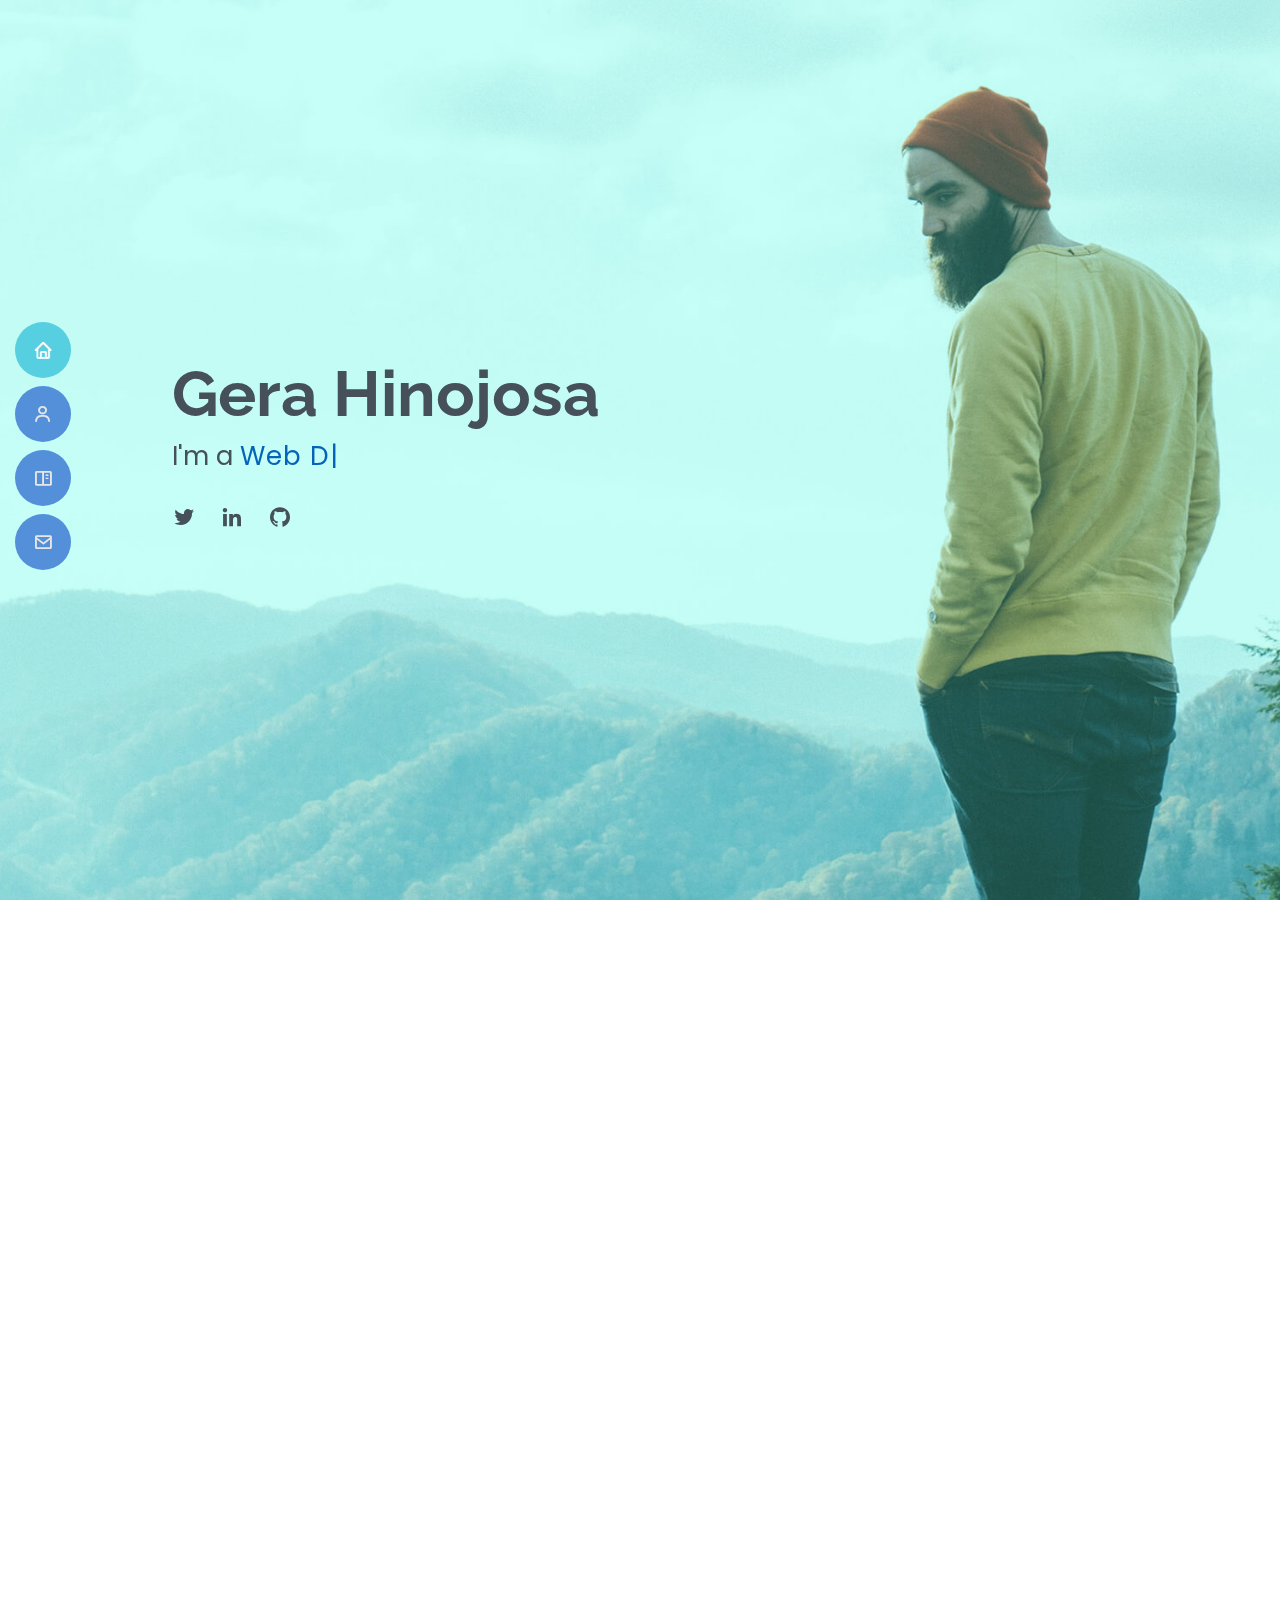
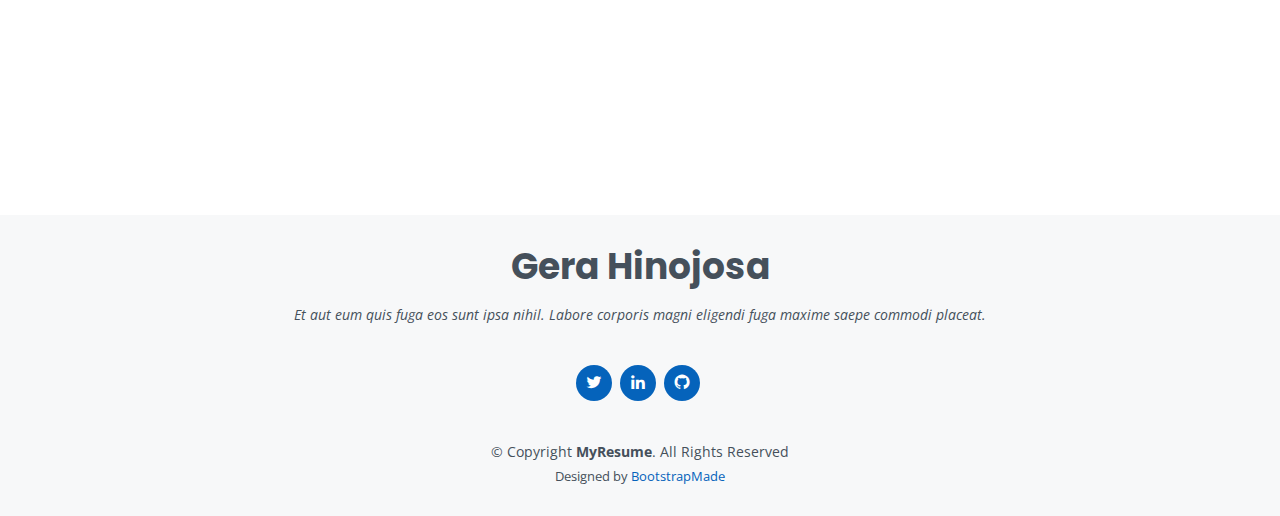
<file: gera-dev-v2/index.html>
<!DOCTYPE html>
<html lang="en">
	<head>
		<meta charset="utf-8" />
		<meta content="width=device-width, initial-scale=1.0" name="viewport" />

		<title>Gera Hinojosa - Web Devolper</title>
		<meta content="" name="description" />
		<meta content="" name="keywords" />

		<!-- Favicons -->
		<link href="assets/img/favicon.png" rel="icon" />
		<link href="assets/img/apple-touch-icon.png" rel="apple-touch-icon" />

		<!-- Google Fonts -->
		<link
			href="https://fonts.googleapis.com/css?family=Open+Sans:300,300i,400,400i,600,600i,700,700i|Raleway:300,300i,400,400i,500,500i,600,600i,700,700i|Poppins:300,300i,400,400i,500,500i,600,600i,700,700i"
			rel="stylesheet"
		/>

		<!-- Vendor CSS Files -->
		<link href="assets/vendor/aos/aos.css" rel="stylesheet" />
		<link
			href="assets/vendor/bootstrap/css/bootstrap.min.css"
			rel="stylesheet"
		/>
		<link
			href="assets/vendor/bootstrap-icons/bootstrap-icons.css"
			rel="stylesheet"
		/>
		<link href="assets/vendor/boxicons/css/boxicons.min.css" rel="stylesheet" />
		<link
			href="assets/vendor/glightbox/css/glightbox.min.css"
			rel="stylesheet"
		/>
		<link href="assets/vendor/swiper/swiper-bundle.min.css" rel="stylesheet" />

		<!-- Template Main CSS File -->
		<link href="assets/css/style.css" rel="stylesheet" />

		<!-- =======================================================
  * Template Name: MyResume - v4.7.0
  * Template URL: https://bootstrapmade.com/free-html-bootstrap-template-my-resume/
  * Author: BootstrapMade.com
  * License: https://bootstrapmade.com/license/
  ======================================================== -->
	</head>

	<body>
		<!-- ======= Mobile nav toggle button ======= -->
		<!-- <button type="button" class="mobile-nav-toggle d-xl-none"><i class="bi bi-list mobile-nav-toggle"></i></button> -->
		<i class="bi bi-list mobile-nav-toggle d-xl-none"></i>
		<!-- ======= Header ======= -->
		<header id="header" class="d-flex flex-column justify-content-center">
			<nav id="navbar" class="navbar nav-menu">
				<ul>
					<li>
						<a href="#hero" class="nav-link scrollto active"
							><i class="bx bx-home"></i> <span>Home</span></a
						>
					</li>
					<li>
						<a href="#about" class="nav-link scrollto"
							><i class="bx bx-user"></i> <span>About</span></a
						>
					</li>
					<!-- <li><a href="#resume" class="nav-link scrollto"><i class="bx bx-file-blank"></i> <span>Resume</span></a></li> -->
					<li>
						<a href="#portfolio" class="nav-link scrollto"
							><i class="bx bx-book-content"></i> <span>Portfolio</span></a
						>
					</li>
					<!-- <li><a href="#services" class="nav-link scrollto"><i class="bx bx-server"></i> <span>Services</span></a></li> -->
					<li>
						<a href="#contact" class="nav-link scrollto"
							><i class="bx bx-envelope"></i> <span>Contact</span></a
						>
					</li>
				</ul>
			</nav>
			<!-- .nav-menu -->
		</header>
		<!-- End Header -->

		<!-- ======= Hero Section ======= -->
		<section id="hero" class="d-flex flex-column justify-content-center">
			<div class="container" data-aos="zoom-in" data-aos-delay="100">
				<h1>Gera Hinojosa</h1>
				<p>
					I'm a
					<span
						class="typed"
						data-typed-items="Web Developer, Designer, Freelancer, Software Engineer"
					></span>
				</p>
				<div class="social-links">
					<a href="#" class="twitter"><i class="bx bxl-twitter"></i></a>
					<a href="#" class="linkedin"><i class="bx bxl-linkedin"></i></a>
					<a href="#" class="facebook"><i class="bx bxl-github"></i></a>
					<!-- <a href="#" class="facebook"><i class="bx bxl-facebook"></i></a> -->
					<!-- <a href="#" class="instagram"><i class="bx bxl-instagram"></i></a> -->
					<!-- <a href="#" class="google-plus"><i class="bx bxl-skype"></i></a> -->
				</div>
			</div>
		</section>
		<!-- End Hero -->

		<main id="main">
			<!-- ======= About Section ======= -->
			<!-- <section id="about" class="about">
      <div class="container" data-aos="fade-up">

        <div class="section-title">
          <h2>About</h2>
          <p>Magnam dolores commodi suscipit. Necessitatibus eius consequatur ex aliquid fuga eum quidem. Sit sint consectetur velit. Quisquam quos quisquam cupiditate. Et nemo qui impedit suscipit alias ea. Quia fugiat sit in iste officiis commodi quidem hic quas.</p>
        </div>

        <div class="row">
          <div class="col-lg-4">
            <img src="assets/img/profile-img.jpg" class="img-fluid" alt="">
          </div>
          <div class="col-lg-8 pt-4 pt-lg-0 content">
            <h3>Full Stack Web Developer.</h3>
            <p class="fst-italic">
              Lorem ipsum dolor sit amet, consectetur adipiscing elit, sed do eiusmod tempor incididunt ut labore et dolore
              magna aliqua.
            </p>
            <div class="row">
              <div class="col-lg-6">
                <ul>
                  <li><i class="bi bi-chevron-right"></i> <strong>Birthday:</strong> <span>1 May 1995</span></li>
                  <li><i class="bi bi-chevron-right"></i> <strong>Website:</strong> <span>www.example.com</span></li>
                  <li><i class="bi bi-chevron-right"></i> <strong>Phone:</strong> <span>+123 456 7890</span></li>
                  <li><i class="bi bi-chevron-right"></i> <strong>City:</strong> <span>New York, USA</span></li>
                </ul>
              </div>
              <div class="col-lg-6">
                <ul>
                  <li><i class="bi bi-chevron-right"></i> <strong>Age:</strong> <span>30</span></li>
                  <li><i class="bi bi-chevron-right"></i> <strong>Degree:</strong> <span>Master</span></li>
                  <li><i class="bi bi-chevron-right"></i> <strong>Email:</strong> <span>email@example.com</span></li>
                  <li><i class="bi bi-chevron-right"></i> <strong>Freelance:</strong> <span>Available</span></li>
                </ul>
              </div>
            </div>
            <p>
              Officiis eligendi itaque labore et dolorum mollitia officiis optio vero. Quisquam sunt adipisci omnis et ut. Nulla accusantium dolor incidunt officia tempore. Et eius omnis.
              Cupiditate ut dicta maxime officiis quidem quia. Sed et consectetur qui quia repellendus itaque neque. Aliquid amet quidem ut quaerat cupiditate. Ab et eum qui repellendus omnis culpa magni laudantium dolores.
            </p>
          </div>
        </div>

      </div>
    </section> -->
			<!-- End About Section -->

			<!-- ======= Facts Section ======= -->
			<!-- <section id="facts" class="facts">
				<div class="container" data-aos="fade-up">
					<div class="section-title">
						<h2>Facts</h2>
						<p>
							Magnam dolores commodi suscipit. Necessitatibus eius consequatur
							ex aliquid fuga eum quidem. Sit sint consectetur velit. Quisquam
							quos quisquam cupiditate. Et nemo qui impedit suscipit alias ea.
							Quia fugiat sit in iste officiis commodi quidem hic quas.
						</p>
					</div>

					<div class="row">
						<div class="col-lg-3 col-md-6">
							<div class="count-box">
								<i class="bi bi-emoji-smile"></i>
								<span
									data-purecounter-start="0"
									data-purecounter-end="232"
									data-purecounter-duration="1"
									class="purecounter"
								></span>
								<p>Happy Clients</p>
							</div>
						</div>

						<div class="col-lg-3 col-md-6 mt-5 mt-md-0">
							<div class="count-box">
								<i class="bi bi-journal-richtext"></i>
								<span
									data-purecounter-start="0"
									data-purecounter-end="521"
									data-purecounter-duration="1"
									class="purecounter"
								></span>
								<p>Projects</p>
							</div>
						</div>

						<div class="col-lg-3 col-md-6 mt-5 mt-lg-0">
							<div class="count-box">
								<i class="bi bi-headset"></i>
								<span
									data-purecounter-start="0"
									data-purecounter-end="1463"
									data-purecounter-duration="1"
									class="purecounter"
								></span>
								<p>Hours Of Support</p>
							</div>
						</div>

						<div class="col-lg-3 col-md-6 mt-5 mt-lg-0">
							<div class="count-box">
								<i class="bi bi-award"></i>
								<span
									data-purecounter-start="0"
									data-purecounter-end="25"
									data-purecounter-duration="1"
									class="purecounter"
								></span>
								<p>Awards</p>
							</div>
						</div>
					</div>
				</div>
			</section> -->
			<!-- End Facts Section -->

			<!-- ======= Skills Section ======= -->
			<!-- <section id="skills" class="skills section-bg">
				<div class="container" data-aos="fade-up">
					<div class="section-title">
						<h2>Skills</h2>
						<p>
							Magnam dolores commodi suscipit. Necessitatibus eius consequatur
							ex aliquid fuga eum quidem. Sit sint consectetur velit. Quisquam
							quos quisquam cupiditate. Et nemo qui impedit suscipit alias ea.
							Quia fugiat sit in iste officiis commodi quidem hic quas.
						</p>
					</div>

					<div class="row skills-content">
						<div class="col-lg-6">
							<div class="progress">
								<span class="skill">HTML <i class="val">100%</i></span>
								<div class="progress-bar-wrap">
									<div
										class="progress-bar"
										role="progressbar"
										aria-valuenow="100"
										aria-valuemin="0"
										aria-valuemax="100"
									></div>
								</div>
							</div>

							<div class="progress">
								<span class="skill">CSS <i class="val">90%</i></span>
								<div class="progress-bar-wrap">
									<div
										class="progress-bar"
										role="progressbar"
										aria-valuenow="90"
										aria-valuemin="0"
										aria-valuemax="100"
									></div>
								</div>
							</div>

							<div class="progress">
								<span class="skill">JavaScript <i class="val">75%</i></span>
								<div class="progress-bar-wrap">
									<div
										class="progress-bar"
										role="progressbar"
										aria-valuenow="75"
										aria-valuemin="0"
										aria-valuemax="100"
									></div>
								</div>
							</div>
						</div>

						<div class="col-lg-6">
							<div class="progress">
								<span class="skill">PHP <i class="val">80%</i></span>
								<div class="progress-bar-wrap">
									<div
										class="progress-bar"
										role="progressbar"
										aria-valuenow="80"
										aria-valuemin="0"
										aria-valuemax="100"
									></div>
								</div>
							</div>

							<div class="progress">
								<span class="skill">WordPress/CMS <i class="val">90%</i></span>
								<div class="progress-bar-wrap">
									<div
										class="progress-bar"
										role="progressbar"
										aria-valuenow="90"
										aria-valuemin="0"
										aria-valuemax="100"
									></div>
								</div>
							</div>

							<div class="progress">
								<span class="skill">Photoshop <i class="val">55%</i></span>
								<div class="progress-bar-wrap">
									<div
										class="progress-bar"
										role="progressbar"
										aria-valuenow="55"
										aria-valuemin="0"
										aria-valuemax="100"
									></div>
								</div>
							</div>
						</div>
					</div>
				</div>
			</section> -->
			<!-- End Skills Section -->

			<!-- ======= Resume Section ======= -->
			<!-- <section id="resume" class="resume">
				<div class="container" data-aos="fade-up">
					<div class="section-title">
						<h2>Resume</h2>
						<p>
							Magnam dolores commodi suscipit. Necessitatibus eius consequatur
							ex aliquid fuga eum quidem. Sit sint consectetur velit. Quisquam
							quos quisquam cupiditate. Et nemo qui impedit suscipit alias ea.
							Quia fugiat sit in iste officiis commodi quidem hic quas.
						</p>
					</div>

					<div class="row">
						<div class="col-lg-6">
							<h3 class="resume-title">Sumary</h3>
							<div class="resume-item pb-0">
								<h4>Brandon Johnson</h4>
								<p>
									<em
										>Innovative and deadline-driven Graphic Designer with 3+
										years of experience designing and developing user-centered
										digital/print marketing material from initial concept to
										final, polished deliverable.</em
									>
								</p>
								<ul>
									<li>Portland par 127,Orlando, FL</li>
									<li>(123) 456-7891</li>
									<li>alice.barkley@example.com</li>
								</ul>
							</div>

							<h3 class="resume-title">Education</h3>
							<div class="resume-item">
								<h4>Master of Fine Arts &amp; Graphic Design</h4>
								<h5>2015 - 2016</h5>
								<p><em>Rochester Institute of Technology, Rochester, NY</em></p>
								<p>
									Qui deserunt veniam. Et sed aliquam labore tempore sed
									quisquam iusto autem sit. Ea vero voluptatum qui ut
									dignissimos deleniti nerada porti sand markend
								</p>
							</div>
							<div class="resume-item">
								<h4>Bachelor of Fine Arts &amp; Graphic Design</h4>
								<h5>2010 - 2014</h5>
								<p><em>Rochester Institute of Technology, Rochester, NY</em></p>
								<p>
									Quia nobis sequi est occaecati aut. Repudiandae et iusto quae
									reiciendis et quis Eius vel ratione eius unde vitae rerum
									voluptates asperiores voluptatem Earum molestiae consequatur
									neque etlon sader mart dila
								</p>
							</div>
						</div>
						<div class="col-lg-6">
							<h3 class="resume-title">Professional Experience</h3>
							<div class="resume-item">
								<h4>Senior graphic design specialist</h4>
								<h5>2019 - Present</h5>
								<p><em>Experion, New York, NY </em></p>
								<ul>
									<li>
										Lead in the design, development, and implementation of the
										graphic, layout, and production communication materials
									</li>
									<li>
										Delegate tasks to the 7 members of the design team and
										provide counsel on all aspects of the project.
									</li>
									<li>
										Supervise the assessment of all graphic materials in order
										to ensure quality and accuracy of the design
									</li>
									<li>
										Oversee the efficient use of production project budgets
										ranging from $2,000 - $25,000
									</li>
								</ul>
							</div>
							<div class="resume-item">
								<h4>Graphic design specialist</h4>
								<h5>2017 - 2018</h5>
								<p><em>Stepping Stone Advertising, New York, NY</em></p>
								<ul>
									<li>
										Developed numerous marketing programs (logos,
										brochures,infographics, presentations, and advertisements).
									</li>
									<li>
										Managed up to 5 projects or tasks at a given time while
										under pressure
									</li>
									<li>
										Recommended and consulted with clients on the most
										appropriate graphic design
									</li>
									<li>
										Created 4+ design presentations and proposals a month for
										clients and account managers
									</li>
								</ul>
							</div>
						</div>
					</div>
				</div>
			</section> -->
			<!-- End Resume Section -->

			<!-- ======= Portfolio Section ======= -->
			<section id="portfolio" class="portfolio section-bg">
				<div class="container" data-aos="fade-up">
					<div class="section-title">
						<h2>Portfolio</h2>
						<p>
							Magnam dolores commodi suscipit. Necessitatibus eius consequatur
							ex aliquid fuga eum quidem. Sit sint consectetur velit. Quisquam
							quos quisquam cupiditate. Et nemo qui impedit suscipit alias ea.
							Quia fugiat sit in iste officiis commodi quidem hic quas.
						</p>
					</div>

					<div class="row">
						<div
							class="col-lg-12 d-flex justify-content-center"
							data-aos="fade-up"
							data-aos-delay="100"
						>
							<ul id="portfolio-flters">
								<!-- <li data-filter="*" class="filter-active">All</li> -->
								<!-- <li data-filter=".filter-app">App</li> -->
								<!-- <li data-filter=".filter-card">Card</li> -->
								<li data-filter=".filter-web">Web</li>
							</ul>
						</div>
					</div>

					<div
						class="row portfolio-container"
						data-aos="fade-up"
						data-aos-delay="200"
					>
						<div class="col-lg-4 col-md-6 portfolio-item filter-web">
							<div class="portfolio-wrap">
								<img
									src="assets/img/portfolio/portfolio-1_preview.png"
									class="img-fluid"
									alt=""
								/>
								<div class="portfolio-info">
									<h4>Salon Website</h4>
									<p>Web Development</p>
									<div class="portfolio-links">
										<a
											href="assets/img/portfolio/portfolio-1.png"
											data-gallery="portfolioGallery"
											class="portfolio-lightbox"
											title="Salon Website"
											><i class="bx bx-plus"></i
										></a>
										<a
											href="portfolio-details.html"
											class="portfolio-details-lightbox"
											data-glightbox="type: external"
											title="Portfolio Details"
											><i class="bx bx-link"></i
										></a>
									</div>
								</div>
							</div>
						</div>

						<div class="col-lg-4 col-md-6 portfolio-item filter-web">
							<div class="portfolio-wrap">
								<img
									src="assets/img/portfolio/portfolio-2_preview.png"
									class="img-fluid"
									alt=""
								/>
								<div class="portfolio-info">
									<h4>Restaurant Website</h4>
									<p>Web Development</p>
									<div class="portfolio-links">
										<a
											href="assets/img/portfolio/portfolio-2.png"
											data-gallery="portfolioGallery"
											class="portfolio-lightbox"
											title="Restaurant Website"
											><i class="bx bx-plus"></i
										></a>
										<a
											href="portfolio-details.html"
											class="portfolio-details-lightbox"
											data-glightbox="type: external"
											title="Portfolio Details"
											><i class="bx bx-link"></i
										></a>
									</div>
								</div>
							</div>
						</div>

						<div class="col-lg-4 col-md-6 portfolio-item filter-web">
							<div class="portfolio-wrap">
								<img
									src="assets/img/portfolio/portfolio-5.jpg"
									class="img-fluid"
									alt=""
								/>
								<div class="portfolio-info">
									<h4>Web 2</h4>
									<p>Web</p>
									<div class="portfolio-links">
										<a
											href="assets/img/portfolio/portfolio-5.jpg"
											data-gallery="portfolioGallery"
											class="portfolio-lightbox"
											title="Web 2"
											><i class="bx bx-plus"></i
										></a>
										<a
											href="portfolio-details.html"
											class="portfolio-details-lightbox"
											data-glightbox="type: external"
											title="Portfolio Details"
											><i class="bx bx-link"></i
										></a>
									</div>
								</div>
							</div>
						</div>
						<!-- <div class="col-lg-4 col-md-6 portfolio-item filter-app">
            <div class="portfolio-wrap">
              <img
              src="assets/img/portfolio/portfolio-1.jpg"
									class="img-fluid"
									alt=""
								/>
								<div class="portfolio-info">
									<h4>App 1</h4>
									<p>App</p>
									<div class="portfolio-links">
										<a
											href="assets/img/portfolio/portfolio-1.jpg"
											data-gallery="portfolioGallery"
											class="portfolio-lightbox"
											title="App 1"
											><i class="bx bx-plus"></i
										></a>
										<a
											href="portfolio-details.html"
											class="portfolio-details-lightbox"
											data-glightbox="type: external"
											title="Portfolio Details"
											><i class="bx bx-link"></i
										></a>
									</div>
								</div>
							</div>
						</div> -->

						<!-- <div class="col-lg-4 col-md-6 portfolio-item filter-web">
							<div class="portfolio-wrap">
								<img
									src="assets/img/portfolio/portfolio-2.jpg"
									class="img-fluid"
									alt=""
								/>
								<div class="portfolio-info">
									<h4>Web 3</h4>
									<p>Web</p>
									<div class="portfolio-links">
										<a
											href="assets/img/portfolio/portfolio-2.jpg"
											data-gallery="portfolioGallery"
											class="portfolio-lightbox"
											title="Web 3"
											><i class="bx bx-plus"></i
										></a>
										<a
											href="portfolio-details.html"
											class="portfolio-details-lightbox"
											data-glightbox="type: external"
											title="Portfolio Details"
											><i class="bx bx-link"></i
										></a>
									</div>
								</div>
							</div>
						</div> -->

						<!-- <div class="col-lg-4 col-md-6 portfolio-item filter-app">
							<div class="portfolio-wrap">
								<img
									src="assets/img/portfolio/portfolio-3.jpg"
									class="img-fluid"
									alt=""
								/>
								<div class="portfolio-info">
									<h4>App 2</h4>
									<p>App</p>
									<div class="portfolio-links">
										<a
											href="assets/img/portfolio/portfolio-3.jpg"
											data-gallery="portfolioGallery"
											class="portfolio-lightbox"
											title="App 2"
											><i class="bx bx-plus"></i
										></a>
										<a
											href="portfolio-details.html"
											class="portfolio-details-lightbox"
											data-glightbox="type: external"
											title="Portfolio Details"
											><i class="bx bx-link"></i
										></a>
									</div>
								</div>
							</div>
						</div> -->

						<!-- <div class="col-lg-4 col-md-6 portfolio-item filter-card">
							<div class="portfolio-wrap">
								<img
									src="assets/img/portfolio/portfolio-4.jpg"
									class="img-fluid"
									alt=""
								/>
								<div class="portfolio-info">
									<h4>Card 2</h4>
									<p>Card</p>
									<div class="portfolio-links">
										<a
											href="assets/img/portfolio/portfolio-4.jpg"
											data-gallery="portfolioGallery"
											class="portfolio-lightbox"
											title="Card 2"
											><i class="bx bx-plus"></i
										></a>
										<a
											href="portfolio-details.html"
											class="portfolio-details-lightbox"
											data-glightbox="type: external"
											title="Portfolio Details"
											><i class="bx bx-link"></i
										></a>
									</div>
								</div>
							</div>
						</div> -->

						<!-- <div class="col-lg-4 col-md-6 portfolio-item filter-app">
							<div class="portfolio-wrap">
								<img
									src="assets/img/portfolio/portfolio-6.jpg"
									class="img-fluid"
									alt=""
								/>
								<div class="portfolio-info">
									<h4>App 3</h4>
									<p>App</p>
									<div class="portfolio-links">
										<a
											href="assets/img/portfolio/portfolio-6.jpg"
											data-gallery="portfolioGallery"
											class="portfolio-lightbox"
											title="App 3"
											><i class="bx bx-plus"></i
										></a>
										<a
											href="portfolio-details.html"
											class="portfolio-details-lightbox"
											data-glightbox="type: external"
											title="Portfolio Details"
											><i class="bx bx-link"></i
										></a>
									</div>
								</div>
							</div>
						</div> -->

						<!-- <div class="col-lg-4 col-md-6 portfolio-item filter-card">
							<div class="portfolio-wrap">
								<img
									src="assets/img/portfolio/portfolio-7.jpg"
									class="img-fluid"
									alt=""
								/>
								<div class="portfolio-info">
									<h4>Card 1</h4>
									<p>Card</p>
									<div class="portfolio-links">
										<a
											href="assets/img/portfolio/portfolio-7.jpg"
											data-gallery="portfolioGallery"
											class="portfolio-lightbox"
											title="Card 1"
											><i class="bx bx-plus"></i
										></a>
										<a
											href="portfolio-details.html"
											class="portfolio-details-lightbox"
											data-glightbox="type: external"
											title="Portfolio Details"
											><i class="bx bx-link"></i
										></a>
									</div>
								</div>
							</div>
						</div> -->

						<!-- <div class="col-lg-4 col-md-6 portfolio-item filter-card">
							<div class="portfolio-wrap">
								<img
									src="assets/img/portfolio/portfolio-8.jpg"
									class="img-fluid"
									alt=""
								/>
								<div class="portfolio-info">
									<h4>Card 3</h4>
									<p>Card</p>
									<div class="portfolio-links">
										<a
											href="assets/img/portfolio/portfolio-8.jpg"
											data-gallery="portfolioGallery"
											class="portfolio-lightbox"
											title="Card 3"
											><i class="bx bx-plus"></i
										></a>
										<a
											href="portfolio-details.html"
											class="portfolio-details-lightbox"
											data-glightbox="type: external"
											title="Portfolio Details"
											><i class="bx bx-link"></i
										></a>
									</div>
								</div>
							</div>
						</div> -->

						<!-- <div class="col-lg-4 col-md-6 portfolio-item filter-web">
							<div class="portfolio-wrap">
								<img
									src="assets/img/portfolio/portfolio-9.jpg"
									class="img-fluid"
									alt=""
								/>
								<div class="portfolio-info">
									<h4>Web 3</h4>
									<p>Web</p>
									<div class="portfolio-links">
										<a
											href="assets/img/portfolio/portfolio-9.jpg"
											data-gallery="portfolioGallery"
											class="portfolio-lightbox"
											title="Web 3"
											><i class="bx bx-plus"></i
										></a>
										<a
											href="portfolio-details.html"
											class="portfolio-details-lightbox"
											data-glightbox="type: external"
											title="Portfolio Details"
											><i class="bx bx-link"></i
										></a>
									</div>
								</div>
							</div>
						</div> -->
					</div>
				</div>
			</section>
			<!-- End Portfolio Section -->

			<!-- ======= Services Section ======= -->
			<section id="services" class="services">
				<div class="container" data-aos="fade-up">
					<div class="section-title">
						<h2>Services</h2>
						<p>
							Magnam dolores commodi suscipit. Necessitatibus eius consequatur
							ex aliquid fuga eum quidem. Sit sint consectetur velit. Quisquam
							quos quisquam cupiditate. Et nemo qui impedit suscipit alias ea.
							Quia fugiat sit in iste officiis commodi quidem hic quas.
						</p>
					</div>

					<div class="row">
						<div
							class="col-lg-4 col-md-6 d-flex align-items-stretch"
							data-aos="zoom-in"
							data-aos-delay="100"
						>
							<div class="icon-box iconbox-blue">
								<div class="icon">
									<svg
										width="100"
										height="100"
										viewBox="0 0 600 600"
										xmlns="http://www.w3.org/2000/svg"
									>
										<path
											stroke="none"
											stroke-width="0"
											fill="#f5f5f5"
											d="M300,521.0016835830174C376.1290562159157,517.8887921683347,466.0731472004068,529.7835943286574,510.70327084640275,468.03025145048787C554.3714126377745,407.6079735673963,508.03601936045806,328.9844924480964,491.2728898941984,256.3432110539036C474.5976632858925,184.082847569629,479.9380746630129,96.60480741107993,416.23090153303,58.64404602377083C348.86323505073057,18.502131276798302,261.93793281208167,40.57373210992963,193.5410806939664,78.93577620505333C130.42746243093433,114.334589627462,98.30271207620316,179.96522072025542,76.75703585869454,249.04625023123273C51.97151888228291,328.5150500222984,13.704378332031375,421.85034740162234,66.52175969318436,486.19268352777647C119.04800174914682,550.1803526380478,217.28368757567262,524.383925680826,300,521.0016835830174"
										></path>
									</svg>
									<i class="bx bxl-dribbble"></i>
								</div>
								<h4><a href="">Lorem Ipsum</a></h4>
								<p>
									Voluptatum deleniti atque corrupti quos dolores et quas
									molestias excepturi
								</p>
							</div>
						</div>

						<div
							class="col-lg-4 col-md-6 d-flex align-items-stretch mt-4 mt-md-0"
							data-aos="zoom-in"
							data-aos-delay="200"
						>
							<div class="icon-box iconbox-orange">
								<div class="icon">
									<svg
										width="100"
										height="100"
										viewBox="0 0 600 600"
										xmlns="http://www.w3.org/2000/svg"
									>
										<path
											stroke="none"
											stroke-width="0"
											fill="#f5f5f5"
											d="M300,582.0697525312426C382.5290701553225,586.8405444964366,449.9789794690241,525.3245884688669,502.5850820975895,461.55621195738473C556.606425686781,396.0723002908107,615.8543463187945,314.28637112970534,586.6730223649479,234.56875336149918C558.9533121215079,158.8439757836574,454.9685369536778,164.00468322053177,381.49747125262974,130.76875717737553C312.15926192815925,99.40240125094834,248.97055460311594,18.661163978235184,179.8680185752513,50.54337015887873C110.5421016452524,82.52863877960104,119.82277516462835,180.83849132639028,109.12597500060166,256.43424936330496C100.08760227029461,320.3096726198365,92.17705696193138,384.0621239912766,124.79988738764834,439.7174275375508C164.83382741302287,508.01625554203684,220.96474134820875,577.5009287672846,300,582.0697525312426"
										></path>
									</svg>
									<i class="bx bx-file"></i>
								</div>
								<h4><a href="">Sed Perspiciatis</a></h4>
								<p>
									Duis aute irure dolor in reprehenderit in voluptate velit esse
									cillum dolore
								</p>
							</div>
						</div>

						<div
							class="col-lg-4 col-md-6 d-flex align-items-stretch mt-4 mt-lg-0"
							data-aos="zoom-in"
							data-aos-delay="300"
						>
							<div class="icon-box iconbox-pink">
								<div class="icon">
									<svg
										width="100"
										height="100"
										viewBox="0 0 600 600"
										xmlns="http://www.w3.org/2000/svg"
									>
										<path
											stroke="none"
											stroke-width="0"
											fill="#f5f5f5"
											d="M300,541.5067337569781C382.14930387511276,545.0595476570109,479.8736841581634,548.3450877840088,526.4010558755058,480.5488172755941C571.5218469581645,414.80211281144784,517.5187510058486,332.0715597781072,496.52539010469104,255.14436215662573C477.37192572678356,184.95920475031193,473.57363656557914,105.61284051026155,413.0603344069578,65.22779650032875C343.27470386102294,18.654635553484475,251.2091493199835,5.337323636656869,175.0934190732945,40.62881213300186C97.87086631185822,76.43348514350839,51.98124368387456,156.15599469081315,36.44837278890362,239.84606092416172C21.716077023791087,319.22268207091537,43.775223500013084,401.1760424656574,96.891909868211,461.97329694683043C147.22146801428983,519.5804099606455,223.5754009179313,538.201503339737,300,541.5067337569781"
										></path>
									</svg>
									<i class="bx bx-tachometer"></i>
								</div>
								<h4><a href="">Magni Dolores</a></h4>
								<p>
									Excepteur sint occaecat cupidatat non proident, sunt in culpa
									qui officia
								</p>
							</div>
						</div>

						<div
							class="col-lg-4 col-md-6 d-flex align-items-stretch mt-4"
							data-aos="zoom-in"
							data-aos-delay="100"
						>
							<div class="icon-box iconbox-yellow">
								<div class="icon">
									<svg
										width="100"
										height="100"
										viewBox="0 0 600 600"
										xmlns="http://www.w3.org/2000/svg"
									>
										<path
											stroke="none"
											stroke-width="0"
											fill="#f5f5f5"
											d="M300,503.46388370962813C374.79870501325706,506.71871716319447,464.8034551963731,527.1746412648533,510.4981551193396,467.86667711651364C555.9287308511215,408.9015244558933,512.6030010748507,327.5744911775523,490.211057578863,256.5855673507754C471.097692560561,195.9906835881958,447.69079081568157,138.11976852964426,395.19560036434837,102.3242989838813C329.3053358748298,57.3949838291264,248.02791733380457,8.279543830951368,175.87071277845988,42.242879143198664C103.41431057327972,76.34704239035025,93.79494320519305,170.9812938413882,81.28167332365135,250.07896920659033C70.17666984294237,320.27484674793965,64.84698225790005,396.69656628748305,111.28512138212992,450.4950937839243C156.20124167950087,502.5303643271138,231.32542653798444,500.4755392045468,300,503.46388370962813"
										></path>
									</svg>
									<i class="bx bx-layer"></i>
								</div>
								<h4><a href="">Nemo Enim</a></h4>
								<p>
									At vero eos et accusamus et iusto odio dignissimos ducimus qui
									blanditiis
								</p>
							</div>
						</div>

						<div
							class="col-lg-4 col-md-6 d-flex align-items-stretch mt-4"
							data-aos="zoom-in"
							data-aos-delay="200"
						>
							<div class="icon-box iconbox-red">
								<div class="icon">
									<svg
										width="100"
										height="100"
										viewBox="0 0 600 600"
										xmlns="http://www.w3.org/2000/svg"
									>
										<path
											stroke="none"
											stroke-width="0"
											fill="#f5f5f5"
											d="M300,532.3542879108572C369.38199826031484,532.3153073249985,429.10787420159085,491.63046689027357,474.5244479745417,439.17860296908856C522.8885846962883,383.3225815378663,569.1668002868075,314.3205725914397,550.7432151929288,242.7694973846089C532.6665558377875,172.5657663291529,456.2379748765914,142.6223662098291,390.3689995646985,112.34683881706744C326.66090330228417,83.06452184765237,258.84405631176094,53.51806209861945,193.32584062364296,78.48882559362697C121.61183558270385,105.82097193414197,62.805066853699245,167.19869350419734,48.57481801355237,242.6138429142374C34.843463184063346,315.3850353017275,76.69343916112496,383.4422959591041,125.22947124332185,439.3748458443577C170.7312796277747,491.8107796887764,230.57421082200815,532.3932930995766,300,532.3542879108572"
										></path>
									</svg>
									<i class="bx bx-slideshow"></i>
								</div>
								<h4><a href="">Dele Cardo</a></h4>
								<p>
									Quis consequatur saepe eligendi voluptatem consequatur dolor
									consequuntur
								</p>
							</div>
						</div>

						<div
							class="col-lg-4 col-md-6 d-flex align-items-stretch mt-4"
							data-aos="zoom-in"
							data-aos-delay="300"
						>
							<div class="icon-box iconbox-teal">
								<div class="icon">
									<svg
										width="100"
										height="100"
										viewBox="0 0 600 600"
										xmlns="http://www.w3.org/2000/svg"
									>
										<path
											stroke="none"
											stroke-width="0"
											fill="#f5f5f5"
											d="M300,566.797414625762C385.7384707136149,576.1784315230908,478.7894351017131,552.8928747891023,531.9192734346935,484.94944893311C584.6109503024035,417.5663521118492,582.489472248146,322.67544863468447,553.9536738515405,242.03673114598146C529.1557734026468,171.96086150256528,465.24506316201064,127.66468636344209,395.9583748389544,100.7403814666027C334.2173773831606,76.7482773500951,269.4350130405921,84.62216499799875,207.1952322260088,107.2889140133804C132.92018162631612,134.33871894543012,41.79353780512637,160.00259165414826,22.644507872594943,236.69541883565114C3.319112789854554,314.0945973066697,72.72355303640163,379.243833228382,124.04198916343866,440.3218312028393C172.9286146004772,498.5055451809895,224.45579914871206,558.5317968840102,300,566.797414625762"
										></path>
									</svg>
									<i class="bx bx-arch"></i>
								</div>
								<h4><a href="">Divera Don</a></h4>
								<p>
									Modi nostrum vel laborum. Porro fugit error sit minus sapiente
									sit aspernatur
								</p>
							</div>
						</div>
					</div>
				</div>
			</section>
			<!-- End Services Section -->

			<!-- ======= Testimonials Section ======= -->
			<!-- <section id="testimonials" class="testimonials section-bg">
				<div class="container" data-aos="fade-up">
					<div class="section-title">
						<h2>Testimonials</h2>
					</div>

					<div
						class="testimonials-slider swiper"
						data-aos="fade-up"
						data-aos-delay="100"
					>
						<div class="swiper-wrapper"> -->
			<!-- <div class="swiper-slide">
								<div class="testimonial-item">
									<img
										src="assets/img/testimonials/testimonials-1.jpg"
										class="testimonial-img"
										alt=""
									/>
									<h3>Saul Goodman</h3>
									<h4>Ceo &amp; Founder</h4>
									<p>
										<i class="bx bxs-quote-alt-left quote-icon-left"></i>
										Proin iaculis purus consequat sem cure digni ssim donec
										porttitora entum suscipit rhoncus. Accusantium quam,
										ultricies eget id, aliquam eget nibh et. Maecen aliquam,
										risus at semper.
										<i class="bx bxs-quote-alt-right quote-icon-right"></i>
									</p>
								</div>
							</div> -->
			<!-- End testimonial item -->

			<!-- <div class="swiper-slide">
								<div class="testimonial-item">
									<img
										src="assets/img/testimonials/testimonials-2.jpg"
										class="testimonial-img"
										alt=""
									/>
									<h3>Sara Wilsson</h3>
									<h4>Designer</h4>
									<p>
										<i class="bx bxs-quote-alt-left quote-icon-left"></i>
										Export tempor illum tamen malis malis eram quae irure esse
										labore quem cillum quid cillum eram malis quorum velit fore
										eram velit sunt aliqua noster fugiat irure amet legam anim
										culpa.
										<i class="bx bxs-quote-alt-right quote-icon-right"></i>
									</p>
								</div>
							</div> -->
			<!-- End testimonial item -->

			<!-- <div class="swiper-slide">
								<div class="testimonial-item">
									<img
										src="assets/img/testimonials/testimonials-3.jpg"
										class="testimonial-img"
										alt=""
									/>
									<h3>Jena Karlis</h3>
									<h4>Store Owner</h4>
									<p>
										<i class="bx bxs-quote-alt-left quote-icon-left"></i>
										Enim nisi quem export duis labore cillum quae magna enim
										sint quorum nulla quem veniam duis minim tempor labore quem
										eram duis noster aute amet eram fore quis sint minim.
										<i class="bx bxs-quote-alt-right quote-icon-right"></i>
									</p>
								</div>
							</div> -->
			<!-- End testimonial item -->

			<!-- <div class="swiper-slide">
								<div class="testimonial-item">
									<img
										src="assets/img/testimonials/testimonials-4.jpg"
										class="testimonial-img"
										alt=""
									/>
									<h3>Matt Brandon</h3>
									<h4>Freelancer</h4>
									<p>
										<i class="bx bxs-quote-alt-left quote-icon-left"></i>
										Fugiat enim eram quae cillum dolore dolor amet nulla culpa
										multos export minim fugiat minim velit minim dolor enim duis
										veniam ipsum anim magna sunt elit fore quem dolore labore
										illum veniam.
										<i class="bx bxs-quote-alt-right quote-icon-right"></i>
									</p>
								</div>
							</div> -->
			<!-- End testimonial item -->

			<!-- <div class="swiper-slide">
								<div class="testimonial-item">
									<img
										src="assets/img/testimonials/testimonials-5.jpg"
										class="testimonial-img"
										alt=""
									/>
									<h3>John Larson</h3>
									<h4>Entrepreneur</h4>
									<p>
										<i class="bx bxs-quote-alt-left quote-icon-left"></i>
										Quis quorum aliqua sint quem legam fore sunt eram irure
										aliqua veniam tempor noster veniam enim culpa labore duis
										sunt culpa nulla illum cillum fugiat legam esse veniam culpa
										fore nisi cillum quid.
										<i class="bx bxs-quote-alt-right quote-icon-right"></i>
									</p>
								</div>
							</div> -->
			<!-- End testimonial item -->
			<!-- </div>
						<div class="swiper-pagination"></div>
					</div>
				</div>
			</section> -->
			<!-- End Testimonials Section -->

			<!-- ======= Contact Section ======= -->
			<section id="contact" class="contact">
				<div class="container" data-aos="fade-up">
					<div class="section-title">
						<h2>Contact</h2>
					</div>

					<div class="row mt-1">
						<div class="col-lg-4">
							<div class="info">
								<div class="address">
									<i class="bi bi-geo-alt"></i>
									<h4>Location:</h4>
									<p>A108 Adam Street, New York, NY 535022</p>
								</div>

								<div class="email">
									<i class="bi bi-envelope"></i>
									<h4>Email:</h4>
									<p>info@example.com</p>
								</div>

								<div class="phone">
									<i class="bi bi-phone"></i>
									<h4>Call:</h4>
									<p>+1 5589 55488 55s</p>
								</div>
							</div>
						</div>

						<div class="col-lg-8 mt-5 mt-lg-0">
							<form
								action="forms/contact.php"
								method="post"
								role="form"
								class="php-email-form"
							>
								<div class="row">
									<div class="col-md-6 form-group">
										<input
											type="text"
											name="name"
											class="form-control"
											id="name"
											placeholder="Your Name"
											required
										/>
									</div>
									<div class="col-md-6 form-group mt-3 mt-md-0">
										<input
											type="email"
											class="form-control"
											name="email"
											id="email"
											placeholder="Your Email"
											required
										/>
									</div>
								</div>
								<div class="form-group mt-3">
									<input
										type="text"
										class="form-control"
										name="subject"
										id="subject"
										placeholder="Subject"
										required
									/>
								</div>
								<div class="form-group mt-3">
									<textarea
										class="form-control"
										name="message"
										rows="5"
										placeholder="Message"
										required
									></textarea>
								</div>
								<div class="my-3">
									<div class="loading">Loading</div>
									<div class="error-message"></div>
									<div class="sent-message">
										Your message has been sent. Thank you!
									</div>
								</div>
								<div class="text-center">
									<button type="submit">Send Message</button>
								</div>
							</form>
						</div>
					</div>
				</div>
			</section>
			<!-- End Contact Section -->
		</main>
		<!-- End #main -->

		<!-- ======= Footer ======= -->
		<footer id="footer">
			<div class="container">
				<h3>Gera Hinojosa</h3>
				<p>
					Et aut eum quis fuga eos sunt ipsa nihil. Labore corporis magni
					eligendi fuga maxime saepe commodi placeat.
				</p>
				<div class="social-links">
					<a href="#" class="twitter"><i class="bx bxl-twitter"></i></a>
					<a href="#" class="linkedin"><i class="bx bxl-linkedin"></i></a>
					<a href="#" class="facebook"><i class="bx bxl-github"></i></a>
					<!-- <a href="#" class="facebook"><i class="bx bxl-facebook"></i></a> -->
					<!-- <a href="#" class="instagram"><i class="bx bxl-instagram"></i></a> -->
					<!-- <a href="#" class="google-plus"><i class="bx bxl-skype"></i></a> -->
				</div>
				<div class="copyright">
					&copy; Copyright <strong><span>MyResume</span></strong
					>. All Rights Reserved
				</div>
				<div class="credits">
					<!-- All the links in the footer should remain intact. -->
					<!-- You can delete the links only if you purchased the pro version. -->
					<!-- Licensing information: [license-url] -->
					<!-- Purchase the pro version with working PHP/AJAX contact form: https://bootstrapmade.com/free-html-bootstrap-template-my-resume/ -->
					Designed by <a href="https://bootstrapmade.com/">BootstrapMade</a>
				</div>
			</div>
		</footer>
		<!-- End Footer -->

		<div id="preloader"></div>
		<a
			href="#"
			class="back-to-top d-flex align-items-center justify-content-center"
			><i class="bi bi-arrow-up-short"></i
		></a>

		<!-- Vendor JS Files -->
		<script src="assets/vendor/purecounter/purecounter.js"></script>
		<script src="assets/vendor/aos/aos.js"></script>
		<script src="assets/vendor/bootstrap/js/bootstrap.bundle.min.js"></script>
		<script src="assets/vendor/glightbox/js/glightbox.min.js"></script>
		<script src="assets/vendor/isotope-layout/isotope.pkgd.min.js"></script>
		<script src="assets/vendor/swiper/swiper-bundle.min.js"></script>
		<script src="assets/vendor/typed.js/typed.min.js"></script>
		<script src="assets/vendor/waypoints/noframework.waypoints.js"></script>
		<script src="assets/vendor/php-email-form/validate.js"></script>

		<!-- Template Main JS File -->
		<script src="assets/js/main.js"></script>
	</body>
</html>
</file>
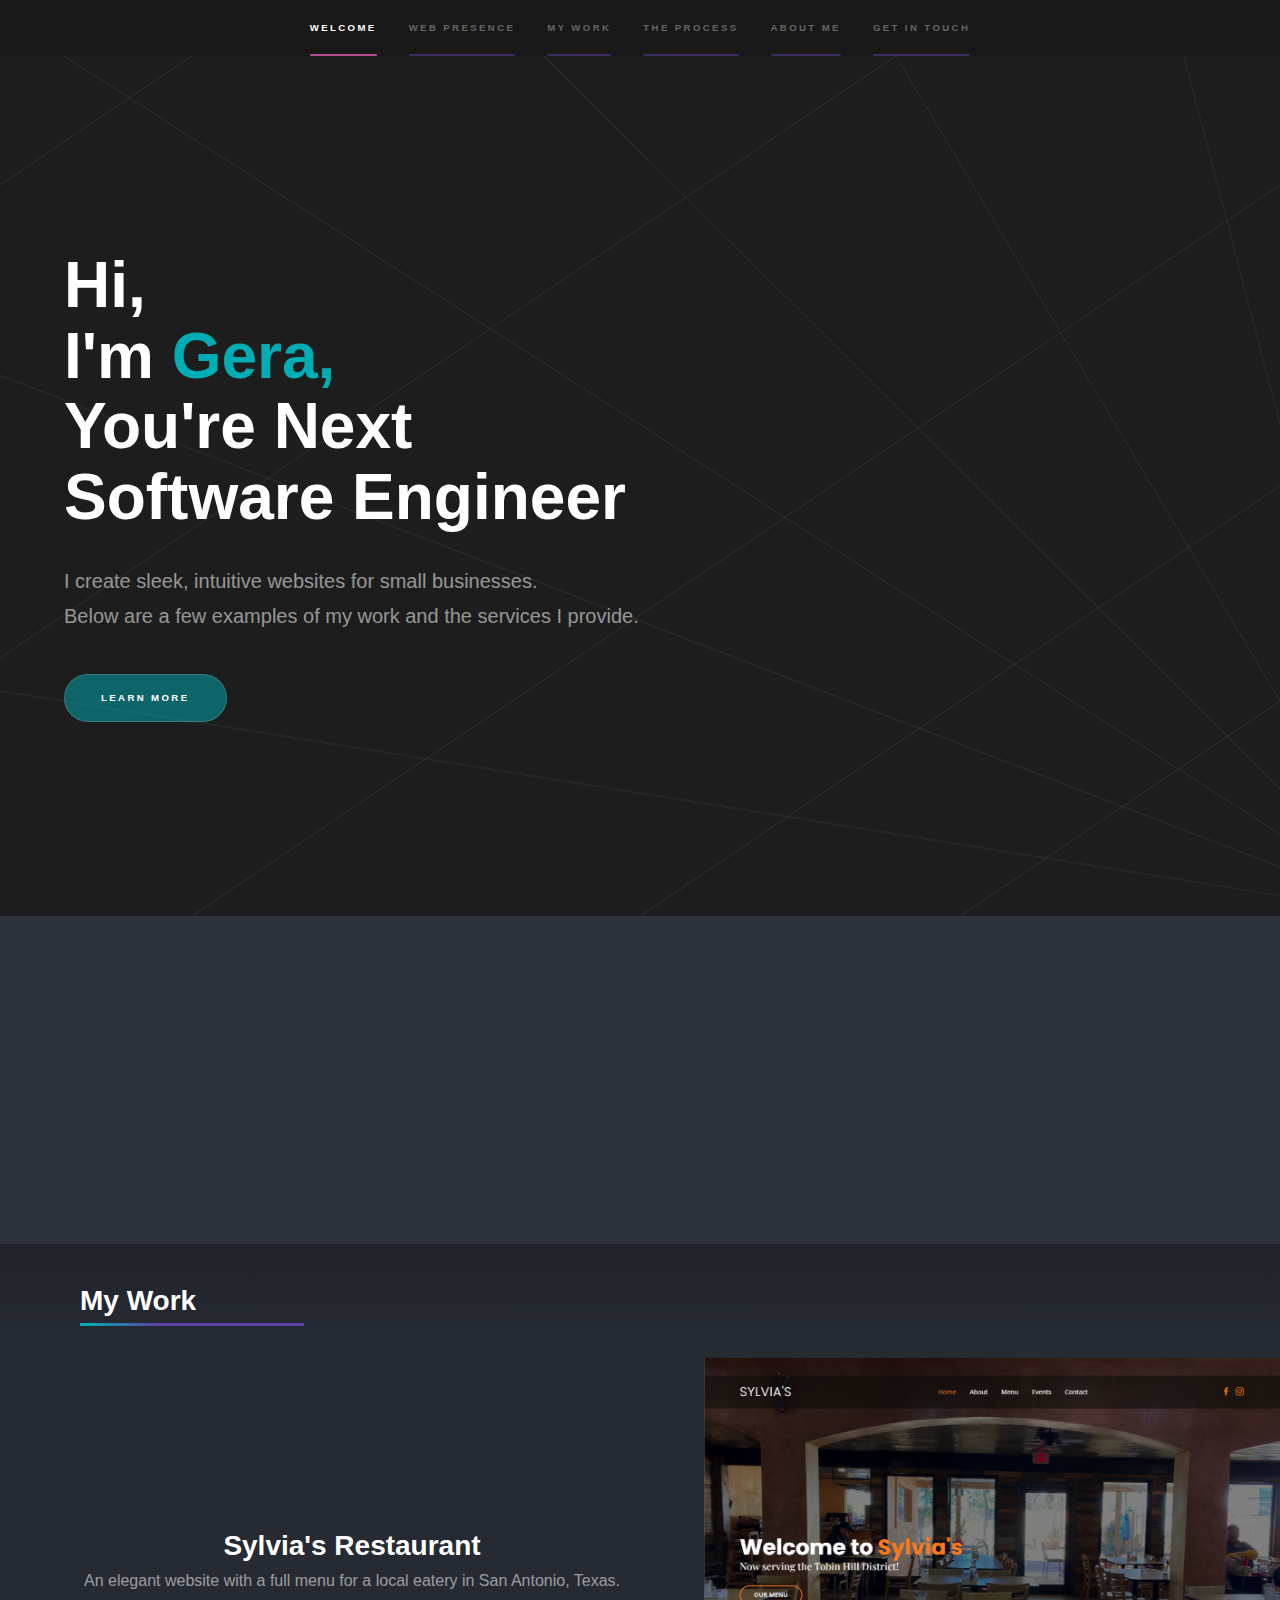
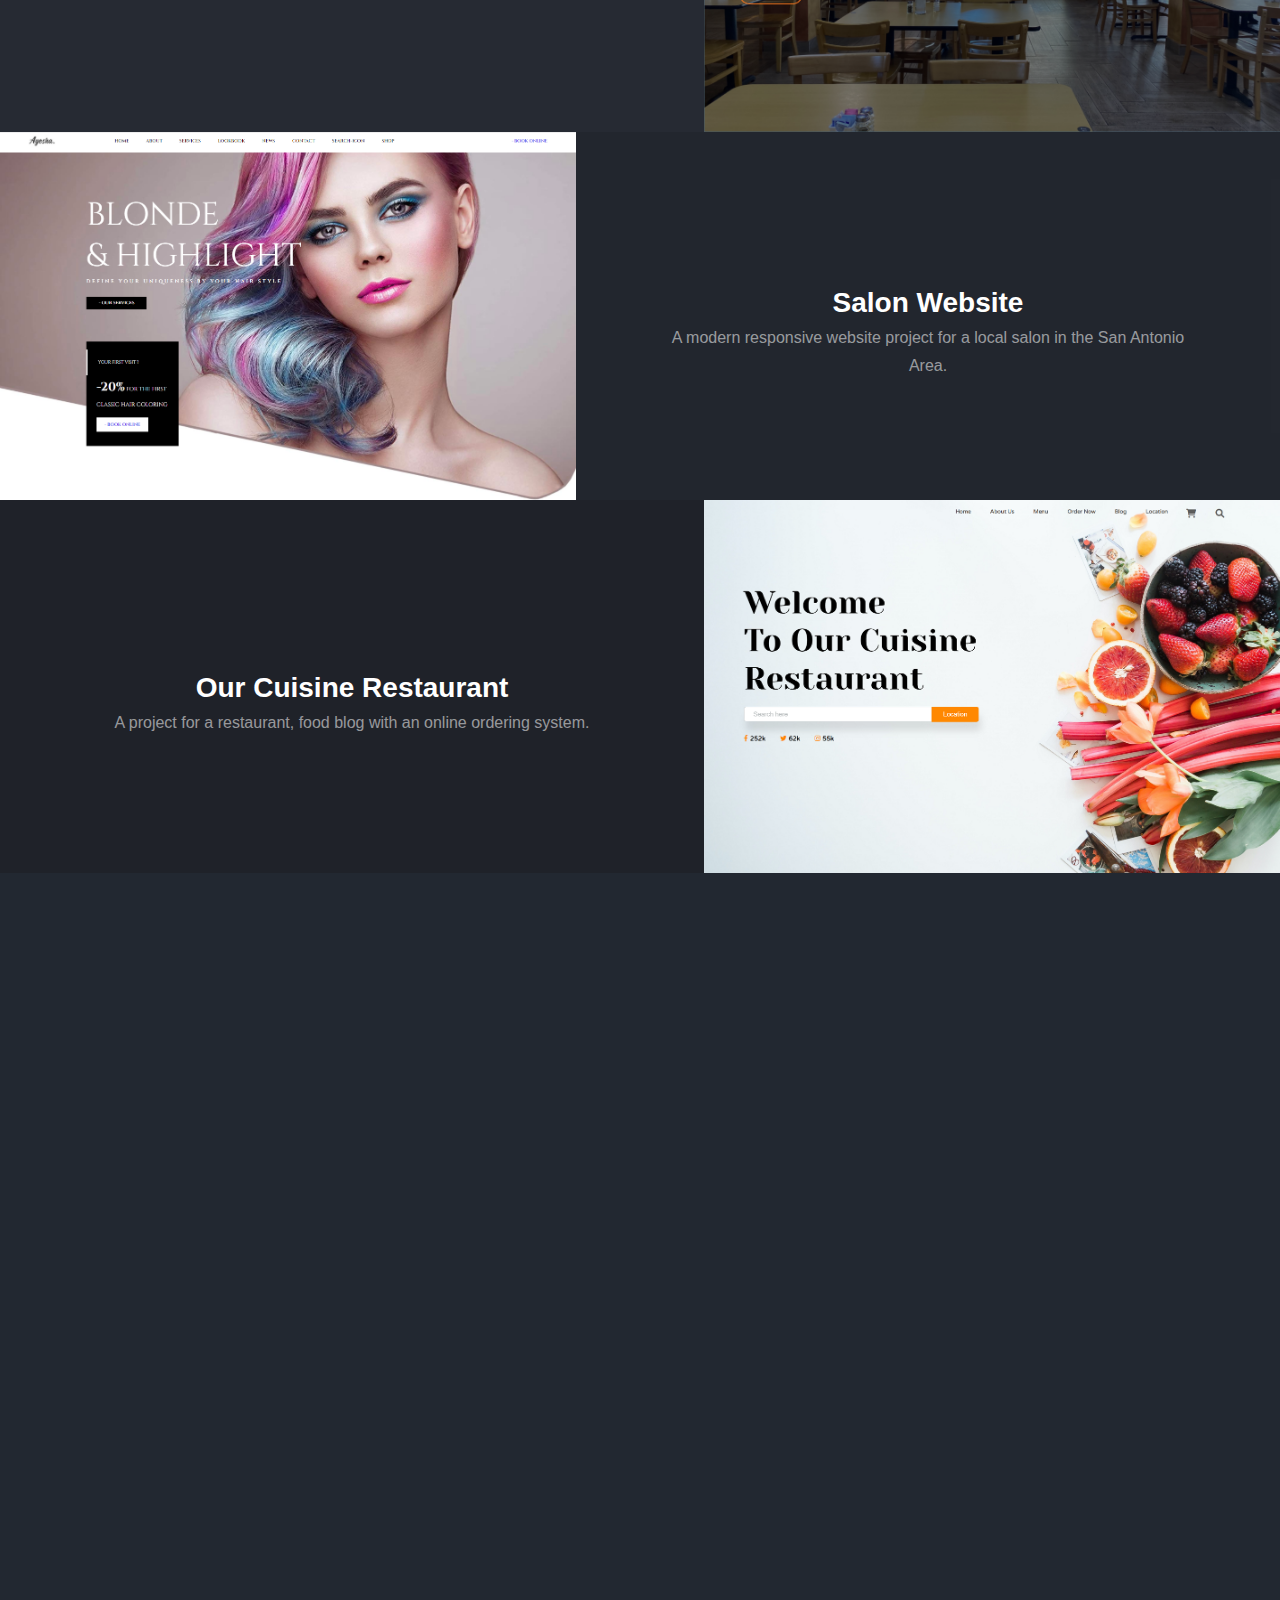
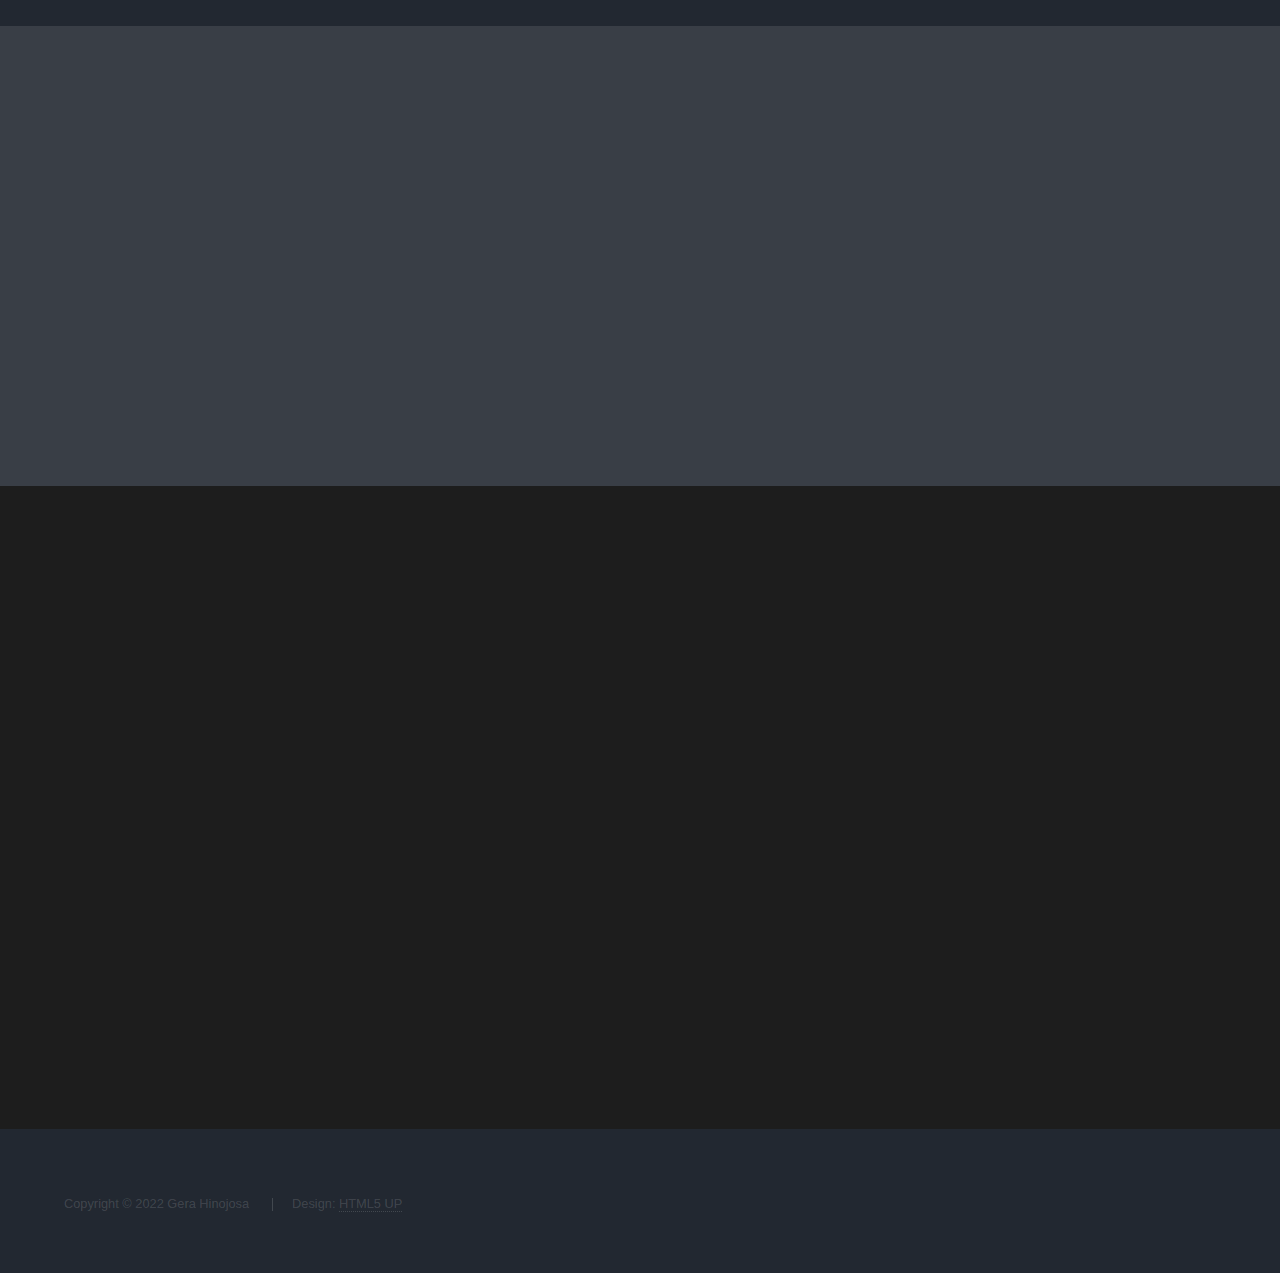
<file: gera-dev/index.html>
<!DOCTYPE html>
<!--
	Hyperspace by HTML5 UP
	html5up.net | @ajlkn
	Free for personal and commercial use under the CCA 3.0 license (html5up.net/license)
-->
<html>
	<head>
		<title>Gera Hinojosa | Software Engineer</title>
		<meta charset="utf-8" />
		<meta
			name="viewport"
			content="width=device-width, initial-scale=1, user-scalable=no"
		/>
		<link rel="stylesheet" href="assets/css/main.css" />
		<noscript
			><link rel="stylesheet" href="assets/css/noscript.css"
		/></noscript>
	</head>
	<body class="is-preload">
		<!-- Sidebar -->
		<section id="sidebar">
			<div class="inner">
				<nav>
					<ul>
						<li><a href="#intro">Welcome</a></li>
						<li><a href="#one">Web Presence</a></li>
						<li><a href="#two">My Work</a></li>
						<li><a href="#three">The Process</a></li>
						<li><a href="#four">About Me</a></li>
						<li><a href="#five">Get in touch</a></li>
					</ul>
				</nav>
			</div>
		</section>

		<!-- Wrapper -->
		<div id="wrapper">
			<!-- Intro -->
			<section id="intro" class="wrapper style1 fullscreen fade-up">
				<div class="inner">
					<h1>
						Hi, <br />
						I'm <span>Gera,</span><br />
						You're Next <br />
						Software Engineer
					</h1>
					<p>
						I create sleek, intuitive websites for small businesses.
						<br />Below are a few examples of my work and the services I
						provide.
					</p>
					<ul class="actions">
						<li><a href="#one" class="button scrolly">Learn more</a></li>
					</ul>
				</div>
			</section>

			<!-- One -->
			<section id="one" class="wrapper style2 fade-up">
				<div class="inner">
					<h2>What does your web presence say about you?</h2>
					<p>
						In today's digital age, consumers are searching online for the
						products and services they need before making any monetary
						decisions. If your business doesn't have a strong online presence,
						you could be missing out on reaching new customers every day.
					</p>
					<p>
						A modern, responsive website, allows your customers to reach your
						brand 24 hours a day no matter which device they use. Let's come
						together and find the best way to get your brand in the hands of
						your audience.
					</p>
				</div>
			</section>

			<!-- Two -->
			<section id="two" class="wrapper alt style2">
				<section class="heading">
					<h2>My Work</h2>
				</section>
				<section class="spotlight">
					<div class="image">
						<img src="images/sylvias-preview-desktop.png" alt="" />
					</div>
					<div class="content">
						<h2>Sylvia's Restaurant</h2>
						<p>
							An elegant website with a full menu for a local eatery in San
							Antonio, Texas.
						</p>
					</div>
				</section>
				<section class="spotlight">
					<div class="image">
						<img src="images/salon-preview-desktop.png" alt="" />
					</div>
					<div class="content">
						<h2>Salon Website</h2>
						<p>
							A modern responsive website project for a local salon in the San
							Antonio Area.
						</p>
					</div>
				</section>
				<section class="spotlight">
					<div class="image">
						<img src="images/restaurant-preview-desktop.png" alt="" />
					</div>
					<div class="content">
						<h2>Our Cuisine Restaurant</h2>
						<p>
							A project for a restaurant, food blog with an online ordering
							system.
						</p>
					</div>
				</section>
				<!-- <section class="spotlight">
					<div class="image">
						<img src="images/next-preview-desktop.png" alt="" />
					</div>
					<div class="content">
						<h2>Campground Project</h2>
						<p>
							An informative responsive layout for a campground site in the San
							Antonio Area.
						</p>
					</div>
				</section> -->
			</section>

			<!-- Three -->
			<section id="three" class="wrapper style3 fade-up">
				<div class="inner heading">
					<h2>The Process</h2>
					<p>
						I dedicate myself to presenting my clients with completed projects
						that not only meet, but exceed, their initial vision. Knowing what
						to expect when we work together is critical - here is how I deliver
						success:
					</p>
					<div class="features">
						<section>
							<span class="icon solid major fa-code"></span>
							<h3>1. Consultation</h3>
							<p>
								We start by having a conversation that outlines your goals and
								your needs.
							</p>
						</section>
						<section>
							<span class="icon solid major fa-lock"></span>
							<h3>2. Proposal</h3>
							<p>
								A proposal will be drafted to highlight your requirements and
								build a timeline.
							</p>
						</section>
						<section>
							<span class="icon solid major fa-cog"></span>
							<h3>3. Creation</h3>
							<p>
								Work will begin on your project and I will keep you updated with
								the progress regularly.
							</p>
						</section>
						<section>
							<span class="icon solid major fa-desktop"></span>
							<h3>4. Launch & Support</h3>
							<p>
								Your project will go live! Should you ever need maintenance, I
								will be available for support.
							</p>
						</section>
						<!--             <section>
              <span class="icon solid major fa-link"></span>
              <h3>Urna quis bibendum</h3>
              <p>
                Phasellus convallis elit id ullam corper amet et pulvinar. Duis
                aliquam turpis mauris, sed ultricies erat dapibus.
              </p>
            </section>
            <section>
              <span class="icon major fa-gem"></span>
              <h3>Aliquam urna dapibus</h3>
              <p>
                Phasellus convallis elit id ullam corper amet et pulvinar. Duis
                aliquam turpis mauris, sed ultricies erat dapibus.
              </p>
            </section> -->
					</div>
					<ul class="actions">
						<li><a href="#five" class="button">Let's get started</a></li>
					</ul>
				</div>
			</section>

			<!-- Four -->
			<section id="four" class="wrapper style4 fade-up">
				<div class="inner heading">
					<h2>About Me</h2>
					<div id="aboutContainer" class="aboutContentContainer">
						<div class="aboutDivLeft">
							<p>
								I am a software engineer with a background in architecture and
								engineering. After 10 years in the industry, where I excelled at
								streamlining processes that ensure accuracy and efficiency, I
								decided to transition into software development. I have a
								passion for learning about my clients’ daily operations, gaining
								a detailed understanding of their process, and curating
								solutions that fit their requirements.
							</p>
							<p>
								When I’m not infront of my computer, I enjoy camping in the
								Texas Hill Country, kayaking all the good river spots, and
								attending local art and music festivals.
							</p>
						</div>
						<div class="aboutDivRight">
							<img id="headshot" src="./images/headshot.png" alt="" />
						</div>
					</div>
				</div>
			</section>

			<!-- Five -->
			<section id="five" class="wrapper style1 fade-up">
				<div class="inner heading">
					<h2>Get in touch</h2>
					<p>Send me a message below to get your project started.</p>
					<div class="split style1">
						<section>
							<form
								action="https://formsubmit.co/cielo.oro.studios@gmail.com"
								method="POST"
							>
								<div class="fields">
									<div class="field half">
										<label for="name">Name</label>
										<input type="text" name="name" id="name" />
									</div>
									<div class="field half">
										<label for="email">Email</label>
										<input type="text" name="email" id="email" />
									</div>
									<div class="field">
										<label for="message">Message</label>
										<textarea name="message" id="message" rows="5"></textarea>
									</div>
								</div>
								<ul class="actions">
									<li>
										<a href="#five" class="button submit">Send Message</a>
									</li>
								</ul>
							</form>
						</section>
						<section>
							<ul class="contact">
								<li>
									<h3>Email</h3>
									<a href="#">cielo.oro.studios@gmail.com</a>
								</li>
								<h3>Social</h3>
								<ul class="icons">
									<li>
										<a
											href="https://twitter.com/studios_oro"
											class="icon brands fa-twitter"
											><span class="label">Twitter</span></a
										>
									</li>
									<li>
										<a
											href="https://github.com/g3r-b3ar"
											class="icon brands fa-github"
											><span class="label">GitHub</span></a
										>
									</li>
									<li>
										<a
											href="https://www.linkedin.com/in/gera-hinojosa/"
											class="icon brands fa-linkedin-in"
											><span class="label">LinkedIn</span>
										</a>
									</li>
								</ul>
							</ul>
						</section>
					</div>
				</div>
			</section>
		</div>

		<!-- Footer -->
		<footer id="footer" class="wrapper style1-alt">
			<div class="inner">
				<ul class="menu">
					<li>Copyright &copy; 2022 Gera Hinojosa</li>
					<li>Design: <a href="http://html5up.net">HTML5 UP</a></li>
				</ul>
			</div>
		</footer>

		<!-- Scripts -->
		<script src="assets/js/jquery.min.js"></script>
		<script src="assets/js/jquery.scrollex.min.js"></script>
		<script src="assets/js/jquery.scrolly.min.js"></script>
		<script src="assets/js/browser.min.js"></script>
		<script src="assets/js/breakpoints.min.js"></script>
		<script src="assets/js/util.js"></script>
		<script src="assets/js/main.js"></script>
	</body>
</html>
</file>
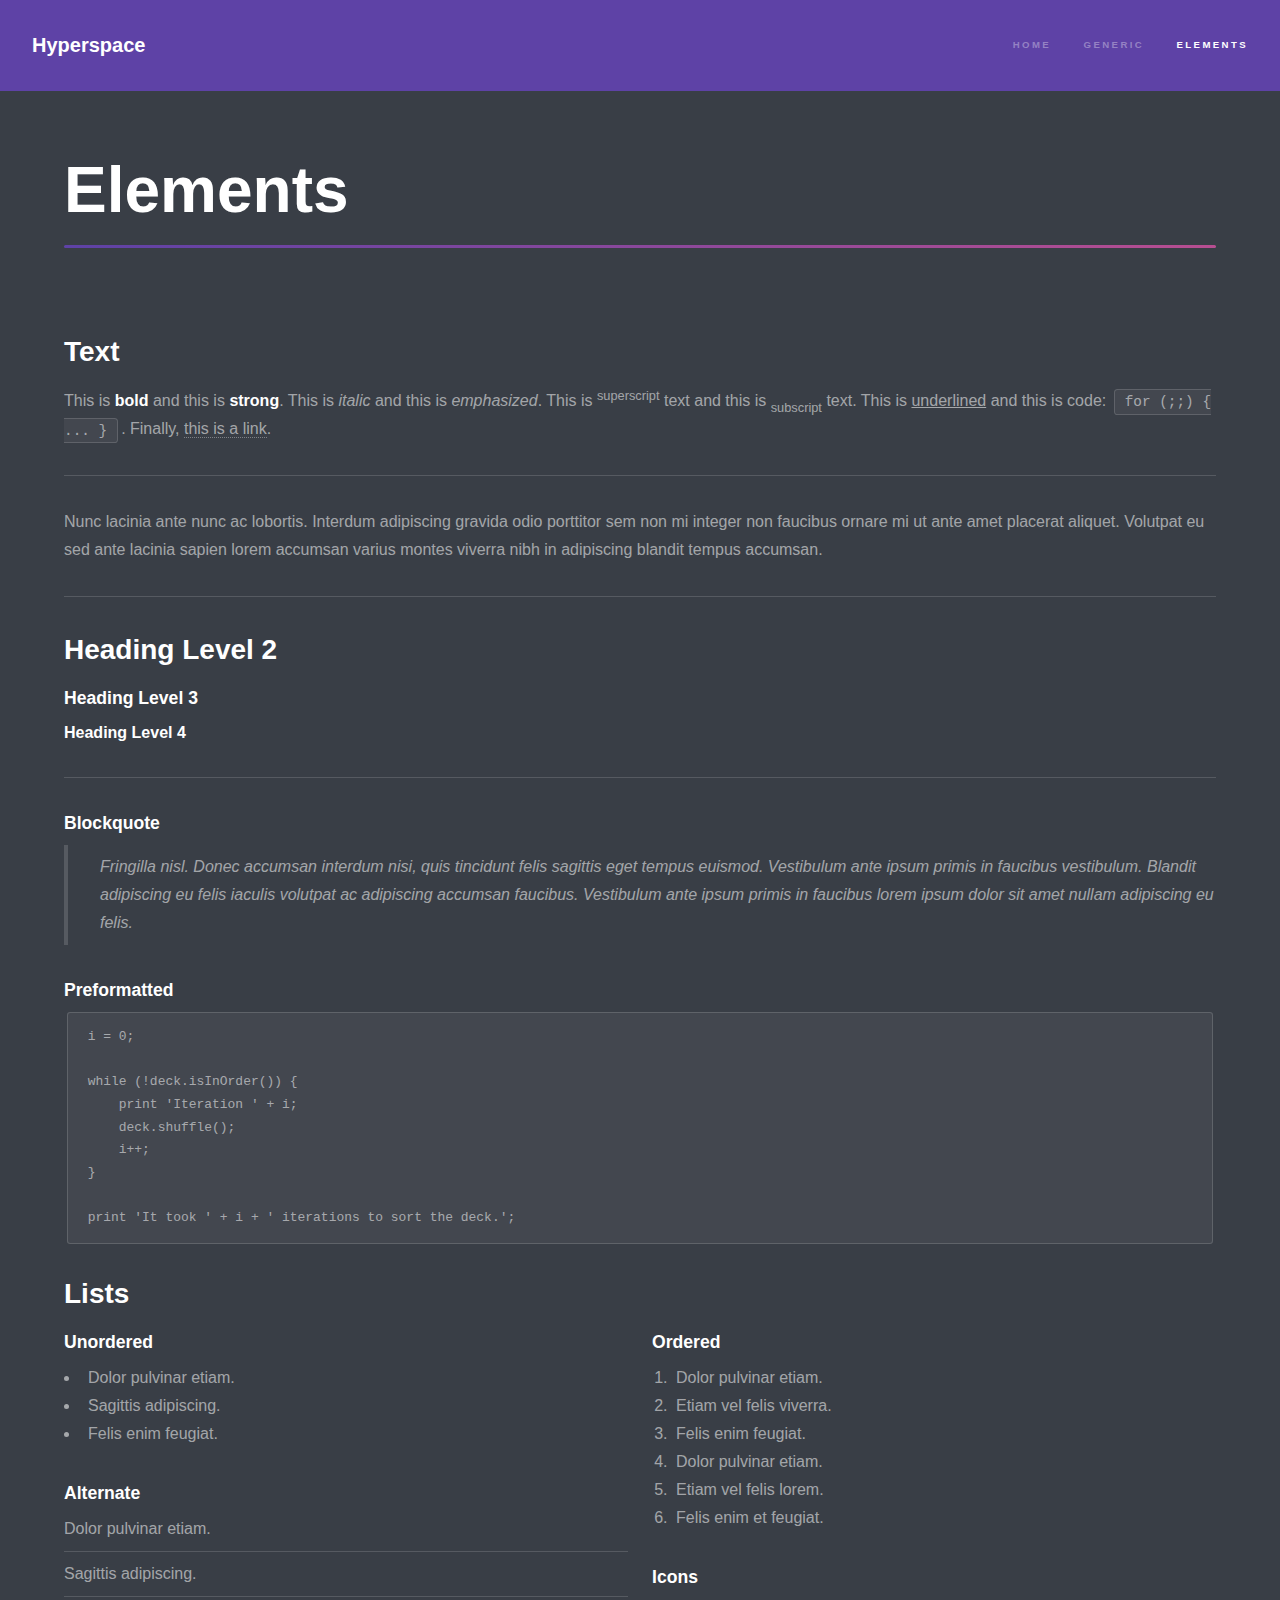
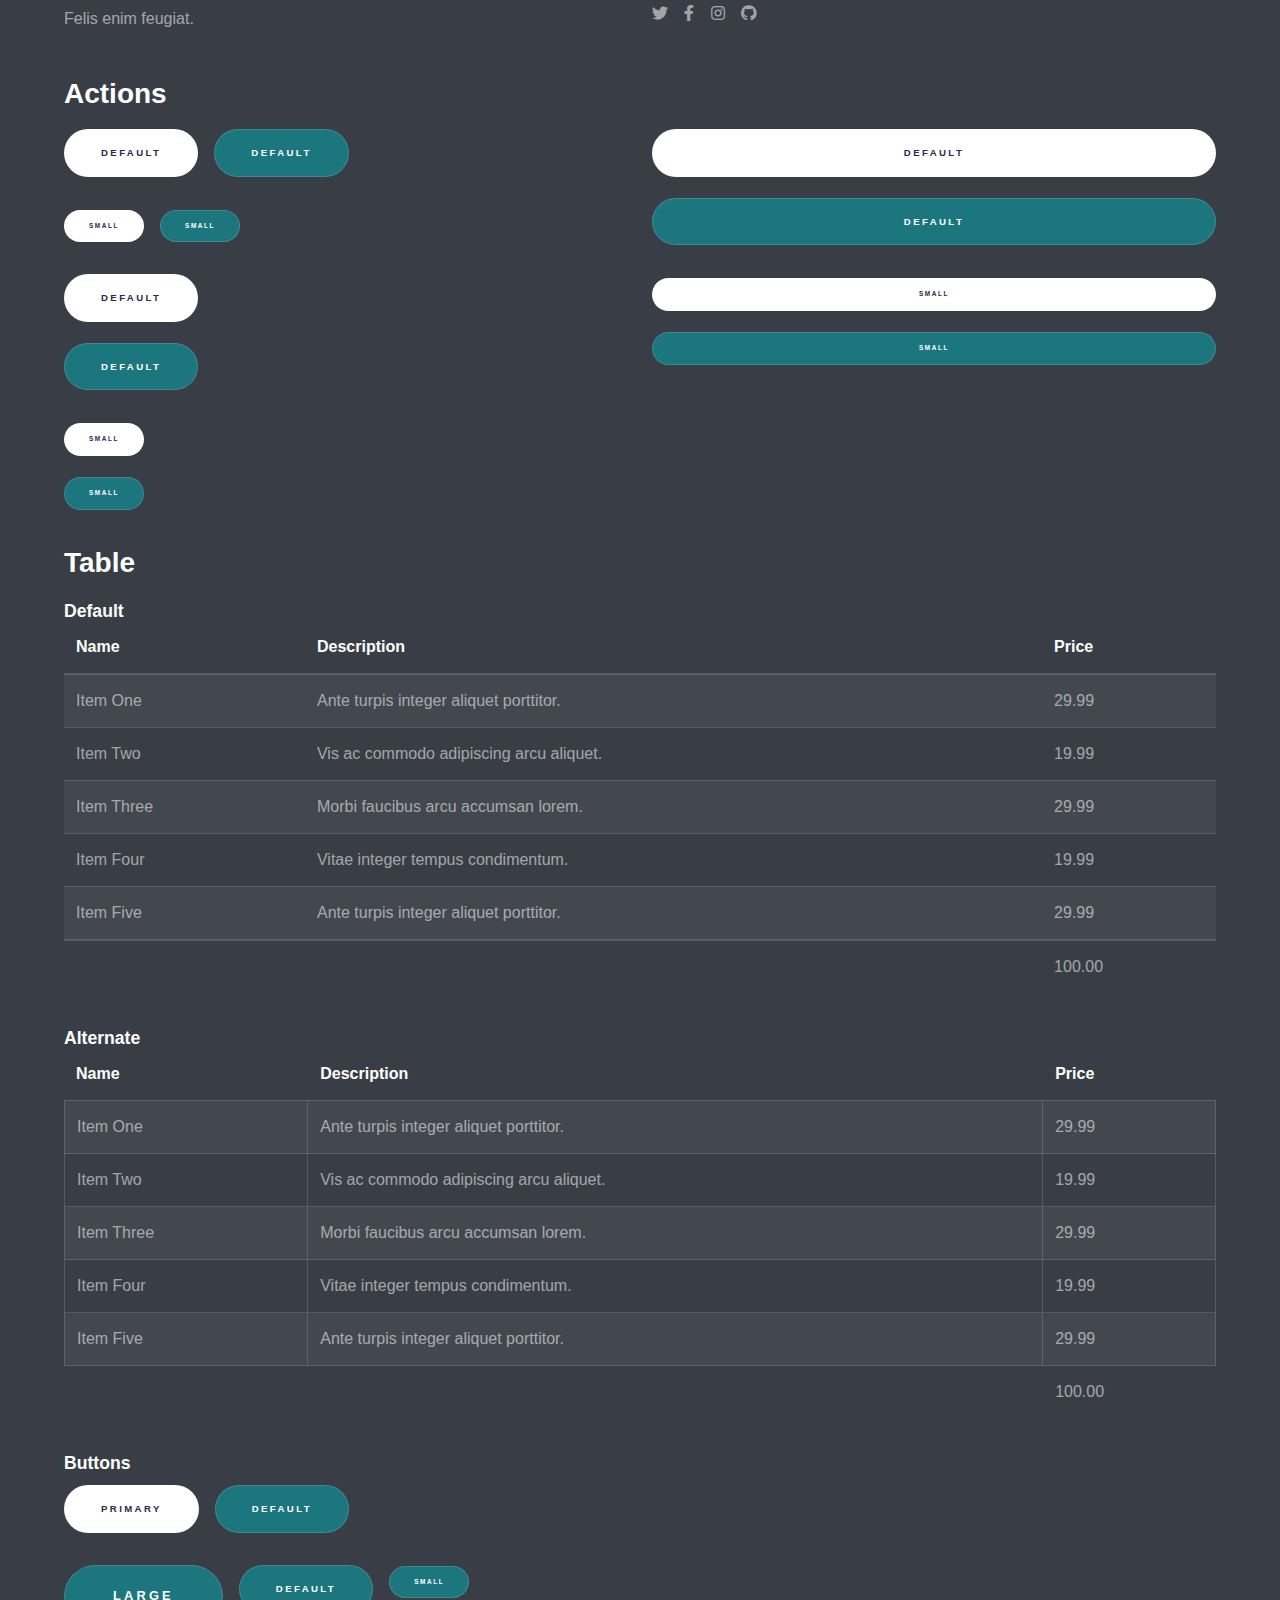
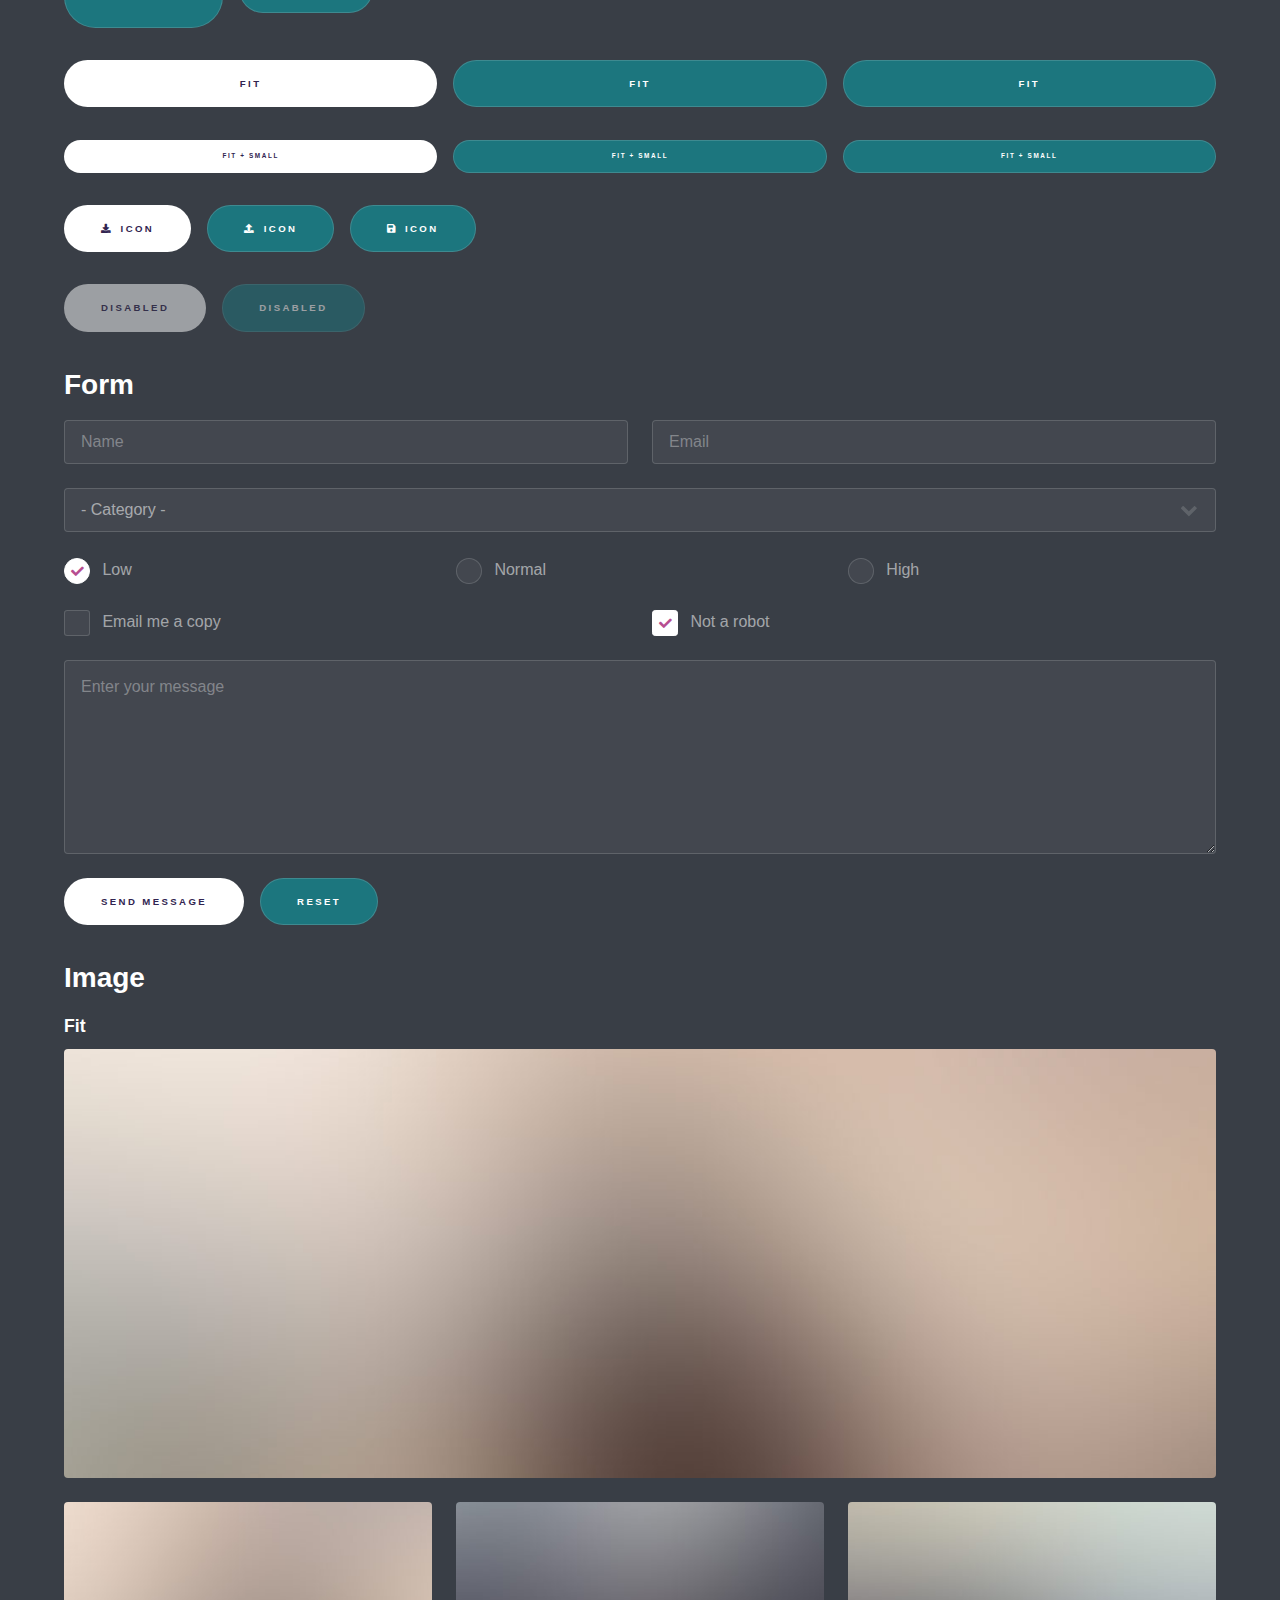
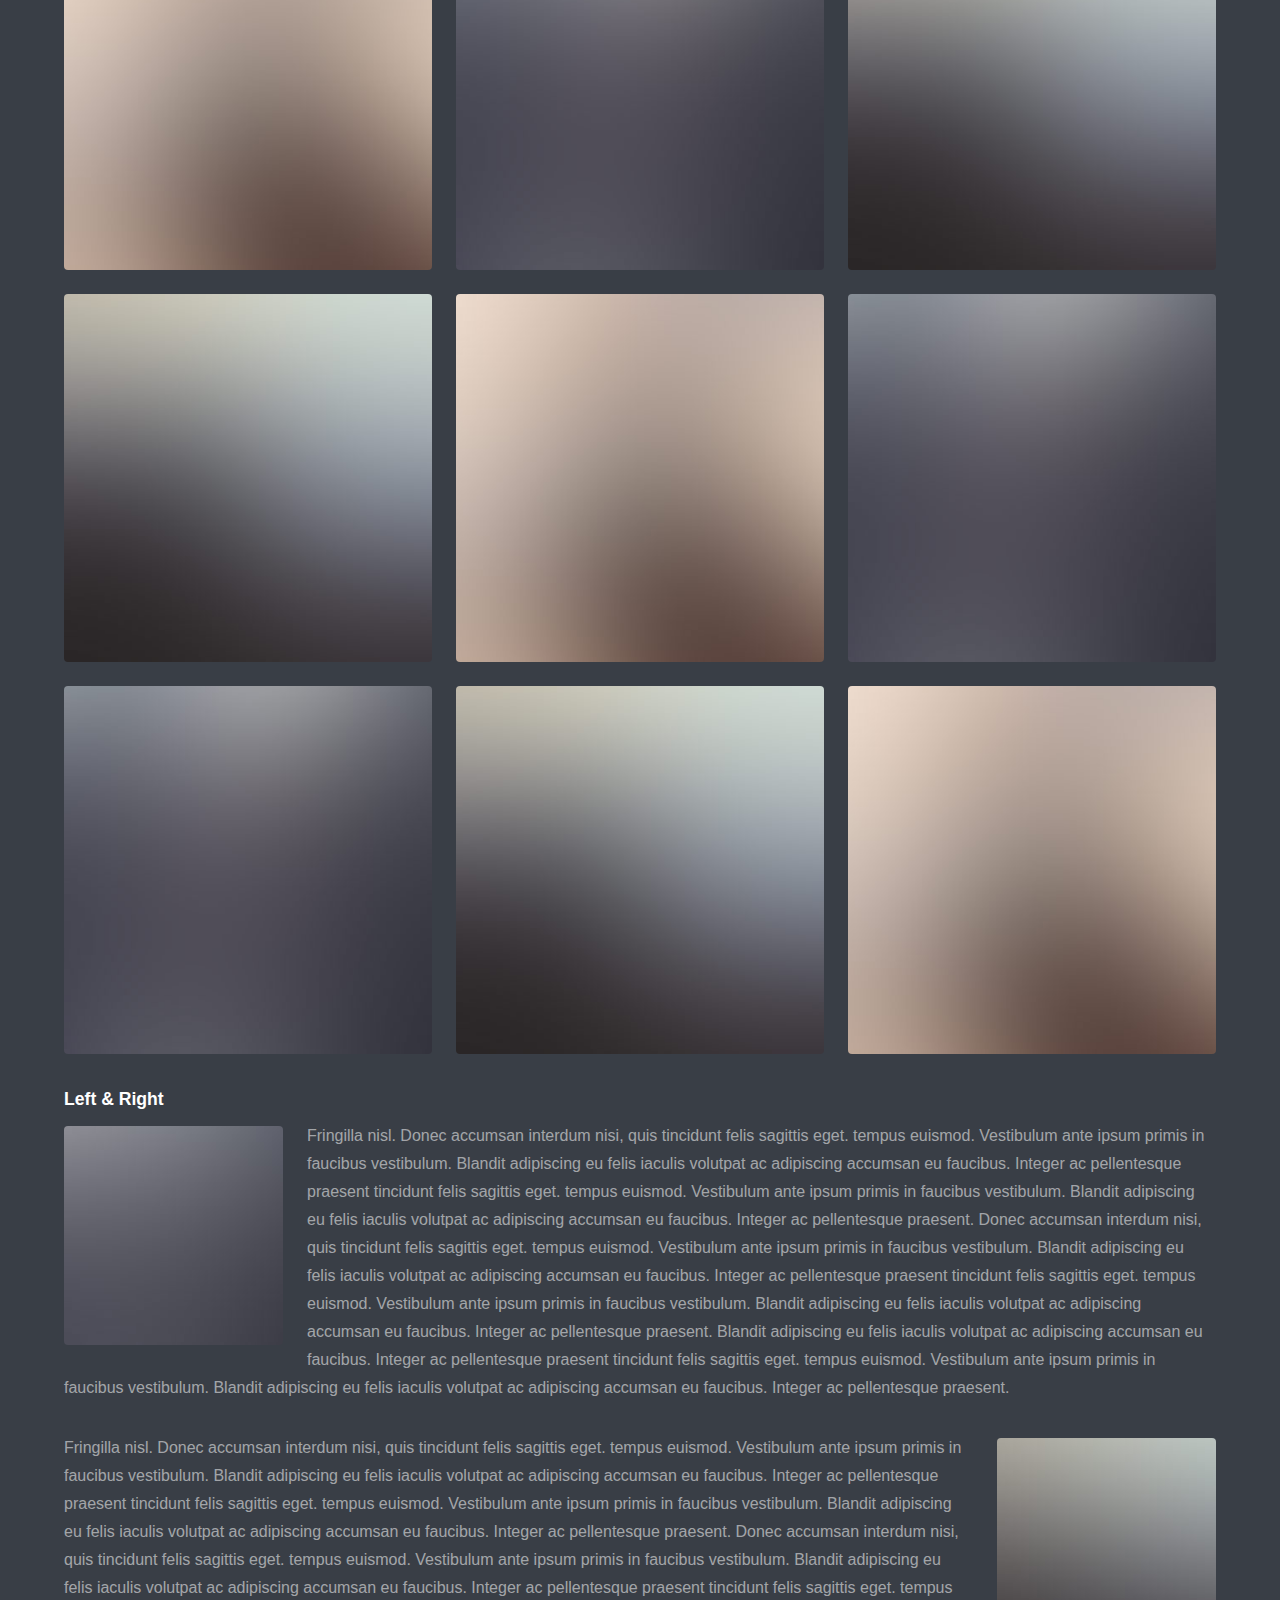
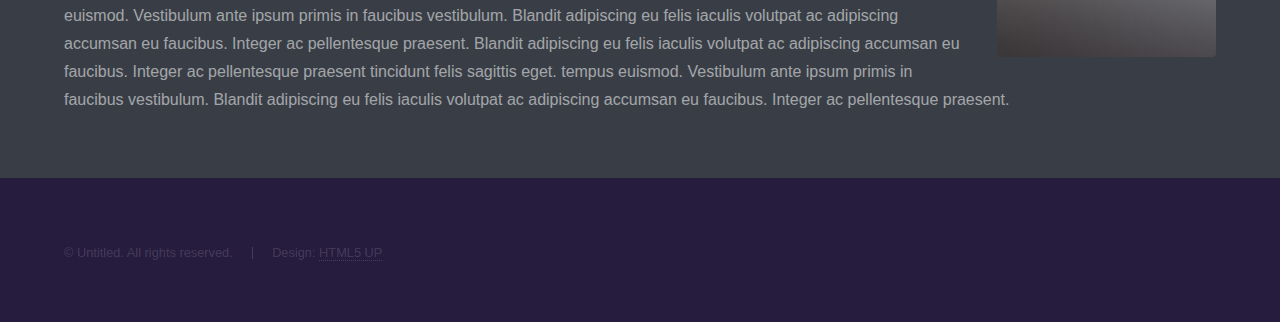
<file: gera-dev/elements.html>
<!DOCTYPE HTML>
<!--
	Hyperspace by HTML5 UP
	html5up.net | @ajlkn
	Free for personal and commercial use under the CCA 3.0 license (html5up.net/license)
-->
<html>
	<head>
		<title>Elements - Hyperspace by HTML5 UP</title>
		<meta charset="utf-8" />
		<meta name="viewport" content="width=device-width, initial-scale=1, user-scalable=no" />
		<link rel="stylesheet" href="assets/css/main.css" />
		<noscript><link rel="stylesheet" href="assets/css/noscript.css" /></noscript>
	</head>
	<body class="is-preload">

		<!-- Header -->
			<header id="header">
				<a href="index.html" class="title">Hyperspace</a>
				<nav>
					<ul>
						<li><a href="index.html">Home</a></li>
						<li><a href="generic.html">Generic</a></li>
						<li><a href="elements.html"  class="active">Elements</a></li>
					</ul>
				</nav>
			</header>

		<!-- Wrapper -->
			<div id="wrapper">

				<!-- Main -->
					<section id="main" class="wrapper">
						<div class="inner">
							<h1 class="major">Elements</h1>

							<!-- Text -->
								<section>
									<h2>Text</h2>
									<p>This is <b>bold</b> and this is <strong>strong</strong>. This is <i>italic</i> and this is <em>emphasized</em>.
									This is <sup>superscript</sup> text and this is <sub>subscript</sub> text.
									This is <u>underlined</u> and this is code: <code>for (;;) { ... }</code>. Finally, <a href="#">this is a link</a>.</p>
									<hr />
									<p>Nunc lacinia ante nunc ac lobortis. Interdum adipiscing gravida odio porttitor sem non mi integer non faucibus ornare mi ut ante amet placerat aliquet. Volutpat eu sed ante lacinia sapien lorem accumsan varius montes viverra nibh in adipiscing blandit tempus accumsan.</p>
									<hr />
									<h2>Heading Level 2</h2>
									<h3>Heading Level 3</h3>
									<h4>Heading Level 4</h4>
									<hr />
									<h3>Blockquote</h3>
									<blockquote>Fringilla nisl. Donec accumsan interdum nisi, quis tincidunt felis sagittis eget tempus euismod. Vestibulum ante ipsum primis in faucibus vestibulum. Blandit adipiscing eu felis iaculis volutpat ac adipiscing accumsan faucibus. Vestibulum ante ipsum primis in faucibus lorem ipsum dolor sit amet nullam adipiscing eu felis.</blockquote>
									<h3>Preformatted</h3>
									<pre><code>i = 0;

while (!deck.isInOrder()) {
    print 'Iteration ' + i;
    deck.shuffle();
    i++;
}

print 'It took ' + i + ' iterations to sort the deck.';</code></pre>
								</section>

							<!-- Lists -->
								<section>
									<h2>Lists</h2>
									<div class="row">
										<div class="col-6 col-12-medium">
											<h3>Unordered</h3>
											<ul>
												<li>Dolor pulvinar etiam.</li>
												<li>Sagittis adipiscing.</li>
												<li>Felis enim feugiat.</li>
											</ul>
											<h3>Alternate</h3>
											<ul class="alt">
												<li>Dolor pulvinar etiam.</li>
												<li>Sagittis adipiscing.</li>
												<li>Felis enim feugiat.</li>
											</ul>
										</div>
										<div class="col-6 col-12-medium">
											<h3>Ordered</h3>
											<ol>
												<li>Dolor pulvinar etiam.</li>
												<li>Etiam vel felis viverra.</li>
												<li>Felis enim feugiat.</li>
												<li>Dolor pulvinar etiam.</li>
												<li>Etiam vel felis lorem.</li>
												<li>Felis enim et feugiat.</li>
											</ol>
											<h3>Icons</h3>
											<ul class="icons">
												<li><a href="#" class="icon brands fa-twitter"><span class="label">Twitter</span></a></li>
												<li><a href="#" class="icon brands fa-facebook-f"><span class="label">Facebook</span></a></li>
												<li><a href="#" class="icon brands fa-instagram"><span class="label">Instagram</span></a></li>
												<li><a href="#" class="icon brands fa-github"><span class="label">Github</span></a></li>
											</ul>
										</div>
									</div>
									<h2>Actions</h2>
									<div class="row">
										<div class="col-6 col-12-medium">
											<ul class="actions">
												<li><a href="#" class="button primary">Default</a></li>
												<li><a href="#" class="button">Default</a></li>
											</ul>
											<ul class="actions small">
												<li><a href="#" class="button primary small">Small</a></li>
												<li><a href="#" class="button small">Small</a></li>
											</ul>
											<ul class="actions stacked">
												<li><a href="#" class="button primary">Default</a></li>
												<li><a href="#" class="button">Default</a></li>
											</ul>
											<ul class="actions stacked">
												<li><a href="#" class="button primary small">Small</a></li>
												<li><a href="#" class="button small">Small</a></li>
											</ul>
										</div>
										<div class="col-6 col-12-medium">
											<ul class="actions stacked">
												<li><a href="#" class="button primary fit">Default</a></li>
												<li><a href="#" class="button fit">Default</a></li>
											</ul>
											<ul class="actions stacked">
												<li><a href="#" class="button primary small fit">Small</a></li>
												<li><a href="#" class="button small fit">Small</a></li>
											</ul>
										</div>
									</div>
								</section>

							<!-- Table -->
								<section>
									<h2>Table</h2>
									<h3>Default</h3>
									<div class="table-wrapper">
										<table>
											<thead>
												<tr>
													<th>Name</th>
													<th>Description</th>
													<th>Price</th>
												</tr>
											</thead>
											<tbody>
												<tr>
													<td>Item One</td>
													<td>Ante turpis integer aliquet porttitor.</td>
													<td>29.99</td>
												</tr>
												<tr>
													<td>Item Two</td>
													<td>Vis ac commodo adipiscing arcu aliquet.</td>
													<td>19.99</td>
												</tr>
												<tr>
													<td>Item Three</td>
													<td> Morbi faucibus arcu accumsan lorem.</td>
													<td>29.99</td>
												</tr>
												<tr>
													<td>Item Four</td>
													<td>Vitae integer tempus condimentum.</td>
													<td>19.99</td>
												</tr>
												<tr>
													<td>Item Five</td>
													<td>Ante turpis integer aliquet porttitor.</td>
													<td>29.99</td>
												</tr>
											</tbody>
											<tfoot>
												<tr>
													<td colspan="2"></td>
													<td>100.00</td>
												</tr>
											</tfoot>
										</table>
									</div>

									<h3>Alternate</h3>
									<div class="table-wrapper">
										<table class="alt">
											<thead>
												<tr>
													<th>Name</th>
													<th>Description</th>
													<th>Price</th>
												</tr>
											</thead>
											<tbody>
												<tr>
													<td>Item One</td>
													<td>Ante turpis integer aliquet porttitor.</td>
													<td>29.99</td>
												</tr>
												<tr>
													<td>Item Two</td>
													<td>Vis ac commodo adipiscing arcu aliquet.</td>
													<td>19.99</td>
												</tr>
												<tr>
													<td>Item Three</td>
													<td> Morbi faucibus arcu accumsan lorem.</td>
													<td>29.99</td>
												</tr>
												<tr>
													<td>Item Four</td>
													<td>Vitae integer tempus condimentum.</td>
													<td>19.99</td>
												</tr>
												<tr>
													<td>Item Five</td>
													<td>Ante turpis integer aliquet porttitor.</td>
													<td>29.99</td>
												</tr>
											</tbody>
											<tfoot>
												<tr>
													<td colspan="2"></td>
													<td>100.00</td>
												</tr>
											</tfoot>
										</table>
									</div>
								</section>

							<!-- Buttons -->
								<section>
									<h3>Buttons</h3>
									<ul class="actions">
										<li><a href="#" class="button primary">Primary</a></li>
										<li><a href="#" class="button">Default</a></li>
									</ul>
									<ul class="actions">
										<li><a href="#" class="button large">Large</a></li>
										<li><a href="#" class="button">Default</a></li>
										<li><a href="#" class="button small">Small</a></li>
									</ul>
									<ul class="actions fit">
										<li><a href="#" class="button primary fit">Fit</a></li>
										<li><a href="#" class="button fit">Fit</a></li>
										<li><a href="#" class="button fit">Fit</a></li>
									</ul>
									<ul class="actions fit small">
										<li><a href="#" class="button primary fit small">Fit + Small</a></li>
										<li><a href="#" class="button fit small">Fit + Small</a></li>
										<li><a href="#" class="button fit small">Fit + Small</a></li>
									</ul>
									<ul class="actions">
										<li><a href="#" class="button primary icon solid fa-download">Icon</a></li>
										<li><a href="#" class="button icon solid fa-upload">Icon</a></li>
										<li><a href="#" class="button icon solid fa-save">Icon</a></li>
									</ul>
									<ul class="actions">
										<li><span class="button primary disabled">Disabled</span></li>
										<li><span class="button disabled">Disabled</span></li>
									</ul>
								</section>

							<!-- Form -->
								<section>
									<h2>Form</h2>
									<form method="post" action="#">
										<div class="row gtr-uniform">
											<div class="col-6 col-12-xsmall">
												<input type="text" name="demo-name" id="demo-name" value="" placeholder="Name" />
											</div>
											<div class="col-6 col-12-xsmall">
												<input type="email" name="demo-email" id="demo-email" value="" placeholder="Email" />
											</div>
											<div class="col-12">
												<select name="demo-category" id="demo-category">
													<option value="">- Category -</option>
													<option value="1">Manufacturing</option>
													<option value="1">Shipping</option>
													<option value="1">Administration</option>
													<option value="1">Human Resources</option>
												</select>
											</div>
											<div class="col-4 col-12-small">
												<input type="radio" id="demo-priority-low" name="demo-priority" checked>
												<label for="demo-priority-low">Low</label>
											</div>
											<div class="col-4 col-12-small">
												<input type="radio" id="demo-priority-normal" name="demo-priority">
												<label for="demo-priority-normal">Normal</label>
											</div>
											<div class="col-4 col-12-small">
												<input type="radio" id="demo-priority-high" name="demo-priority">
												<label for="demo-priority-high">High</label>
											</div>
											<div class="col-6 col-12-small">
												<input type="checkbox" id="demo-copy" name="demo-copy">
												<label for="demo-copy">Email me a copy</label>
											</div>
											<div class="col-6 col-12-small">
												<input type="checkbox" id="demo-human" name="demo-human" checked>
												<label for="demo-human">Not a robot</label>
											</div>
											<div class="col-12">
												<textarea name="demo-message" id="demo-message" placeholder="Enter your message" rows="6"></textarea>
											</div>
											<div class="col-12">
												<ul class="actions">
													<li><input type="submit" value="Send Message" class="primary" /></li>
													<li><input type="reset" value="Reset" /></li>
												</ul>
											</div>
										</div>
									</form>
								</section>

							<!-- Image -->
								<section>
									<h2>Image</h2>
									<h3>Fit</h3>
									<div class="box alt">
										<div class="row gtr-uniform">
											<div class="col-12"><span class="image fit"><img src="images/pic04.jpg" alt="" /></span></div>
											<div class="col-4"><span class="image fit"><img src="images/pic01.jpg" alt="" /></span></div>
											<div class="col-4"><span class="image fit"><img src="images/pic02.jpg" alt="" /></span></div>
											<div class="col-4"><span class="image fit"><img src="images/pic03.jpg" alt="" /></span></div>
											<div class="col-4"><span class="image fit"><img src="images/pic03.jpg" alt="" /></span></div>
											<div class="col-4"><span class="image fit"><img src="images/pic01.jpg" alt="" /></span></div>
											<div class="col-4"><span class="image fit"><img src="images/pic02.jpg" alt="" /></span></div>
											<div class="col-4"><span class="image fit"><img src="images/pic02.jpg" alt="" /></span></div>
											<div class="col-4"><span class="image fit"><img src="images/pic03.jpg" alt="" /></span></div>
											<div class="col-4"><span class="image fit"><img src="images/pic01.jpg" alt="" /></span></div>
										</div>
									</div>
									<h3>Left &amp; Right</h3>
									<p><span class="image left"><img src="images/pic05.jpg" alt="" /></span>Fringilla nisl. Donec accumsan interdum nisi, quis tincidunt felis sagittis eget. tempus euismod. Vestibulum ante ipsum primis in faucibus vestibulum. Blandit adipiscing eu felis iaculis volutpat ac adipiscing accumsan eu faucibus. Integer ac pellentesque praesent tincidunt felis sagittis eget. tempus euismod. Vestibulum ante ipsum primis in faucibus vestibulum. Blandit adipiscing eu felis iaculis volutpat ac adipiscing accumsan eu faucibus. Integer ac pellentesque praesent. Donec accumsan interdum nisi, quis tincidunt felis sagittis eget. tempus euismod. Vestibulum ante ipsum primis in faucibus vestibulum. Blandit adipiscing eu felis iaculis volutpat ac adipiscing accumsan eu faucibus. Integer ac pellentesque praesent tincidunt felis sagittis eget. tempus euismod. Vestibulum ante ipsum primis in faucibus vestibulum. Blandit adipiscing eu felis iaculis volutpat ac adipiscing accumsan eu faucibus. Integer ac pellentesque praesent. Blandit adipiscing eu felis iaculis volutpat ac adipiscing accumsan eu faucibus. Integer ac pellentesque praesent tincidunt felis sagittis eget. tempus euismod. Vestibulum ante ipsum primis in faucibus vestibulum. Blandit adipiscing eu felis iaculis volutpat ac adipiscing accumsan eu faucibus. Integer ac pellentesque praesent.</p>
									<p><span class="image right"><img src="images/pic06.jpg" alt="" /></span>Fringilla nisl. Donec accumsan interdum nisi, quis tincidunt felis sagittis eget. tempus euismod. Vestibulum ante ipsum primis in faucibus vestibulum. Blandit adipiscing eu felis iaculis volutpat ac adipiscing accumsan eu faucibus. Integer ac pellentesque praesent tincidunt felis sagittis eget. tempus euismod. Vestibulum ante ipsum primis in faucibus vestibulum. Blandit adipiscing eu felis iaculis volutpat ac adipiscing accumsan eu faucibus. Integer ac pellentesque praesent. Donec accumsan interdum nisi, quis tincidunt felis sagittis eget. tempus euismod. Vestibulum ante ipsum primis in faucibus vestibulum. Blandit adipiscing eu felis iaculis volutpat ac adipiscing accumsan eu faucibus. Integer ac pellentesque praesent tincidunt felis sagittis eget. tempus euismod. Vestibulum ante ipsum primis in faucibus vestibulum. Blandit adipiscing eu felis iaculis volutpat ac adipiscing accumsan eu faucibus. Integer ac pellentesque praesent. Blandit adipiscing eu felis iaculis volutpat ac adipiscing accumsan eu faucibus. Integer ac pellentesque praesent tincidunt felis sagittis eget. tempus euismod. Vestibulum ante ipsum primis in faucibus vestibulum. Blandit adipiscing eu felis iaculis volutpat ac adipiscing accumsan eu faucibus. Integer ac pellentesque praesent.</p>
								</section>

						</div>
					</section>

			</div>

		<!-- Footer -->
			<footer id="footer" class="wrapper alt">
				<div class="inner">
					<ul class="menu">
						<li>&copy; Untitled. All rights reserved.</li><li>Design: <a href="http://html5up.net">HTML5 UP</a></li>
					</ul>
				</div>
			</footer>

		<!-- Scripts -->
			<script src="assets/js/jquery.min.js"></script>
			<script src="assets/js/jquery.scrollex.min.js"></script>
			<script src="assets/js/jquery.scrolly.min.js"></script>
			<script src="assets/js/browser.min.js"></script>
			<script src="assets/js/breakpoints.min.js"></script>
			<script src="assets/js/util.js"></script>
			<script src="assets/js/main.js"></script>

	</body>
</html>
</file>
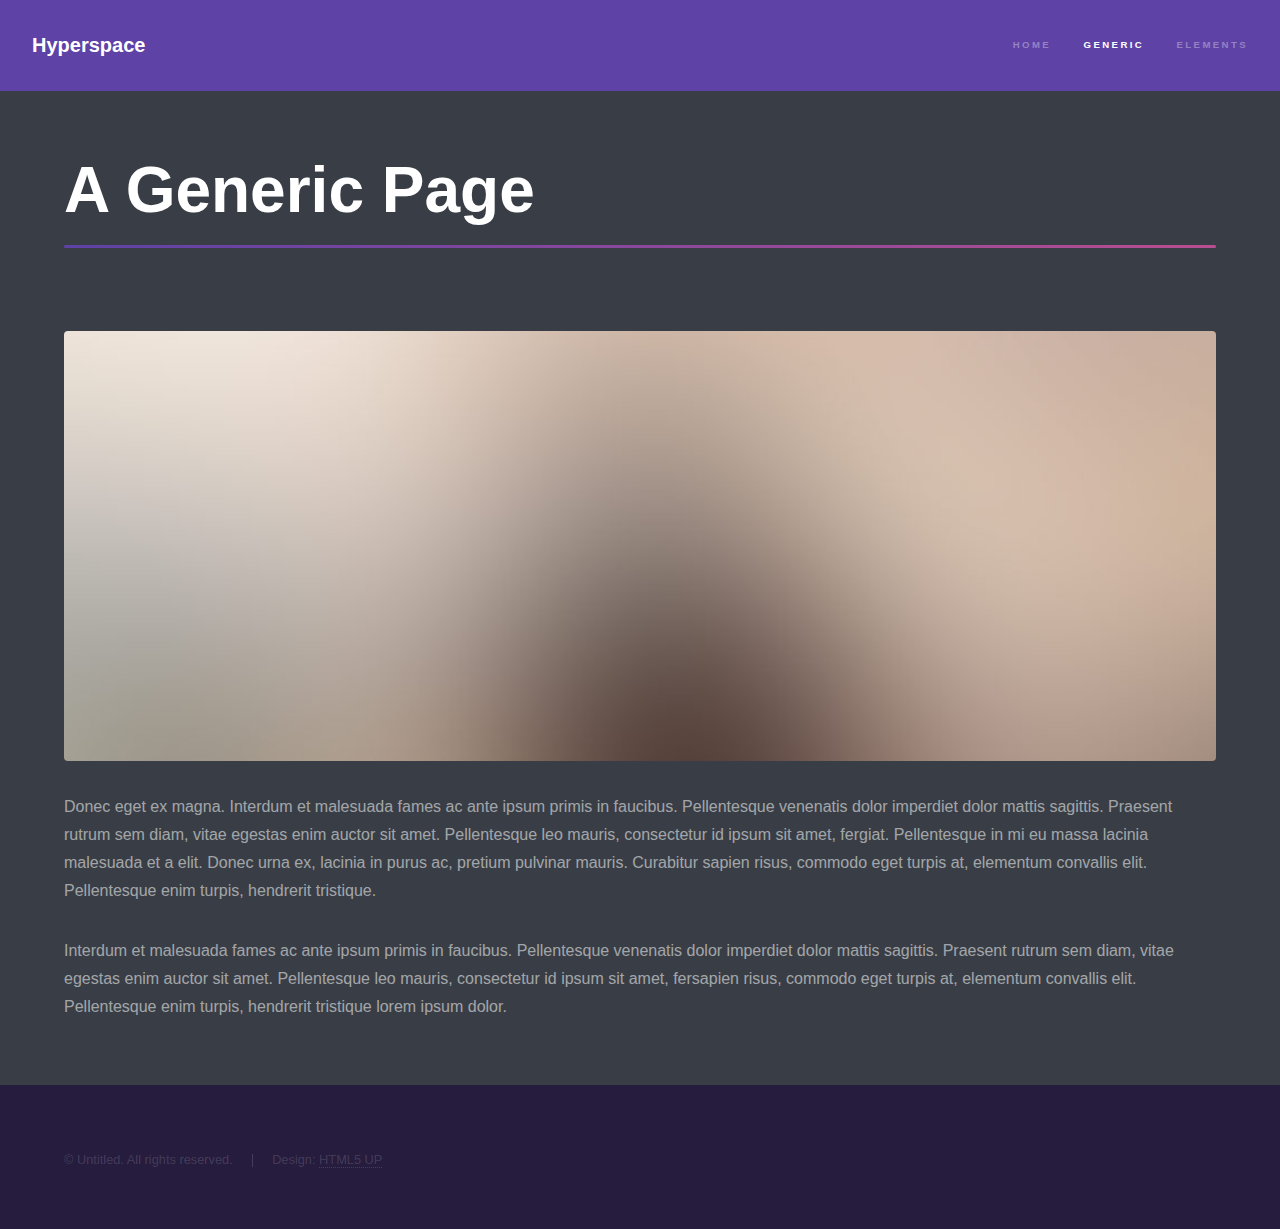
<file: gera-dev/generic.html>
<!DOCTYPE HTML>
<!--
	Hyperspace by HTML5 UP
	html5up.net | @ajlkn
	Free for personal and commercial use under the CCA 3.0 license (html5up.net/license)
-->
<html>
	<head>
		<title>Generic - Hyperspace by HTML5 UP</title>
		<meta charset="utf-8" />
		<meta name="viewport" content="width=device-width, initial-scale=1, user-scalable=no" />
		<link rel="stylesheet" href="assets/css/main.css" />
		<noscript><link rel="stylesheet" href="assets/css/noscript.css" /></noscript>
	</head>
	<body class="is-preload">

		<!-- Header -->
			<header id="header">
				<a href="index.html" class="title">Hyperspace</a>
				<nav>
					<ul>
						<li><a href="index.html">Home</a></li>
						<li><a href="generic.html" class="active">Generic</a></li>
						<li><a href="elements.html">Elements</a></li>
					</ul>
				</nav>
			</header>

		<!-- Wrapper -->
			<div id="wrapper">

				<!-- Main -->
					<section id="main" class="wrapper">
						<div class="inner">
							<h1 class="major">A Generic Page</h1>
							<span class="image fit"><img src="images/pic04.jpg" alt="" /></span>
							<p>Donec eget ex magna. Interdum et malesuada fames ac ante ipsum primis in faucibus. Pellentesque venenatis dolor imperdiet dolor mattis sagittis. Praesent rutrum sem diam, vitae egestas enim auctor sit amet. Pellentesque leo mauris, consectetur id ipsum sit amet, fergiat. Pellentesque in mi eu massa lacinia malesuada et a elit. Donec urna ex, lacinia in purus ac, pretium pulvinar mauris. Curabitur sapien risus, commodo eget turpis at, elementum convallis elit. Pellentesque enim turpis, hendrerit tristique.</p>
							<p>Interdum et malesuada fames ac ante ipsum primis in faucibus. Pellentesque venenatis dolor imperdiet dolor mattis sagittis. Praesent rutrum sem diam, vitae egestas enim auctor sit amet. Pellentesque leo mauris, consectetur id ipsum sit amet, fersapien risus, commodo eget turpis at, elementum convallis elit. Pellentesque enim turpis, hendrerit tristique lorem ipsum dolor.</p>
						</div>
					</section>

			</div>

		<!-- Footer -->
			<footer id="footer" class="wrapper alt">
				<div class="inner">
					<ul class="menu">
						<li>&copy; Untitled. All rights reserved.</li><li>Design: <a href="http://html5up.net">HTML5 UP</a></li>
					</ul>
				</div>
			</footer>

		<!-- Scripts -->
			<script src="assets/js/jquery.min.js"></script>
			<script src="assets/js/jquery.scrollex.min.js"></script>
			<script src="assets/js/jquery.scrolly.min.js"></script>
			<script src="assets/js/browser.min.js"></script>
			<script src="assets/js/breakpoints.min.js"></script>
			<script src="assets/js/util.js"></script>
			<script src="assets/js/main.js"></script>

	</body>
</html>
</file>
<file: gera-dev/assets/css/noscript.css>
/*
	Hyperspace by HTML5 UP
	html5up.net | @ajlkn
	Free for personal and commercial use under the CCA 3.0 license (html5up.net/license)
*/

/* Spotlights */

	.spotlights > section > .image:before {
		opacity: 0 !important;
	}

	.spotlights > section > .content > .inner {
		-moz-transform: none !important;
		-webkit-transform: none !important;
		-ms-transform: none !important;
		transform: none !important;
		opacity: 1 !important;
	}

/* Wrapper */

	.wrapper > .inner {
		opacity: 1 !important;
		-moz-transform: none !important;
		-webkit-transform: none !important;
		-ms-transform: none !important;
		transform: none !important;
	}

/* Sidebar */

	#sidebar > .inner {
		opacity: 1 !important;
	}

	#sidebar nav > ul > li {
		-moz-transform: none !important;
		-webkit-transform: none !important;
		-ms-transform: none !important;
		transform: none !important;
		opacity: 1 !important;
	}
</file>
<file: gera-dev-v2/assets/css/style.css>
/**
* Template Name: MyResume - v4.7.0
* Template URL: https://bootstrapmade.com/free-html-bootstrap-template-my-resume/
* Author: BootstrapMade.com
* License: https://bootstrapmade.com/license/
*/

/*--------------------------------------------------------------
# General
--------------------------------------------------------------*/
body {
	font-family: "Open Sans", sans-serif;
	color: #272829;
}

a {
	color: #0563bb;
	text-decoration: none;
}

a:hover {
	color: #067ded;
	text-decoration: none;
}

h1,
h2,
h3,
h4,
h5,
h6 {
	font-family: "Raleway", sans-serif;
}

/*--------------------------------------------------------------
# Back to top button
--------------------------------------------------------------*/
.back-to-top {
	position: fixed;
	visibility: hidden;
	opacity: 0;
	right: 15px;
	bottom: 15px;
	z-index: 996;
	background: #0563bb;
	width: 40px;
	height: 40px;
	border-radius: 50px;
	transition: all 0.4s;
}
.back-to-top i {
	font-size: 28px;
	color: #fff;
	line-height: 0;
}
.back-to-top:hover {
	background: #0678e3;
	color: #fff;
}
.back-to-top.active {
	visibility: visible;
	opacity: 1;
}

/*--------------------------------------------------------------
# Preloader
--------------------------------------------------------------*/
#preloader {
	position: fixed;
	top: 0;
	left: 0;
	right: 0;
	bottom: 0;
	z-index: 9999;
	overflow: hidden;
	background: #fff;
}

#preloader:before {
	content: "";
	position: fixed;
	top: calc(50% - 30px);
	left: calc(50% - 30px);
	border: 6px solid #0563bb;
	border-top-color: #fff;
	border-bottom-color: #fff;
	border-radius: 50%;
	width: 60px;
	height: 60px;
	-webkit-animation: animate-preloader 1s linear infinite;
	animation: animate-preloader 1s linear infinite;
}

@-webkit-keyframes animate-preloader {
	0% {
		transform: rotate(0deg);
	}
	100% {
		transform: rotate(360deg);
	}
}

@keyframes animate-preloader {
	0% {
		transform: rotate(0deg);
	}
	100% {
		transform: rotate(360deg);
	}
}
/*--------------------------------------------------------------
# Disable aos animation delay on mobile devices
--------------------------------------------------------------*/
@media screen and (max-width: 768px) {
	[data-aos-delay] {
		transition-delay: 0 !important;
	}
}
/*--------------------------------------------------------------
# Header
--------------------------------------------------------------*/
#header {
	position: fixed;
	top: 0;
	left: 0;
	bottom: 0;
	z-index: 9997;
	transition: all 0.5s;
	padding: 15px;
	overflow-y: auto;
}
@media (max-width: 992px) {
	#header {
		width: 300px;
		background: #fff;
		border-right: 1px solid #e6e9ec;
		left: -300px;
	}
}

@media (min-width: 992px) {
	#main {
		margin-left: 100px;
	}
}
/*--------------------------------------------------------------
# Navigation Menu
--------------------------------------------------------------*/
/**
* Desktop Navigation 
*/
.nav-menu {
	padding: 0;
	display: block;
}
.nav-menu * {
	margin: 0;
	padding: 0;
	list-style: none;
}
.nav-menu > ul > li {
	position: relative;
	white-space: nowrap;
}
.nav-menu a,
.nav-menu a:focus {
	display: flex;
	align-items: center;
	color: rgb(230, 230, 230);
	padding: 10px 18px;
	margin-bottom: 8px;
	transition: 0.3s;
	font-size: 15px;
	border-radius: 50px;
	background: #5390d9;
	height: 56px;
	width: 100%;
	overflow: hidden;
	transition: 0.3s;
}
.nav-menu a i,
.nav-menu a:focus i {
	font-size: 20px;
}
.nav-menu a span,
.nav-menu a:focus span {
	padding: 0 5px 0 7px;
	color: white;
}
@media (min-width: 992px) {
	.nav-menu a,
	.nav-menu a:focus {
		width: 56px;
	}
	.nav-menu a span,
	.nav-menu a:focus span {
		display: none;
		color: #fff;
	}
}
.nav-menu a:hover,
.nav-menu .active,
.nav-menu .active:focus,
.nav-menu li:hover > a {
	color: #fff;
	background: #56cfe1;
}
.nav-menu a:hover span,
.nav-menu .active span,
.nav-menu .active:focus span,
.nav-menu li:hover > a span {
	color: #fff;
}
.nav-menu a:hover,
.nav-menu li:hover > a {
	width: 100%;
	color: #fff;
}
.nav-menu a:hover span,
.nav-menu li:hover > a span {
	display: block;
}

/**
* Mobile Navigation 
*/
.mobile-nav-toggle {
	position: fixed;
	right: 10px;
	top: 10px;
	z-index: 9998;
	border: 0;
	background: none;
	font-size: 28px;
	transition: all 0.4s;
	outline: none !important;
	line-height: 0;
	cursor: pointer;
	border-radius: 50px;
	padding: 5px;
}
.mobile-nav-toggle i {
	color: #45505b;
}

.mobile-nav-active {
	overflow: hidden;
}
.mobile-nav-active #header {
	left: 0;
}
.mobile-nav-active .mobile-nav-toggle {
	color: #fff;
	background-color: #0563bb;
}

/*--------------------------------------------------------------
# Hero Section
--------------------------------------------------------------*/
#hero {
	width: 100%;
	height: 100vh;
	background: url("../img/hero-bg.jpg") top right no-repeat;
	background-size: cover;
	position: relative;
}
@media (min-width: 992px) {
	#hero {
		padding-left: 160px;
	}
}
#hero:before {
	content: "";
	background: rgba(0, 255, 221, 0.226);
	position: absolute;
	bottom: 0;
	top: 0;
	left: 0;
	right: 0;
}
#hero h1 {
	margin: 0;
	font-size: 64px;
	font-weight: 700;
	line-height: 56px;
	color: #45505b;
}
#hero p {
	color: #45505b;
	margin: 15px 0 0 0;
	font-size: 26px;
	font-family: "Poppins", sans-serif;
}
#hero p span {
	color: #0563bb;
	letter-spacing: 1px;
}
#hero .social-links {
	margin-top: 30px;
}
#hero .social-links a {
	font-size: 24px;
	display: inline-block;
	color: #45505b;
	line-height: 1;
	margin-right: 20px;
	transition: 0.3s;
}
#hero .social-links a:hover {
	color: #0563bb;
}
@media (max-width: 992px) {
	#hero {
		text-align: center;
	}
	#hero h1 {
		font-size: 32px;
		line-height: 36px;
	}
	#hero p {
		margin-top: 10px;
		font-size: 20px;
		line-height: 24px;
	}
}

/*--------------------------------------------------------------
# Sections General
--------------------------------------------------------------*/
section {
	padding: 60px 0;
	overflow: hidden;
}

.section-title {
	text-align: center;
	padding-bottom: 30px;
}
.section-title h2 {
	font-size: 32px;
	font-weight: bold;
	text-transform: uppercase;
	margin-bottom: 20px;
	padding-bottom: 20px;
	position: relative;
	color: #45505b;
}
.section-title h2::before {
	content: "";
	position: absolute;
	display: block;
	width: 120px;
	height: 1px;
	background: #ddd;
	bottom: 1px;
	left: calc(50% - 60px);
}
.section-title h2::after {
	content: "";
	position: absolute;
	display: block;
	width: 40px;
	height: 3px;
	background: #0563bb;
	bottom: 0;
	left: calc(50% - 20px);
}
.section-title p {
	margin-bottom: 0;
}

/*--------------------------------------------------------------
# About
--------------------------------------------------------------*/
.about .content h3 {
	font-weight: 700;
	font-size: 26px;
	color: #728394;
}
.about .content ul {
	list-style: none;
	padding: 0;
}
.about .content ul li {
	margin-bottom: 20px;
	display: flex;
	align-items: center;
}
.about .content ul strong {
	margin-right: 10px;
}
.about .content ul i {
	font-size: 16px;
	margin-right: 5px;
	color: #0563bb;
	line-height: 0;
}
.about .content p:last-child {
	margin-bottom: 0;
}

/*--------------------------------------------------------------
# Facts
--------------------------------------------------------------*/
.facts .count-box {
	padding: 30px 30px 25px 30px;
	margin-top: 30px;
	width: 100%;
	position: relative;
	text-align: center;
	background: #fff;
}
.facts .count-box i {
	position: absolute;
	top: -25px;
	left: 50%;
	transform: translateX(-50%);
	font-size: 24px;
	background: #0563bb;
	color: #fff;
	border-radius: 50px;
	display: inline-flex;
	align-items: center;
	justify-content: center;
	width: 48px;
	height: 48px;
}
.facts .count-box span {
	font-size: 36px;
	display: block;
	font-weight: 600;
	color: #011426;
}
.facts .count-box p {
	padding: 0;
	margin: 0;
	font-family: "Raleway", sans-serif;
	font-size: 14px;
}

/*--------------------------------------------------------------
# Akills
--------------------------------------------------------------*/
.skills .progress {
	height: 60px;
	display: block;
	background: none;
	border-radius: 0;
}
.skills .progress .skill {
	padding: 10px 0;
	margin: 0;
	text-transform: uppercase;
	display: block;
	font-weight: 600;
	font-family: "Poppins", sans-serif;
	color: #45505b;
}
.skills .progress .skill .val {
	float: right;
	font-style: normal;
}
.skills .progress-bar-wrap {
	background: #f2f3f5;
}
.skills .progress-bar {
	width: 1px;
	height: 10px;
	transition: 0.9s;
	background-color: #0563bb;
}

/*--------------------------------------------------------------
# Resume
--------------------------------------------------------------*/
.resume .resume-title {
	font-size: 26px;
	font-weight: 700;
	margin-top: 20px;
	margin-bottom: 20px;
	color: #45505b;
}
.resume .resume-item {
	padding: 0 0 20px 20px;
	margin-top: -2px;
	border-left: 2px solid #0563bb;
	position: relative;
}
.resume .resume-item h4 {
	line-height: 18px;
	font-size: 18px;
	font-weight: 600;
	text-transform: uppercase;
	font-family: "Poppins", sans-serif;
	color: #0563bb;
	margin-bottom: 10px;
}
.resume .resume-item h5 {
	font-size: 16px;
	background: #f7f8f9;
	padding: 5px 15px;
	display: inline-block;
	font-weight: 600;
	margin-bottom: 10px;
}
.resume .resume-item ul {
	padding-left: 20px;
}
.resume .resume-item ul li {
	padding-bottom: 10px;
}
.resume .resume-item:last-child {
	padding-bottom: 0;
}
.resume .resume-item::before {
	content: "";
	position: absolute;
	width: 16px;
	height: 16px;
	border-radius: 50px;
	left: -9px;
	top: 0;
	background: #fff;
	border: 2px solid #0563bb;
}

/*--------------------------------------------------------------
# Portfolio
--------------------------------------------------------------*/
.portfolio .portfolio-item {
	margin-bottom: 30px;
}
.portfolio #portfolio-flters {
	padding: 0;
	margin: 0 auto 25px auto;
	list-style: none;
	text-align: center;
	background: #fff;
	border-radius: 50px;
	padding: 2px 15px;
}
.portfolio #portfolio-flters li {
	cursor: pointer;
	display: inline-block;
	padding: 10px 15px;
	font-size: 14px;
	font-weight: 600;
	line-height: 1;
	text-transform: uppercase;
	color: #272829;
	margin-bottom: 5px;
	transition: all 0.3s ease-in-out;
}
.portfolio #portfolio-flters li:hover,
.portfolio #portfolio-flters li.filter-active {
	color: #0563bb;
}
.portfolio #portfolio-flters li:last-child {
	margin-right: 0;
}
.portfolio .portfolio-wrap {
	transition: 0.3s;
	position: relative;
	overflow: hidden;
	z-index: 1;
	background: rgba(69, 80, 91, 0.8);
}
.portfolio .portfolio-wrap::before {
	content: "";
	background: rgba(255, 255, 255, 0.7);
	position: absolute;
	left: 30px;
	right: 30px;
	top: 30px;
	bottom: 30px;
	transition: all ease-in-out 0.3s;
	z-index: 2;
	opacity: 0;
}
.portfolio .portfolio-wrap .portfolio-info {
	opacity: 0;
	position: absolute;
	top: 0;
	left: 0;
	right: 0;
	bottom: 0;
	text-align: center;
	z-index: 3;
	transition: all ease-in-out 0.3s;
	display: flex;
	flex-direction: column;
	justify-content: center;
	align-items: center;
}
.portfolio .portfolio-wrap .portfolio-info::before {
	display: block;
	content: "";
	width: 48px;
	height: 48px;
	position: absolute;
	top: 35px;
	left: 35px;
	border-top: 3px solid #d7dce1;
	border-left: 3px solid #d7dce1;
	transition: all 0.5s ease 0s;
	z-index: 9994;
}
.portfolio .portfolio-wrap .portfolio-info::after {
	display: block;
	content: "";
	width: 48px;
	height: 48px;
	position: absolute;
	bottom: 35px;
	right: 35px;
	border-bottom: 3px solid #d7dce1;
	border-right: 3px solid #d7dce1;
	transition: all 0.5s ease 0s;
	z-index: 9994;
}
.portfolio .portfolio-wrap .portfolio-info h4 {
	font-size: 20px;
	color: #45505b;
	font-weight: 600;
}
.portfolio .portfolio-wrap .portfolio-info p {
	color: #45505b;
	font-size: 14px;
	text-transform: uppercase;
	padding: 0;
	margin: 0;
}
.portfolio .portfolio-wrap .portfolio-links {
	text-align: center;
	z-index: 4;
}
.portfolio .portfolio-wrap .portfolio-links a {
	color: #45505b;
	margin: 0 2px;
	font-size: 28px;
	display: inline-block;
	transition: 0.3s;
}
.portfolio .portfolio-wrap .portfolio-links a:hover {
	color: #148af9;
}
.portfolio .portfolio-wrap:hover::before {
	top: 0;
	left: 0;
	right: 0;
	bottom: 0;
	opacity: 1;
}
.portfolio .portfolio-wrap:hover .portfolio-info {
	opacity: 1;
}
.portfolio .portfolio-wrap:hover .portfolio-info::before {
	top: 15px;
	left: 15px;
}
.portfolio .portfolio-wrap:hover .portfolio-info::after {
	bottom: 15px;
	right: 15px;
}

/*--------------------------------------------------------------
# Portfolio Details
--------------------------------------------------------------*/
.portfolio-details {
	padding-top: 40px;
}
.portfolio-details .portfolio-details-slider img {
	width: 100%;
}
.portfolio-details .portfolio-details-slider .swiper-pagination {
	margin-top: 20px;
	position: relative;
}
.portfolio-details
	.portfolio-details-slider
	.swiper-pagination
	.swiper-pagination-bullet {
	width: 12px;
	height: 12px;
	background-color: #fff;
	opacity: 1;
	border: 1px solid #0563bb;
}
.portfolio-details
	.portfolio-details-slider
	.swiper-pagination
	.swiper-pagination-bullet-active {
	background-color: #0563bb;
}
.portfolio-details .portfolio-info {
	padding: 30px;
	box-shadow: 0px 0 30px rgba(69, 80, 91, 0.08);
}
.portfolio-details .portfolio-info h3 {
	font-size: 22px;
	font-weight: 700;
	margin-bottom: 20px;
	padding-bottom: 20px;
	border-bottom: 1px solid #eee;
}
.portfolio-details .portfolio-info ul {
	list-style: none;
	padding: 0;
	font-size: 15px;
}
.portfolio-details .portfolio-info ul li + li {
	margin-top: 10px;
}
.portfolio-details .portfolio-description {
	padding-top: 30px;
}
.portfolio-details .portfolio-description h2 {
	font-size: 26px;
	font-weight: 700;
	margin-bottom: 20px;
}
.portfolio-details .portfolio-description p {
	padding: 0;
}

/*--------------------------------------------------------------
# Services
--------------------------------------------------------------*/
.services .icon-box {
	text-align: center;
	padding: 70px 20px 80px 20px;
	transition: all ease-in-out 0.3s;
	background: #fff;
	box-shadow: 0px 5px 90px 0px rgba(110, 123, 131, 0.05);
}
.services .icon-box .icon {
	margin: 0 auto;
	width: 100px;
	height: 100px;
	display: flex;
	align-items: center;
	justify-content: center;
	transition: ease-in-out 0.3s;
	position: relative;
}
.services .icon-box .icon i {
	font-size: 36px;
	transition: 0.5s;
	position: relative;
}
.services .icon-box .icon svg {
	position: absolute;
	top: 0;
	left: 0;
}
.services .icon-box .icon svg path {
	transition: 0.5s;
	fill: #f5f5f5;
}
.services .icon-box h4 {
	font-weight: 600;
	margin: 10px 0 15px 0;
	font-size: 22px;
}
.services .icon-box h4 a {
	color: #45505b;
	transition: ease-in-out 0.3s;
}
.services .icon-box p {
	line-height: 24px;
	font-size: 14px;
	margin-bottom: 0;
}
.services .icon-box:hover {
	border-color: #fff;
	box-shadow: 0px 0 35px 0 rgba(0, 0, 0, 0.08);
}
.services .iconbox-blue i {
	color: #47aeff;
}
.services .iconbox-blue:hover .icon i {
	color: #fff;
}
.services .iconbox-blue:hover .icon path {
	fill: #47aeff;
}
.services .iconbox-orange i {
	color: #ffa76e;
}
.services .iconbox-orange:hover .icon i {
	color: #fff;
}
.services .iconbox-orange:hover .icon path {
	fill: #ffa76e;
}
.services .iconbox-pink i {
	color: #e80368;
}
.services .iconbox-pink:hover .icon i {
	color: #fff;
}
.services .iconbox-pink:hover .icon path {
	fill: #e80368;
}
.services .iconbox-yellow i {
	color: #ffbb2c;
}
.services .iconbox-yellow:hover .icon i {
	color: #fff;
}
.services .iconbox-yellow:hover .icon path {
	fill: #ffbb2c;
}
.services .iconbox-red i {
	color: #ff5828;
}
.services .iconbox-red:hover .icon i {
	color: #fff;
}
.services .iconbox-red:hover .icon path {
	fill: #ff5828;
}
.services .iconbox-teal i {
	color: #11dbcf;
}
.services .iconbox-teal:hover .icon i {
	color: #fff;
}
.services .iconbox-teal:hover .icon path {
	fill: #11dbcf;
}

/*--------------------------------------------------------------
# Testimonials
--------------------------------------------------------------*/
.testimonials .section-header {
	margin-bottom: 40px;
}
.testimonials .testimonials-carousel,
.testimonials .testimonials-slider {
	overflow: hidden;
}
.testimonials .testimonial-item {
	text-align: center;
}
.testimonials .testimonial-item .testimonial-img {
	width: 120px;
	border-radius: 50%;
	border: 4px solid #fff;
	margin: 0 auto;
}
.testimonials .testimonial-item h3 {
	font-size: 20px;
	font-weight: bold;
	margin: 10px 0 5px 0;
	color: #111;
}
.testimonials .testimonial-item h4 {
	font-size: 14px;
	color: #999;
	margin: 0 0 15px 0;
}
.testimonials .testimonial-item .quote-icon-left,
.testimonials .testimonial-item .quote-icon-right {
	color: #90c8fc;
	font-size: 26px;
}
.testimonials .testimonial-item .quote-icon-left {
	display: inline-block;
	left: -5px;
	position: relative;
}
.testimonials .testimonial-item .quote-icon-right {
	display: inline-block;
	right: -5px;
	position: relative;
	top: 10px;
}
.testimonials .testimonial-item p {
	font-style: italic;
	margin: 0 auto 15px auto;
}
.testimonials .swiper-pagination {
	margin-top: 20px;
	position: relative;
}
.testimonials .swiper-pagination .swiper-pagination-bullet {
	width: 12px;
	height: 12px;
	background-color: #fff;
	opacity: 1;
	border: 1px solid #0563bb;
}
.testimonials .swiper-pagination .swiper-pagination-bullet-active {
	background-color: #0563bb;
}
@media (min-width: 992px) {
	.testimonials .testimonial-item p {
		width: 80%;
	}
}

/*--------------------------------------------------------------
# Contact
--------------------------------------------------------------*/
.contact .info {
	width: 100%;
	background: #fff;
}
.contact .info i {
	font-size: 20px;
	color: #0563bb;
	float: left;
	width: 44px;
	height: 44px;
	background: #eef7ff;
	display: flex;
	justify-content: center;
	align-items: center;
	border-radius: 50px;
	transition: all 0.3s ease-in-out;
}
.contact .info h4 {
	padding: 0 0 0 60px;
	font-size: 22px;
	font-weight: 600;
	margin-bottom: 5px;
	color: #45505b;
}
.contact .info p {
	padding: 0 0 0 60px;
	margin-bottom: 0;
	font-size: 14px;
	color: #728394;
}
.contact .info .email,
.contact .info .phone {
	margin-top: 40px;
}
.contact .info .email:hover i,
.contact .info .address:hover i,
.contact .info .phone:hover i {
	background: #0563bb;
	color: #fff;
}
.contact .php-email-form {
	width: 100%;
	background: #fff;
}
.contact .php-email-form .form-group {
	padding-bottom: 8px;
}
.contact .php-email-form .error-message {
	display: none;
	color: #fff;
	background: #ed3c0d;
	text-align: left;
	padding: 15px;
	font-weight: 600;
}
.contact .php-email-form .error-message br + br {
	margin-top: 25px;
}
.contact .php-email-form .sent-message {
	display: none;
	color: #fff;
	background: #18d26e;
	text-align: center;
	padding: 15px;
	font-weight: 600;
}
.contact .php-email-form .loading {
	display: none;
	background: #fff;
	text-align: center;
	padding: 15px;
}
.contact .php-email-form .loading:before {
	content: "";
	display: inline-block;
	border-radius: 50%;
	width: 24px;
	height: 24px;
	margin: 0 10px -6px 0;
	border: 3px solid #18d26e;
	border-top-color: #eee;
	-webkit-animation: animate-loading 1s linear infinite;
	animation: animate-loading 1s linear infinite;
}
.contact .php-email-form input,
.contact .php-email-form textarea {
	border-radius: 4px;
	box-shadow: none;
	font-size: 14px;
}
.contact .php-email-form input {
	height: 44px;
}
.contact .php-email-form textarea {
	padding: 10px 12px;
}
.contact .php-email-form button[type="submit"] {
	background: #0563bb;
	border: 0;
	padding: 10px 35px;
	color: #fff;
	transition: 0.4s;
	border-radius: 50px;
}
.contact .php-email-form button[type="submit"]:hover {
	background: #0678e3;
}
@-webkit-keyframes animate-loading {
	0% {
		transform: rotate(0deg);
	}
	100% {
		transform: rotate(360deg);
	}
}
@keyframes animate-loading {
	0% {
		transform: rotate(0deg);
	}
	100% {
		transform: rotate(360deg);
	}
}

/*--------------------------------------------------------------
# Footer
--------------------------------------------------------------*/
#footer {
	background: #f7f8f9;
	color: #45505b;
	font-size: 14px;
	text-align: center;
	padding: 30px 0;
}
#footer h3 {
	font-size: 36px;
	font-weight: 700;
	position: relative;
	font-family: "Poppins", sans-serif;
	padding: 0;
	margin: 0 0 15px 0;
}
#footer p {
	font-size: 15;
	font-style: italic;
	padding: 0;
	margin: 0 0 40px 0;
}
#footer .social-links {
	margin: 0 0 40px 0;
}
#footer .social-links a {
	font-size: 18px;
	display: inline-block;
	background: #0563bb;
	color: #fff;
	line-height: 1;
	padding: 8px 0;
	margin-right: 4px;
	border-radius: 50%;
	text-align: center;
	width: 36px;
	height: 36px;
	transition: 0.3s;
}
#footer .social-links a:hover {
	background: #0678e3;
	color: #fff;
	text-decoration: none;
}
#footer .copyright {
	margin: 0 0 5px 0;
}
#footer .credits {
	font-size: 13px;
}
</file>
<file: gera-dev/assets/css/main.css>
@import url(fontawesome-all.min.css);

/*
	Hyperspace by HTML5 UP
	html5up.net | @ajlkn
	Free for personal and commercial use under the CCA 3.0 license (html5up.net/license)
*/

html,
body,
div,
span,
applet,
object,
iframe,
h1,
h2,
h3,
h4,
h5,
h6,
p,
blockquote,
pre,
a,
abbr,
acronym,
address,
big,
cite,
code,
del,
dfn,
em,
img,
ins,
kbd,
q,
s,
samp,
small,
strike,
strong,
sub,
sup,
tt,
var,
b,
u,
i,
center,
dl,
dt,
dd,
ol,
ul,
li,
fieldset,
form,
label,
legend,
table,
caption,
tbody,
tfoot,
thead,
tr,
th,
td,
article,
aside,
canvas,
details,
embed,
figure,
figcaption,
footer,
header,
hgroup,
menu,
nav,
output,
ruby,
section,
summary,
time,
mark,
audio,
video {
	margin: 0;
	padding: 0;
	border: 0;
	font-size: 100%;
	font: inherit;
	vertical-align: baseline;
}

article,
aside,
details,
figcaption,
figure,
footer,
header,
hgroup,
menu,
nav,
section {
	display: block;
}

body {
	line-height: 1;
}

ol,
ul {
	list-style: none;
}

blockquote,
q {
	quotes: none;
}

blockquote:before,
blockquote:after,
q:before,
q:after {
	content: "";
	content: none;
}

table {
	border-collapse: collapse;
	border-spacing: 0;
}

body {
	-webkit-text-size-adjust: none;
}

mark {
	background-color: transparent;
	color: inherit;
}

input::-moz-focus-inner {
	border: 0;
	padding: 0;
}

input,
select,
textarea {
	-moz-appearance: none;
	-webkit-appearance: none;
	-ms-appearance: none;
	appearance: none;
}

/* Basic */

@-ms-viewport {
	width: device-width;
}

body {
	-ms-overflow-style: scrollbar;
}

@media screen and (max-width: 480px) {
	html,
	body {
		min-width: 320px;
	}
}

html {
	box-sizing: border-box;
}

*,
*:before,
*:after {
	box-sizing: inherit;
}

body {
	background: #393e46;
}

body.is-preload *,
body.is-preload *:before,
body.is-preload *:after {
	-moz-animation: none !important;
	-webkit-animation: none !important;
	-ms-animation: none !important;
	animation: none !important;
	-moz-transition: none !important;
	-webkit-transition: none !important;
	-ms-transition: none !important;
	transition: none !important;
}

/* Type */

body,
input,
select,
textarea {
	color: rgba(255, 255, 255, 0.55);
	font-family: Arial, Helvetica, sans-serif;
	font-size: 16.5pt;
	font-weight: normal;
	line-height: 1.75;
}

@media screen and (max-width: 1680px) {
	body,
	input,
	select,
	textarea {
		font-size: 13pt;
	}
}

@media screen and (max-width: 1280px) {
	body,
	input,
	select,
	textarea {
		font-size: 12pt;
	}
}

@media screen and (max-width: 360px) {
	body,
	input,
	select,
	textarea {
		font-size: 11pt;
	}
}

a {
	-moz-transition: color 0.2s ease, border-bottom-color 0.2s ease;
	-webkit-transition: color 0.2s ease, border-bottom-color 0.2s ease;
	-ms-transition: color 0.2s ease, border-bottom-color 0.2s ease;
	transition: color 0.2s ease, border-bottom-color 0.2s ease;
	border-bottom: dotted 1px rgba(255, 255, 255, 0.35);
	color: inherit;
	text-decoration: none;
}

a:hover {
	border-bottom-color: transparent;
	color: #ffffff;
}

strong,
b {
	color: #ffffff;
	font-weight: bold;
}

em,
i {
	font-style: italic;
}

p {
	margin: 0 0 2em 0;
}

h1,
h2,
h3,
h4,
h5,
h6 {
	color: #ffffff;
	font-weight: bold;
	line-height: 1.5;
	margin: 0 0 0.5em 0;
}

h1 a,
h2 a,
h3 a,
h4 a,
h5 a,
h6 a {
	color: inherit;
	text-decoration: none;
}

h1 {
	font-size: 4em;
	line-height: 1.1;
}
h1 span {
	color: #00adb5;
}
h1.major {
	margin: 0 0 1.3em 0;
	position: relative;
	padding-bottom: 0.35em;
}

h1.major:after {
	background-image: -moz-linear-gradient(to right, #5e42a6, #b74e91);
	background-image: -webkit-linear-gradient(to right, #5e42a6, #b74e91);
	background-image: -ms-linear-gradient(to right, #5e42a6, #b74e91);
	background-image: linear-gradient(to right, #5e42a6, #b74e91);
	-moz-transition: max-width 0.2s ease;
	-webkit-transition: max-width 0.2s ease;
	-ms-transition: max-width 0.2s ease;
	transition: max-width 0.2s ease;
	border-radius: 0.2em;
	bottom: 0;
	content: "";
	height: 0.05em;
	position: absolute;
	right: 0;
	width: 100%;
}

h2 {
	font-size: 1.75em;
}

h3 {
	font-size: 1.1em;
}

h4 {
	font-size: 1em;
}

h5 {
	font-size: 0.8em;
}

h6 {
	font-size: 0.6em;
}

@media screen and (max-width: 736px) {
	h1 {
		font-size: 2em;
		margin: 0 0 0.6em 0;
		line-height: 1.2;
	}

	h2 {
		font-size: 1.25em;
		margin: 0 0 0.8em 0;
	}

	h3 {
		font-size: 1em;
	}

	h4 {
		font-size: 0.8em;
	}

	h5 {
		font-size: 0.6em;
	}

	h6 {
		font-size: 0.6em;
	}
}

sub {
	font-size: 0.8em;
	position: relative;
	top: 0.5em;
}

sup {
	font-size: 0.8em;
	position: relative;
	top: -0.5em;
}

blockquote {
	border-left: solid 4px rgba(255, 255, 255, 0.15);
	font-style: italic;
	margin: 0 0 2em 0;
	padding: 0.5em 0 0.5em 2em;
}

code {
	background: rgba(255, 255, 255, 0.05);
	border-radius: 0.25em;
	border: solid 1px rgba(255, 255, 255, 0.15);
	font-family: "Courier New", monospace;
	font-size: 0.9em;
	margin: 0 0.25em;
	padding: 0.25em 0.65em;
}

pre {
	-webkit-overflow-scrolling: touch;
	font-family: "Courier New", monospace;
	font-size: 0.9em;
	margin: 0 0 2em 0;
}

pre code {
	display: block;
	line-height: 1.75em;
	padding: 1em 1.5em;
	overflow-x: auto;
}

hr {
	border: 0;
	border-bottom: solid 1px rgba(255, 255, 255, 0.15);
	margin: 2em 0;
}

hr.major {
	margin: 3em 0;
}

.align-left {
	text-align: left;
}

.align-center {
	text-align: center;
}

.align-right {
	text-align: right;
}

/* Row */

.row {
	display: flex;
	flex-wrap: wrap;
	box-sizing: border-box;
	align-items: stretch;
}

.row > * {
	box-sizing: border-box;
}

.row.gtr-uniform > * > :last-child {
	margin-bottom: 0;
}

.row.aln-left {
	justify-content: flex-start;
}

.row.aln-center {
	justify-content: center;
}

.row.aln-right {
	justify-content: flex-end;
}

.row.aln-top {
	align-items: flex-start;
}

.row.aln-middle {
	align-items: center;
}

.row.aln-bottom {
	align-items: flex-end;
}

.row > .imp {
	order: -1;
}

.row > .col-1 {
	width: 8.33333%;
}

.row > .off-1 {
	margin-left: 8.33333%;
}

.row > .col-2 {
	width: 16.66667%;
}

.row > .off-2 {
	margin-left: 16.66667%;
}

.row > .col-3 {
	width: 25%;
}

.row > .off-3 {
	margin-left: 25%;
}

.row > .col-4 {
	width: 33.33333%;
}

.row > .off-4 {
	margin-left: 33.33333%;
}

.row > .col-5 {
	width: 41.66667%;
}

.row > .off-5 {
	margin-left: 41.66667%;
}

.row > .col-6 {
	width: 50%;
}

.row > .off-6 {
	margin-left: 50%;
}

.row > .col-7 {
	width: 58.33333%;
}

.row > .off-7 {
	margin-left: 58.33333%;
}

.row > .col-8 {
	width: 66.66667%;
}

.row > .off-8 {
	margin-left: 66.66667%;
}

.row > .col-9 {
	width: 75%;
}

.row > .off-9 {
	margin-left: 75%;
}

.row > .col-10 {
	width: 83.33333%;
}

.row > .off-10 {
	margin-left: 83.33333%;
}

.row > .col-11 {
	width: 91.66667%;
}

.row > .off-11 {
	margin-left: 91.66667%;
}

.row > .col-12 {
	width: 100%;
}

.row > .off-12 {
	margin-left: 100%;
}

.row.gtr-0 {
	margin-top: 0;
	margin-left: 0em;
}

.row.gtr-0 > * {
	padding: 0 0 0 0em;
}

.row.gtr-0.gtr-uniform {
	margin-top: 0em;
}

.row.gtr-0.gtr-uniform > * {
	padding-top: 0em;
}

.row.gtr-25 {
	margin-top: 0;
	margin-left: -0.375em;
}

.row.gtr-25 > * {
	padding: 0 0 0 0.375em;
}

.row.gtr-25.gtr-uniform {
	margin-top: -0.375em;
}

.row.gtr-25.gtr-uniform > * {
	padding-top: 0.375em;
}

.row.gtr-50 {
	margin-top: 0;
	margin-left: -0.75em;
}

.row.gtr-50 > * {
	padding: 0 0 0 0.75em;
}

.row.gtr-50.gtr-uniform {
	margin-top: -0.75em;
}

.row.gtr-50.gtr-uniform > * {
	padding-top: 0.75em;
}

.row {
	margin-top: 0;
	margin-left: -1.5em;
}

.row > * {
	padding: 0 0 0 1.5em;
}

.row.gtr-uniform {
	margin-top: -1.5em;
}

.row.gtr-uniform > * {
	padding-top: 1.5em;
}

.row.gtr-150 {
	margin-top: 0;
	margin-left: -2.25em;
}

.row.gtr-150 > * {
	padding: 0 0 0 2.25em;
}

.row.gtr-150.gtr-uniform {
	margin-top: -2.25em;
}

.row.gtr-150.gtr-uniform > * {
	padding-top: 2.25em;
}

.row.gtr-200 {
	margin-top: 0;
	margin-left: -3em;
}

.row.gtr-200 > * {
	padding: 0 0 0 3em;
}

.row.gtr-200.gtr-uniform {
	margin-top: -3em;
}

.row.gtr-200.gtr-uniform > * {
	padding-top: 3em;
}

@media screen and (max-width: 1680px) {
	.row {
		display: flex;
		flex-wrap: wrap;
		box-sizing: border-box;
		align-items: stretch;
	}

	.row > * {
		box-sizing: border-box;
	}

	.row.gtr-uniform > * > :last-child {
		margin-bottom: 0;
	}

	.row.aln-left {
		justify-content: flex-start;
	}

	.row.aln-center {
		justify-content: center;
	}

	.row.aln-right {
		justify-content: flex-end;
	}

	.row.aln-top {
		align-items: flex-start;
	}

	.row.aln-middle {
		align-items: center;
	}

	.row.aln-bottom {
		align-items: flex-end;
	}

	.row > .imp-xlarge {
		order: -1;
	}

	.row > .col-1-xlarge {
		width: 8.33333%;
	}

	.row > .off-1-xlarge {
		margin-left: 8.33333%;
	}

	.row > .col-2-xlarge {
		width: 16.66667%;
	}

	.row > .off-2-xlarge {
		margin-left: 16.66667%;
	}

	.row > .col-3-xlarge {
		width: 25%;
	}

	.row > .off-3-xlarge {
		margin-left: 25%;
	}

	.row > .col-4-xlarge {
		width: 33.33333%;
	}

	.row > .off-4-xlarge {
		margin-left: 33.33333%;
	}

	.row > .col-5-xlarge {
		width: 41.66667%;
	}

	.row > .off-5-xlarge {
		margin-left: 41.66667%;
	}

	.row > .col-6-xlarge {
		width: 50%;
	}

	.row > .off-6-xlarge {
		margin-left: 50%;
	}

	.row > .col-7-xlarge {
		width: 58.33333%;
	}

	.row > .off-7-xlarge {
		margin-left: 58.33333%;
	}

	.row > .col-8-xlarge {
		width: 66.66667%;
	}

	.row > .off-8-xlarge {
		margin-left: 66.66667%;
	}

	.row > .col-9-xlarge {
		width: 75%;
	}

	.row > .off-9-xlarge {
		margin-left: 75%;
	}

	.row > .col-10-xlarge {
		width: 83.33333%;
	}

	.row > .off-10-xlarge {
		margin-left: 83.33333%;
	}

	.row > .col-11-xlarge {
		width: 91.66667%;
	}

	.row > .off-11-xlarge {
		margin-left: 91.66667%;
	}

	.row > .col-12-xlarge {
		width: 100%;
	}

	.row > .off-12-xlarge {
		margin-left: 100%;
	}

	.row.gtr-0 {
		margin-top: 0;
		margin-left: 0em;
	}

	.row.gtr-0 > * {
		padding: 0 0 0 0em;
	}

	.row.gtr-0.gtr-uniform {
		margin-top: 0em;
	}

	.row.gtr-0.gtr-uniform > * {
		padding-top: 0em;
	}

	.row.gtr-25 {
		margin-top: 0;
		margin-left: -0.375em;
	}

	.row.gtr-25 > * {
		padding: 0 0 0 0.375em;
	}

	.row.gtr-25.gtr-uniform {
		margin-top: -0.375em;
	}

	.row.gtr-25.gtr-uniform > * {
		padding-top: 0.375em;
	}

	.row.gtr-50 {
		margin-top: 0;
		margin-left: -0.75em;
	}

	.row.gtr-50 > * {
		padding: 0 0 0 0.75em;
	}

	.row.gtr-50.gtr-uniform {
		margin-top: -0.75em;
	}

	.row.gtr-50.gtr-uniform > * {
		padding-top: 0.75em;
	}

	.row {
		margin-top: 0;
		margin-left: -1.5em;
	}

	.row > * {
		padding: 0 0 0 1.5em;
	}

	.row.gtr-uniform {
		margin-top: -1.5em;
	}

	.row.gtr-uniform > * {
		padding-top: 1.5em;
	}

	.row.gtr-150 {
		margin-top: 0;
		margin-left: -2.25em;
	}

	.row.gtr-150 > * {
		padding: 0 0 0 2.25em;
	}

	.row.gtr-150.gtr-uniform {
		margin-top: -2.25em;
	}

	.row.gtr-150.gtr-uniform > * {
		padding-top: 2.25em;
	}

	.row.gtr-200 {
		margin-top: 0;
		margin-left: -3em;
	}

	.row.gtr-200 > * {
		padding: 0 0 0 3em;
	}

	.row.gtr-200.gtr-uniform {
		margin-top: -3em;
	}

	.row.gtr-200.gtr-uniform > * {
		padding-top: 3em;
	}
}

@media screen and (max-width: 1280px) {
	.row {
		display: flex;
		flex-wrap: wrap;
		box-sizing: border-box;
		align-items: stretch;
	}

	.row > * {
		box-sizing: border-box;
	}

	.row.gtr-uniform > * > :last-child {
		margin-bottom: 0;
	}

	.row.aln-left {
		justify-content: flex-start;
	}

	.row.aln-center {
		justify-content: center;
	}

	.row.aln-right {
		justify-content: flex-end;
	}

	.row.aln-top {
		align-items: flex-start;
	}

	.row.aln-middle {
		align-items: center;
	}

	.row.aln-bottom {
		align-items: flex-end;
	}

	.row > .imp-large {
		order: -1;
	}

	.row > .col-1-large {
		width: 8.33333%;
	}

	.row > .off-1-large {
		margin-left: 8.33333%;
	}

	.row > .col-2-large {
		width: 16.66667%;
	}

	.row > .off-2-large {
		margin-left: 16.66667%;
	}

	.row > .col-3-large {
		width: 25%;
	}

	.row > .off-3-large {
		margin-left: 25%;
	}

	.row > .col-4-large {
		width: 33.33333%;
	}

	.row > .off-4-large {
		margin-left: 33.33333%;
	}

	.row > .col-5-large {
		width: 41.66667%;
	}

	.row > .off-5-large {
		margin-left: 41.66667%;
	}

	.row > .col-6-large {
		width: 50%;
	}

	.row > .off-6-large {
		margin-left: 50%;
	}

	.row > .col-7-large {
		width: 58.33333%;
	}

	.row > .off-7-large {
		margin-left: 58.33333%;
	}

	.row > .col-8-large {
		width: 66.66667%;
	}

	.row > .off-8-large {
		margin-left: 66.66667%;
	}

	.row > .col-9-large {
		width: 75%;
	}

	.row > .off-9-large {
		margin-left: 75%;
	}

	.row > .col-10-large {
		width: 83.33333%;
	}

	.row > .off-10-large {
		margin-left: 83.33333%;
	}

	.row > .col-11-large {
		width: 91.66667%;
	}

	.row > .off-11-large {
		margin-left: 91.66667%;
	}

	.row > .col-12-large {
		width: 100%;
	}

	.row > .off-12-large {
		margin-left: 100%;
	}

	.row.gtr-0 {
		margin-top: 0;
		margin-left: 0em;
	}

	.row.gtr-0 > * {
		padding: 0 0 0 0em;
	}

	.row.gtr-0.gtr-uniform {
		margin-top: 0em;
	}

	.row.gtr-0.gtr-uniform > * {
		padding-top: 0em;
	}

	.row.gtr-25 {
		margin-top: 0;
		margin-left: -0.375em;
	}

	.row.gtr-25 > * {
		padding: 0 0 0 0.375em;
	}

	.row.gtr-25.gtr-uniform {
		margin-top: -0.375em;
	}

	.row.gtr-25.gtr-uniform > * {
		padding-top: 0.375em;
	}

	.row.gtr-50 {
		margin-top: 0;
		margin-left: -0.75em;
	}

	.row.gtr-50 > * {
		padding: 0 0 0 0.75em;
	}

	.row.gtr-50.gtr-uniform {
		margin-top: -0.75em;
	}

	.row.gtr-50.gtr-uniform > * {
		padding-top: 0.75em;
	}

	.row {
		margin-top: 0;
		margin-left: -1.5em;
	}

	.row > * {
		padding: 0 0 0 1.5em;
	}

	.row.gtr-uniform {
		margin-top: -1.5em;
	}

	.row.gtr-uniform > * {
		padding-top: 1.5em;
	}

	.row.gtr-150 {
		margin-top: 0;
		margin-left: -2.25em;
	}

	.row.gtr-150 > * {
		padding: 0 0 0 2.25em;
	}

	.row.gtr-150.gtr-uniform {
		margin-top: -2.25em;
	}

	.row.gtr-150.gtr-uniform > * {
		padding-top: 2.25em;
	}

	.row.gtr-200 {
		margin-top: 0;
		margin-left: -3em;
	}

	.row.gtr-200 > * {
		padding: 0 0 0 3em;
	}

	.row.gtr-200.gtr-uniform {
		margin-top: -3em;
	}

	.row.gtr-200.gtr-uniform > * {
		padding-top: 3em;
	}
}

@media screen and (max-width: 980px) {
	.row {
		display: flex;
		flex-wrap: wrap;
		box-sizing: border-box;
		align-items: stretch;
	}

	.row > * {
		box-sizing: border-box;
	}

	.row.gtr-uniform > * > :last-child {
		margin-bottom: 0;
	}

	.row.aln-left {
		justify-content: flex-start;
	}

	.row.aln-center {
		justify-content: center;
	}

	.row.aln-right {
		justify-content: flex-end;
	}

	.row.aln-top {
		align-items: flex-start;
	}

	.row.aln-middle {
		align-items: center;
	}

	.row.aln-bottom {
		align-items: flex-end;
	}

	.row > .imp-medium {
		order: -1;
	}

	.row > .col-1-medium {
		width: 8.33333%;
	}

	.row > .off-1-medium {
		margin-left: 8.33333%;
	}

	.row > .col-2-medium {
		width: 16.66667%;
	}

	.row > .off-2-medium {
		margin-left: 16.66667%;
	}

	.row > .col-3-medium {
		width: 25%;
	}

	.row > .off-3-medium {
		margin-left: 25%;
	}

	.row > .col-4-medium {
		width: 33.33333%;
	}

	.row > .off-4-medium {
		margin-left: 33.33333%;
	}

	.row > .col-5-medium {
		width: 41.66667%;
	}

	.row > .off-5-medium {
		margin-left: 41.66667%;
	}

	.row > .col-6-medium {
		width: 50%;
	}

	.row > .off-6-medium {
		margin-left: 50%;
	}

	.row > .col-7-medium {
		width: 58.33333%;
	}

	.row > .off-7-medium {
		margin-left: 58.33333%;
	}

	.row > .col-8-medium {
		width: 66.66667%;
	}

	.row > .off-8-medium {
		margin-left: 66.66667%;
	}

	.row > .col-9-medium {
		width: 75%;
	}

	.row > .off-9-medium {
		margin-left: 75%;
	}

	.row > .col-10-medium {
		width: 83.33333%;
	}

	.row > .off-10-medium {
		margin-left: 83.33333%;
	}

	.row > .col-11-medium {
		width: 91.66667%;
	}

	.row > .off-11-medium {
		margin-left: 91.66667%;
	}

	.row > .col-12-medium {
		width: 100%;
	}

	.row > .off-12-medium {
		margin-left: 100%;
	}

	.row.gtr-0 {
		margin-top: 0;
		margin-left: 0em;
	}

	.row.gtr-0 > * {
		padding: 0 0 0 0em;
	}

	.row.gtr-0.gtr-uniform {
		margin-top: 0em;
	}

	.row.gtr-0.gtr-uniform > * {
		padding-top: 0em;
	}

	.row.gtr-25 {
		margin-top: 0;
		margin-left: -0.375em;
	}

	.row.gtr-25 > * {
		padding: 0 0 0 0.375em;
	}

	.row.gtr-25.gtr-uniform {
		margin-top: -0.375em;
	}

	.row.gtr-25.gtr-uniform > * {
		padding-top: 0.375em;
	}

	.row.gtr-50 {
		margin-top: 0;
		margin-left: -0.75em;
	}

	.row.gtr-50 > * {
		padding: 0 0 0 0.75em;
	}

	.row.gtr-50.gtr-uniform {
		margin-top: -0.75em;
	}

	.row.gtr-50.gtr-uniform > * {
		padding-top: 0.75em;
	}

	.row {
		margin-top: 0;
		margin-left: -1.5em;
	}

	.row > * {
		padding: 0 0 0 1.5em;
	}

	.row.gtr-uniform {
		margin-top: -1.5em;
	}

	.row.gtr-uniform > * {
		padding-top: 1.5em;
	}

	.row.gtr-150 {
		margin-top: 0;
		margin-left: -2.25em;
	}

	.row.gtr-150 > * {
		padding: 0 0 0 2.25em;
	}

	.row.gtr-150.gtr-uniform {
		margin-top: -2.25em;
	}

	.row.gtr-150.gtr-uniform > * {
		padding-top: 2.25em;
	}

	.row.gtr-200 {
		margin-top: 0;
		margin-left: -3em;
	}

	.row.gtr-200 > * {
		padding: 0 0 0 3em;
	}

	.row.gtr-200.gtr-uniform {
		margin-top: -3em;
	}

	.row.gtr-200.gtr-uniform > * {
		padding-top: 3em;
	}
}

@media screen and (max-width: 736px) {
	.row {
		display: flex;
		flex-wrap: wrap;
		box-sizing: border-box;
		align-items: stretch;
	}

	.row > * {
		box-sizing: border-box;
	}

	.row.gtr-uniform > * > :last-child {
		margin-bottom: 0;
	}

	.row.aln-left {
		justify-content: flex-start;
	}

	.row.aln-center {
		justify-content: center;
	}

	.row.aln-right {
		justify-content: flex-end;
	}

	.row.aln-top {
		align-items: flex-start;
	}

	.row.aln-middle {
		align-items: center;
	}

	.row.aln-bottom {
		align-items: flex-end;
	}

	.row > .imp-small {
		order: -1;
	}

	.row > .col-1-small {
		width: 8.33333%;
	}

	.row > .off-1-small {
		margin-left: 8.33333%;
	}

	.row > .col-2-small {
		width: 16.66667%;
	}

	.row > .off-2-small {
		margin-left: 16.66667%;
	}

	.row > .col-3-small {
		width: 25%;
	}

	.row > .off-3-small {
		margin-left: 25%;
	}

	.row > .col-4-small {
		width: 33.33333%;
	}

	.row > .off-4-small {
		margin-left: 33.33333%;
	}

	.row > .col-5-small {
		width: 41.66667%;
	}

	.row > .off-5-small {
		margin-left: 41.66667%;
	}

	.row > .col-6-small {
		width: 50%;
	}

	.row > .off-6-small {
		margin-left: 50%;
	}

	.row > .col-7-small {
		width: 58.33333%;
	}

	.row > .off-7-small {
		margin-left: 58.33333%;
	}

	.row > .col-8-small {
		width: 66.66667%;
	}

	.row > .off-8-small {
		margin-left: 66.66667%;
	}

	.row > .col-9-small {
		width: 75%;
	}

	.row > .off-9-small {
		margin-left: 75%;
	}

	.row > .col-10-small {
		width: 83.33333%;
	}

	.row > .off-10-small {
		margin-left: 83.33333%;
	}

	.row > .col-11-small {
		width: 91.66667%;
	}

	.row > .off-11-small {
		margin-left: 91.66667%;
	}

	.row > .col-12-small {
		width: 100%;
	}

	.row > .off-12-small {
		margin-left: 100%;
	}

	.row.gtr-0 {
		margin-top: 0;
		margin-left: 0em;
	}

	.row.gtr-0 > * {
		padding: 0 0 0 0em;
	}

	.row.gtr-0.gtr-uniform {
		margin-top: 0em;
	}

	.row.gtr-0.gtr-uniform > * {
		padding-top: 0em;
	}

	.row.gtr-25 {
		margin-top: 0;
		margin-left: -0.375em;
	}

	.row.gtr-25 > * {
		padding: 0 0 0 0.375em;
	}

	.row.gtr-25.gtr-uniform {
		margin-top: -0.375em;
	}

	.row.gtr-25.gtr-uniform > * {
		padding-top: 0.375em;
	}

	.row.gtr-50 {
		margin-top: 0;
		margin-left: -0.75em;
	}

	.row.gtr-50 > * {
		padding: 0 0 0 0.75em;
	}

	.row.gtr-50.gtr-uniform {
		margin-top: -0.75em;
	}

	.row.gtr-50.gtr-uniform > * {
		padding-top: 0.75em;
	}

	.row {
		margin-top: 0;
		margin-left: -1.5em;
	}

	.row > * {
		padding: 0 0 0 1.5em;
	}

	.row.gtr-uniform {
		margin-top: -1.5em;
	}

	.row.gtr-uniform > * {
		padding-top: 1.5em;
	}

	.row.gtr-150 {
		margin-top: 0;
		margin-left: -2.25em;
	}

	.row.gtr-150 > * {
		padding: 0 0 0 2.25em;
	}

	.row.gtr-150.gtr-uniform {
		margin-top: -2.25em;
	}

	.row.gtr-150.gtr-uniform > * {
		padding-top: 2.25em;
	}

	.row.gtr-200 {
		margin-top: 0;
		margin-left: -3em;
	}

	.row.gtr-200 > * {
		padding: 0 0 0 3em;
	}

	.row.gtr-200.gtr-uniform {
		margin-top: -3em;
	}

	.row.gtr-200.gtr-uniform > * {
		padding-top: 3em;
	}
}

@media screen and (max-width: 480px) {
	.row {
		display: flex;
		flex-wrap: wrap;
		box-sizing: border-box;
		align-items: stretch;
	}

	.row > * {
		box-sizing: border-box;
	}

	.row.gtr-uniform > * > :last-child {
		margin-bottom: 0;
	}

	.row.aln-left {
		justify-content: flex-start;
	}

	.row.aln-center {
		justify-content: center;
	}

	.row.aln-right {
		justify-content: flex-end;
	}

	.row.aln-top {
		align-items: flex-start;
	}

	.row.aln-middle {
		align-items: center;
	}

	.row.aln-bottom {
		align-items: flex-end;
	}

	.row > .imp-xsmall {
		order: -1;
	}

	.row > .col-1-xsmall {
		width: 8.33333%;
	}

	.row > .off-1-xsmall {
		margin-left: 8.33333%;
	}

	.row > .col-2-xsmall {
		width: 16.66667%;
	}

	.row > .off-2-xsmall {
		margin-left: 16.66667%;
	}

	.row > .col-3-xsmall {
		width: 25%;
	}

	.row > .off-3-xsmall {
		margin-left: 25%;
	}

	.row > .col-4-xsmall {
		width: 33.33333%;
	}

	.row > .off-4-xsmall {
		margin-left: 33.33333%;
	}

	.row > .col-5-xsmall {
		width: 41.66667%;
	}

	.row > .off-5-xsmall {
		margin-left: 41.66667%;
	}

	.row > .col-6-xsmall {
		width: 50%;
	}

	.row > .off-6-xsmall {
		margin-left: 50%;
	}

	.row > .col-7-xsmall {
		width: 58.33333%;
	}

	.row > .off-7-xsmall {
		margin-left: 58.33333%;
	}

	.row > .col-8-xsmall {
		width: 66.66667%;
	}

	.row > .off-8-xsmall {
		margin-left: 66.66667%;
	}

	.row > .col-9-xsmall {
		width: 75%;
	}

	.row > .off-9-xsmall {
		margin-left: 75%;
	}

	.row > .col-10-xsmall {
		width: 83.33333%;
	}

	.row > .off-10-xsmall {
		margin-left: 83.33333%;
	}

	.row > .col-11-xsmall {
		width: 91.66667%;
	}

	.row > .off-11-xsmall {
		margin-left: 91.66667%;
	}

	.row > .col-12-xsmall {
		width: 100%;
	}

	.row > .off-12-xsmall {
		margin-left: 100%;
	}

	.row.gtr-0 {
		margin-top: 0;
		margin-left: 0em;
	}

	.row.gtr-0 > * {
		padding: 0 0 0 0em;
	}

	.row.gtr-0.gtr-uniform {
		margin-top: 0em;
	}

	.row.gtr-0.gtr-uniform > * {
		padding-top: 0em;
	}

	.row.gtr-25 {
		margin-top: 0;
		margin-left: -0.375em;
	}

	.row.gtr-25 > * {
		padding: 0 0 0 0.375em;
	}

	.row.gtr-25.gtr-uniform {
		margin-top: -0.375em;
	}

	.row.gtr-25.gtr-uniform > * {
		padding-top: 0.375em;
	}

	.row.gtr-50 {
		margin-top: 0;
		margin-left: -0.75em;
	}

	.row.gtr-50 > * {
		padding: 0 0 0 0.75em;
	}

	.row.gtr-50.gtr-uniform {
		margin-top: -0.75em;
	}

	.row.gtr-50.gtr-uniform > * {
		padding-top: 0.75em;
	}

	.row {
		margin-top: 0;
		margin-left: -1.5em;
	}

	.row > * {
		padding: 0 0 0 1.5em;
	}

	.row.gtr-uniform {
		margin-top: -1.5em;
	}

	.row.gtr-uniform > * {
		padding-top: 1.5em;
	}

	.row.gtr-150 {
		margin-top: 0;
		margin-left: -2.25em;
	}

	.row.gtr-150 > * {
		padding: 0 0 0 2.25em;
	}

	.row.gtr-150.gtr-uniform {
		margin-top: -2.25em;
	}

	.row.gtr-150.gtr-uniform > * {
		padding-top: 2.25em;
	}

	.row.gtr-200 {
		margin-top: 0;
		margin-left: -3em;
	}

	.row.gtr-200 > * {
		padding: 0 0 0 3em;
	}

	.row.gtr-200.gtr-uniform {
		margin-top: -3em;
	}

	.row.gtr-200.gtr-uniform > * {
		padding-top: 3em;
	}
}

/* Box */

.box {
	border-radius: 0.25em;
	border: solid 1px rgba(255, 255, 255, 0.15);
	margin-bottom: 2em;
	padding: 1.5em;
}

.box > :last-child,
.box > :last-child > :last-child,
.box > :last-child > :last-child > :last-child {
	margin-bottom: 0;
}

.box.alt {
	border: 0;
	border-radius: 0;
	padding: 0;
}

/* Button */

input[type="submit"],
input[type="reset"],
input[type="button"],
button,
.button {
	-moz-appearance: none;
	-webkit-appearance: none;
	-ms-appearance: none;
	appearance: none;
	-moz-transition: border-color 0.2s ease;
	-webkit-transition: border-color 0.2s ease;
	-ms-transition: border-color 0.2s ease;
	transition: border-color 0.2s ease;
	background-color: rgb(0 173 181 / 50%);
	border: solid 1px !important;
	border-color: rgba(255, 255, 255, 0.15) !important;
	border-radius: 3em;
	color: #ffffff !important;
	cursor: pointer;
	display: inline-block;
	font-size: 0.6em;
	font-weight: bold;
	height: calc(4.75em + 2px);
	letter-spacing: 0.25em;
	line-height: 4.75em;
	outline: 0;
	padding: 0 3.75em;
	position: relative;
	text-align: center;
	text-decoration: none;
	text-transform: uppercase;
	white-space: nowrap;
}

input[type="submit"]:after,
input[type="reset"]:after,
input[type="button"]:after,
button:after,
.button:after {
	-moz-transform: scale(0.25);
	-webkit-transform: scale(0.25);
	-ms-transform: scale(0.25);
	transform: scale(0.25);
	pointer-events: none;
	-moz-transition: opacity 0.2s ease, -moz-transform 0.2s ease;
	-webkit-transition: opacity 0.2s ease, -webkit-transform 0.2s ease;
	-ms-transition: opacity 0.2s ease, -ms-transform 0.2s ease;
	transition: opacity 0.2s ease, transform 0.2s ease;
	background: #ffffff;
	border-radius: 3em;
	content: "";
	height: 100%;
	left: 0;
	opacity: 0;
	position: absolute;
	top: 0;
	width: 100%;
}

input[type="submit"].icon:before,
input[type="reset"].icon:before,
input[type="button"].icon:before,
button.icon:before,
.button.icon:before {
	margin-right: 0.75em;
}

input[type="submit"].fit,
input[type="reset"].fit,
input[type="button"].fit,
button.fit,
.button.fit {
	width: 100%;
}

input[type="submit"].small,
input[type="reset"].small,
input[type="button"].small,
button.small,
.button.small {
	font-size: 0.4em;
}

input[type="submit"].large,
input[type="reset"].large,
input[type="button"].large,
button.large,
.button.large {
	font-size: 0.8em;
}

input[type="submit"].primary,
input[type="reset"].primary,
input[type="button"].primary,
button.primary,
.button.primary {
	background-color: #ffffff;
	color: #312450 !important;
}

input[type="submit"].primary:after,
input[type="reset"].primary:after,
input[type="button"].primary:after,
button.primary:after,
.button.primary:after {
	display: none;
}

input[type="submit"].disabled,
input[type="submit"]:disabled,
input[type="reset"].disabled,
input[type="reset"]:disabled,
input[type="button"].disabled,
input[type="button"]:disabled,
button.disabled,
button:disabled,
.button.disabled,
.button:disabled {
	cursor: default;
	opacity: 0.5;
	pointer-events: none;
}

input[type="submit"]:hover,
input[type="reset"]:hover,
input[type="button"]:hover,
button:hover,
.button:hover {
	border-color: rgba(255, 255, 255, 0.55) !important;
}

input[type="submit"]:hover:after,
input[type="reset"]:hover:after,
input[type="button"]:hover:after,
button:hover:after,
.button:hover:after {
	opacity: 0.05;
	-moz-transform: scale(1);
	-webkit-transform: scale(1);
	-ms-transform: scale(1);
	transform: scale(1);
}

input[type="submit"]:hover:active,
input[type="reset"]:hover:active,
input[type="button"]:hover:active,
button:hover:active,
.button:hover:active {
	border-color: #ffffff !important;
}

input[type="submit"]:hover:active:after,
input[type="reset"]:hover:active:after,
input[type="button"]:hover:active:after,
button:hover:active:after,
.button:hover:active:after {
	opacity: 0.1;
}

/* Features */

.features {
	display: -moz-flex;
	display: -webkit-flex;
	display: -ms-flex;
	display: flex;
	-moz-flex-wrap: wrap;
	-webkit-flex-wrap: wrap;
	-ms-flex-wrap: wrap;
	flex-wrap: wrap;
	border-radius: 0.25em;
	border: solid 1px rgba(255, 255, 255, 0.15);
	background: rgba(255, 255, 255, 0.05);
	margin: 0 0 2em 0;
}

.features section {
	padding: 3.5em 3em 1em 7em;
	width: 50%;
	border-top: solid 1px rgba(255, 255, 255, 0.15);
	position: relative;
}

.features section:nth-child(-n + 2) {
	border-top-width: 0;
}

.features section:nth-child(2n) {
	border-left: solid 1px rgba(255, 255, 255, 0.15);
}

.features section .icon {
	-moz-transition: opacity 0.5s ease, -moz-transform 0.5s ease;
	-webkit-transition: opacity 0.5s ease, -webkit-transform 0.5s ease;
	-ms-transition: opacity 0.5s ease, -ms-transform 0.5s ease;
	transition: opacity 0.5s ease, transform 0.5s ease;
	-moz-transition-delay: 1s;
	-webkit-transition-delay: 1s;
	-ms-transition-delay: 1s;
	transition-delay: 1s;
	-moz-transform: scale(1);
	-webkit-transform: scale(1);
	-ms-transform: scale(1);
	transform: scale(1);
	position: absolute;
	left: 3em;
	top: 3em;
	opacity: 1;
}

.features section:nth-child(1) .icon {
	-moz-transition-delay: 0.15s;
	-webkit-transition-delay: 0.15s;
	-ms-transition-delay: 0.15s;
	transition-delay: 0.15s;
}

.features section:nth-child(2) .icon {
	-moz-transition-delay: 0.3s;
	-webkit-transition-delay: 0.3s;
	-ms-transition-delay: 0.3s;
	transition-delay: 0.3s;
}

.features section:nth-child(3) .icon {
	-moz-transition-delay: 0.45s;
	-webkit-transition-delay: 0.45s;
	-ms-transition-delay: 0.45s;
	transition-delay: 0.45s;
}

.features section:nth-child(4) .icon {
	-moz-transition-delay: 0.6s;
	-webkit-transition-delay: 0.6s;
	-ms-transition-delay: 0.6s;
	transition-delay: 0.6s;
}

.features section:nth-child(5) .icon {
	-moz-transition-delay: 0.75s;
	-webkit-transition-delay: 0.75s;
	-ms-transition-delay: 0.75s;
	transition-delay: 0.75s;
}

.features section:nth-child(6) .icon {
	-moz-transition-delay: 0.9s;
	-webkit-transition-delay: 0.9s;
	-ms-transition-delay: 0.9s;
	transition-delay: 0.9s;
}

.features section:nth-child(7) .icon {
	-moz-transition-delay: 1.05s;
	-webkit-transition-delay: 1.05s;
	-ms-transition-delay: 1.05s;
	transition-delay: 1.05s;
}

.features section:nth-child(8) .icon {
	-moz-transition-delay: 1.2s;
	-webkit-transition-delay: 1.2s;
	-ms-transition-delay: 1.2s;
	transition-delay: 1.2s;
}

.features section:nth-child(9) .icon {
	-moz-transition-delay: 1.35s;
	-webkit-transition-delay: 1.35s;
	-ms-transition-delay: 1.35s;
	transition-delay: 1.35s;
}

.features section:nth-child(10) .icon {
	-moz-transition-delay: 1.5s;
	-webkit-transition-delay: 1.5s;
	-ms-transition-delay: 1.5s;
	transition-delay: 1.5s;
}

.features section:nth-child(11) .icon {
	-moz-transition-delay: 1.65s;
	-webkit-transition-delay: 1.65s;
	-ms-transition-delay: 1.65s;
	transition-delay: 1.65s;
}

.features section:nth-child(12) .icon {
	-moz-transition-delay: 1.8s;
	-webkit-transition-delay: 1.8s;
	-ms-transition-delay: 1.8s;
	transition-delay: 1.8s;
}

.features section:nth-child(13) .icon {
	-moz-transition-delay: 1.95s;
	-webkit-transition-delay: 1.95s;
	-ms-transition-delay: 1.95s;
	transition-delay: 1.95s;
}

.features section:nth-child(14) .icon {
	-moz-transition-delay: 2.1s;
	-webkit-transition-delay: 2.1s;
	-ms-transition-delay: 2.1s;
	transition-delay: 2.1s;
}

.features section:nth-child(15) .icon {
	-moz-transition-delay: 2.25s;
	-webkit-transition-delay: 2.25s;
	-ms-transition-delay: 2.25s;
	transition-delay: 2.25s;
}

.features section:nth-child(16) .icon {
	-moz-transition-delay: 2.4s;
	-webkit-transition-delay: 2.4s;
	-ms-transition-delay: 2.4s;
	transition-delay: 2.4s;
}

.features section:nth-child(17) .icon {
	-moz-transition-delay: 2.55s;
	-webkit-transition-delay: 2.55s;
	-ms-transition-delay: 2.55s;
	transition-delay: 2.55s;
}

.features section:nth-child(18) .icon {
	-moz-transition-delay: 2.7s;
	-webkit-transition-delay: 2.7s;
	-ms-transition-delay: 2.7s;
	transition-delay: 2.7s;
}

.features section:nth-child(19) .icon {
	-moz-transition-delay: 2.85s;
	-webkit-transition-delay: 2.85s;
	-ms-transition-delay: 2.85s;
	transition-delay: 2.85s;
}

.features section:nth-child(20) .icon {
	-moz-transition-delay: 3s;
	-webkit-transition-delay: 3s;
	-ms-transition-delay: 3s;
	transition-delay: 3s;
}

.features.inactive section .icon {
	-moz-transform: scale(0.5);
	-webkit-transform: scale(0.5);
	-ms-transform: scale(0.5);
	transform: scale(0.5);
	opacity: 0;
}

@media screen and (max-width: 980px) {
	.features {
		display: block;
	}

	.features section {
		border-top-width: 1px !important;
		border-left-width: 0 !important;
		width: 100%;
	}

	.features section:first-child {
		border-top-width: 0 !important;
	}
}

@media screen and (max-width: 736px) {
	.features section {
		padding: 2.5em 1.5em 0.1em 5.5em;
	}

	.features section .icon {
		left: 1.5em;
		top: 2em;
	}
}

@media screen and (max-width: 480px) {
	.features section {
		padding: 2em 1.5em 0.1em 1.5em;
	}

	.features section .icon {
		left: 0;
		position: relative;
		top: 0;
	}
}

/* Form */

form {
	margin: 0 0 2em 0;
}

form > :last-child {
	margin-bottom: 0;
}

form > .fields {
	display: -moz-flex;
	display: -webkit-flex;
	display: -ms-flex;
	display: flex;
	-moz-flex-wrap: wrap;
	-webkit-flex-wrap: wrap;
	-ms-flex-wrap: wrap;
	flex-wrap: wrap;
	width: calc(100% + 3em);
	margin: -1.5em 0 2em -1.5em;
}

form > .fields > .field {
	-moz-flex-grow: 0;
	-webkit-flex-grow: 0;
	-ms-flex-grow: 0;
	flex-grow: 0;
	-moz-flex-shrink: 0;
	-webkit-flex-shrink: 0;
	-ms-flex-shrink: 0;
	flex-shrink: 0;
	padding: 1.5em 0 0 1.5em;
	width: calc(100% - 1.5em);
}

form > .fields > .field.half {
	width: calc(50% - 0.75em);
}

form > .fields > .field.third {
	width: calc(100% / 3 - 0.5em);
}

form > .fields > .field.quarter {
	width: calc(25% - 0.375em);
}

@media screen and (max-width: 480px) {
	form > .fields {
		width: calc(100% + 3em);
		margin: -1.5em 0 2em -1.5em;
	}

	form > .fields > .field {
		padding: 1.5em 0 0 1.5em;
		width: calc(100% - 1.5em);
	}

	form > .fields > .field.half {
		width: calc(100% - 1.5em);
	}

	form > .fields > .field.third {
		width: calc(100% - 1.5em);
	}

	form > .fields > .field.quarter {
		width: calc(100% - 1.5em);
	}
}

label {
	color: #ffffff;
	font-weight: bold;
	line-height: 1.5;
	margin: 0 0 0.7em 0;
	display: block;
	font-size: 1.1em;
}

input[type="text"],
input[type="password"],
input[type="email"],
input[type="tel"],
select,
textarea {
	-moz-appearance: none;
	-webkit-appearance: none;
	-ms-appearance: none;
	appearance: none;
	background: rgba(255, 255, 255, 0.05);
	border-radius: 0.25em;
	border: none;
	border: solid 1px rgba(255, 255, 255, 0.15);
	color: inherit;
	display: block;
	outline: 0;
	padding: 0 1em;
	text-decoration: none;
	width: 100%;
}

input[type="text"]:invalid,
input[type="password"]:invalid,
input[type="email"]:invalid,
input[type="tel"]:invalid,
select:invalid,
textarea:invalid {
	box-shadow: none;
}

input[type="text"]:focus,
input[type="password"]:focus,
input[type="email"]:focus,
input[type="tel"]:focus,
select:focus,
textarea:focus {
	border-color: #ffffff;
	box-shadow: 0 0 0 1px #ffffff;
}

select {
	background-image: url("data:image/svg+xml;charset=utf8,%3Csvg xmlns='http://www.w3.org/2000/svg' width='40' height='40' preserveAspectRatio='none' viewBox='0 0 40 40'%3E%3Cpath d='M9.4,12.3l10.4,10.4l10.4-10.4c0.2-0.2,0.5-0.4,0.9-0.4c0.3,0,0.6,0.1,0.9,0.4l3.3,3.3c0.2,0.2,0.4,0.5,0.4,0.9 c0,0.4-0.1,0.6-0.4,0.9L20.7,31.9c-0.2,0.2-0.5,0.4-0.9,0.4c-0.3,0-0.6-0.1-0.9-0.4L4.3,17.3c-0.2-0.2-0.4-0.5-0.4-0.9 c0-0.4,0.1-0.6,0.4-0.9l3.3-3.3c0.2-0.2,0.5-0.4,0.9-0.4S9.1,12.1,9.4,12.3z' fill='rgba(255, 255, 255, 0.15)' /%3E%3C/svg%3E");
	background-size: 1.25rem;
	background-repeat: no-repeat;
	background-position: calc(100% - 1rem) center;
	height: 2.75em;
	padding-right: 2.75em;
	text-overflow: ellipsis;
}

select option {
	color: #ffffff;
	background: #312450;
}

select:focus::-ms-value {
	background-color: transparent;
}

select::-ms-expand {
	display: none;
}

input[type="text"],
input[type="password"],
input[type="email"],
select {
	height: 2.75em;
}

textarea {
	padding: 0.75em 1em;
}

body.is-ie textarea {
	min-height: 10em;
}

input[type="checkbox"],
input[type="radio"] {
	-moz-appearance: none;
	-webkit-appearance: none;
	-ms-appearance: none;
	appearance: none;
	display: block;
	float: left;
	margin-right: -2em;
	opacity: 0;
	width: 1em;
	z-index: -1;
}

input[type="checkbox"] + label,
input[type="radio"] + label {
	text-decoration: none;
	color: rgba(255, 255, 255, 0.55);
	cursor: pointer;
	display: inline-block;
	font-size: 1em;
	font-weight: normal;
	padding-left: 2.4em;
	padding-right: 0.75em;
	position: relative;
}

input[type="checkbox"] + label:before,
input[type="radio"] + label:before {
	-moz-osx-font-smoothing: grayscale;
	-webkit-font-smoothing: antialiased;
	display: inline-block;
	font-style: normal;
	font-variant: normal;
	text-rendering: auto;
	line-height: 1;
	text-transform: none !important;
	font-family: "Font Awesome 5 Free";
	font-weight: 900;
}

input[type="checkbox"] + label:before,
input[type="radio"] + label:before {
	background: rgba(255, 255, 255, 0.05);
	border-radius: 0.25em;
	border: solid 1px rgba(255, 255, 255, 0.15);
	content: "";
	display: inline-block;
	font-size: 0.8em;
	height: 2.0625em;
	left: 0;
	line-height: 2.0625em;
	position: absolute;
	text-align: center;
	top: 0;
	width: 2.0625em;
}

input[type="checkbox"]:checked + label:before,
input[type="radio"]:checked + label:before {
	background: #ffffff;
	border-color: #ffffff;
	color: #b74e91;
	content: "\f00c";
}

input[type="checkbox"]:focus + label:before,
input[type="radio"]:focus + label:before {
	border-color: #ffffff;
	box-shadow: 0 0 0 1px #ffffff;
}

input[type="checkbox"] + label:before {
	border-radius: 0.25em;
}

input[type="radio"] + label:before {
	border-radius: 100%;
}

::-webkit-input-placeholder {
	color: rgba(255, 255, 255, 0.35) !important;
	opacity: 1;
}

:-moz-placeholder {
	color: rgba(255, 255, 255, 0.35) !important;
	opacity: 1;
}

::-moz-placeholder {
	color: rgba(255, 255, 255, 0.35) !important;
	opacity: 1;
}

:-ms-input-placeholder {
	color: rgba(255, 255, 255, 0.35) !important;
	opacity: 1;
}

/* Icon */

.icon {
	text-decoration: none;
	border-bottom: none;
	position: relative;
}

.icon:before {
	-moz-osx-font-smoothing: grayscale;
	-webkit-font-smoothing: antialiased;
	display: inline-block;
	font-style: normal;
	font-variant: normal;
	text-rendering: auto;
	line-height: 1;
	text-transform: none !important;
	font-family: "Font Awesome 5 Free";
	font-weight: 400;
}

.icon > .label {
	display: none;
}

.icon:before {
	line-height: inherit;
}

.icon.solid:before {
	font-weight: 900;
}

.icon.brands:before {
	font-family: "Font Awesome 5 Brands";
}

.icon.major {
	width: 2.5em;
	height: 2.5em;
	display: block;
	background: #ffffff;
	border-radius: 100%;
	color: #312450;
	text-align: center;
	line-height: 2.5em;
	margin: 0 0 1.3em 0;
}

.icon.major:before {
	font-size: 1.25em;
}

.wrapper.style1 .icon.major:before {
	color: #5e42a6;
}

.wrapper.style1-alt .icon.major:before {
	color: #493382;
}

.wrapper.style2 .icon.major:before {
	color: #5052b5;
}

.wrapper.style2-alt .icon.major:before {
	color: #3e4094;
}

.wrapper.style3 .icon.major:before {
	color: #222831;
}

.wrapper.style3-alt .icon.major:before {
	color: #953d75;
}

/* Image */

.image {
	border-radius: 0.25em;
	border: 0;
	display: inline-block;
	position: relative;
}

.image img {
	border-radius: 0.25em;
	display: block;
}

.image.left,
.image.right {
	max-width: 40%;
}

.image.left img,
.image.right img {
	width: 100%;
}

.image.left {
	float: left;
	margin: 0 1.5em 1em 0;
	top: 0.25em;
}

.image.right {
	float: right;
	margin: 0 0 1em 1.5em;
	top: 0.25em;
}

.image.fit {
	display: block;
	margin: 0 0 2em 0;
	width: 100%;
}

.image.fit img {
	width: 100%;
}

.image.main {
	display: block;
	margin: 0 0 3em 0;
	width: 100%;
}

.image.main img {
	width: 100%;
}

/* List */

ol {
	list-style: decimal;
	margin: 0 0 2em 0;
	padding-left: 1.25em;
}

ol li {
	padding-left: 0.25em;
}

ul {
	list-style: disc;
	margin: 0 0 2em 0;
	padding-left: 1em;
}

ul li {
	padding-left: 0.5em;
}

ul.alt {
	list-style: none;
	padding-left: 0;
}

ul.alt li {
	border-top: solid 1px rgba(255, 255, 255, 0.15);
	padding: 0.5em 0;
}

ul.alt li:first-child {
	border-top: 0;
	padding-top: 0;
}

dl {
	margin: 0 0 2em 0;
}

dl dt {
	display: block;
	font-weight: bold;
	margin: 0 0 1em 0;
}

dl dd {
	margin-left: 2em;
}

/* Actions */

ul.actions {
	display: -moz-flex;
	display: -webkit-flex;
	display: -ms-flex;
	display: flex;
	cursor: default;
	list-style: none;
	margin-left: -1em;
	padding-left: 0;
}

ul.actions li {
	padding: 0 0 0 1em;
	vertical-align: middle;
}

ul.actions.special {
	-moz-justify-content: center;
	-webkit-justify-content: center;
	-ms-justify-content: center;
	justify-content: center;
	width: 100%;
	margin-left: 0;
}

ul.actions.special li:first-child {
	padding-left: 0;
}

ul.actions.stacked {
	-moz-flex-direction: column;
	-webkit-flex-direction: column;
	-ms-flex-direction: column;
	flex-direction: column;
	margin-left: 0;
}

ul.actions.stacked li {
	padding: 1.3em 0 0 0;
}

ul.actions.stacked li:first-child {
	padding-top: 0;
}

ul.actions.fit {
	width: calc(100% + 1em);
}

ul.actions.fit li {
	-moz-flex-grow: 1;
	-webkit-flex-grow: 1;
	-ms-flex-grow: 1;
	flex-grow: 1;
	-moz-flex-shrink: 1;
	-webkit-flex-shrink: 1;
	-ms-flex-shrink: 1;
	flex-shrink: 1;
	width: 100%;
}

ul.actions.fit li > * {
	width: 100%;
}

ul.actions.fit.stacked {
	width: 100%;
}

@media screen and (max-width: 480px) {
	ul.actions:not(.fixed) {
		-moz-flex-direction: column;
		-webkit-flex-direction: column;
		-ms-flex-direction: column;
		flex-direction: column;
		margin-left: 0;
		width: 100% !important;
	}

	ul.actions:not(.fixed) li {
		-moz-flex-grow: 1;
		-webkit-flex-grow: 1;
		-ms-flex-grow: 1;
		flex-grow: 1;
		-moz-flex-shrink: 1;
		-webkit-flex-shrink: 1;
		-ms-flex-shrink: 1;
		flex-shrink: 1;
		padding: 1em 0 0 0;
		text-align: center;
		width: 100%;
	}

	ul.actions:not(.fixed) li > * {
		width: 100%;
	}

	ul.actions:not(.fixed) li:first-child {
		padding-top: 0;
	}

	ul.actions:not(.fixed) li input[type="submit"],
	ul.actions:not(.fixed) li input[type="reset"],
	ul.actions:not(.fixed) li input[type="button"],
	ul.actions:not(.fixed) li button,
	ul.actions:not(.fixed) li .button {
		width: 100%;
	}

	ul.actions:not(.fixed) li input[type="submit"].icon:before,
	ul.actions:not(.fixed) li input[type="reset"].icon:before,
	ul.actions:not(.fixed) li input[type="button"].icon:before,
	ul.actions:not(.fixed) li button.icon:before,
	ul.actions:not(.fixed) li .button.icon:before {
		margin-left: -0.5rem;
	}
}

/* Contact */

ul.contact {
	list-style: none;
	padding: 0;
}

ul.contact > li {
	padding: 0;
	margin: 1.5em 0 1.5em 0;
}

ul.contact > li:first-child {
	margin-top: 0;
}

/* Icons */

ul.icons {
	cursor: default;
	list-style: none;
	padding-left: 0;
}

ul.icons li {
	display: inline-block;
	padding: 0 0.75em 0 0;
}

ul.icons li:last-child {
	padding-right: 0;
}

ul.icons li > a,
ul.icons li > span {
	border: 0;
}

ul.icons li > a .label,
ul.icons li > span .label {
	display: none;
}

/* Menu */

ul.menu {
	list-style: none;
	padding: 0;
}

ul.menu > li {
	border-left: solid 1px rgba(255, 255, 255, 0.15);
	display: inline-block;
	line-height: 1;
	margin-left: 1.5em;
	padding: 0 0 0 1.5em;
}

ul.menu > li:first-child {
	border-left: 0;
	margin: 0;
	padding-left: 0;
}

@media screen and (max-width: 480px) {
	ul.menu > li {
		border-left: 0;
		display: block;
		line-height: inherit;
		margin: 0.5em 0 0 0;
		padding-left: 0;
	}
}

/* Section/Article */

section.special,
article.special {
	text-align: center;
}

header p {
	color: rgba(255, 255, 255, 0.35);
	position: relative;
	margin: 0 0 1.5em 0;
}

header h2 + p {
	font-size: 1.25em;
	margin-top: -1em;
	line-height: 1.5em;
}

header h3 + p {
	font-size: 1.1em;
	margin-top: -0.8em;
	line-height: 1.5em;
}

header h4 + p,
header h5 + p,
header h6 + p {
	font-size: 0.9em;
	margin-top: -0.6em;
	line-height: 1.5em;
}

/* Split */

.split {
	display: -moz-flex;
	display: -webkit-flex;
	display: -ms-flex;
	display: flex;
}

.split > * {
	width: calc(50% - 2.5em);
}

.split > :nth-child(2n - 1) {
	padding-right: 2.5em;
	border-right: solid 1px rgba(255, 255, 255, 0.15);
}

.split > :nth-child(2n) {
	padding-left: 2.5em;
}

.split.style1 > :nth-child(2n - 1) {
	width: calc(66.66666% - 2.5em);
}

.split.style1 > :nth-child(2n) {
	width: calc(33.33333% - 2.5em);
}

@media screen and (max-width: 1680px) {
	.split > * {
		width: calc(50% - 2em);
	}

	.split > :nth-child(2n - 1) {
		padding-right: 2em;
	}

	.split > :nth-child(2n) {
		padding-left: 2em;
	}

	.split.style1 > :nth-child(2n - 1) {
		width: calc(66.66666% - 2em);
	}

	.split.style1 > :nth-child(2n) {
		width: calc(33.33333% - 2em);
	}
}

@media screen and (max-width: 980px) {
	.split {
		display: block;
	}

	.split > * {
		border-top: solid 1px rgba(255, 255, 255, 0.15);
		margin: 4em 0 0 0;
		padding: 4em 0 0 0;
		width: 100% !important;
	}

	.split > :nth-child(2n - 1) {
		border-right: 0;
		padding-right: 0;
	}

	.split > :nth-child(2n) {
		padding-left: 0;
	}

	.split > :first-child {
		border-top: 0;
		margin-top: 0;
		padding-top: 0;
	}
}

@media screen and (max-width: 736px) {
	.split > * {
		margin: 3em 0 0 0;
		padding: 3em 0 0 0;
	}
}

/* Web Presence */

/* @media screen and (max-width: 736px) {
	section#one {
		min-height: 100vh;
	}
} */

/* Spotlights */

.spotlight {
	-moz-align-items: center;
	-webkit-align-items: center;
	-ms-align-items: center;
	align-items: center;
	display: -moz-flex;
	display: -webkit-flex;
	display: -ms-flex;
	display: flex;
}

.spotlight .image {
	-moz-order: 1;
	-webkit-order: 1;
	-ms-order: 1;
	order: 1;
	border-radius: 0;
	width: 50%;
}

.spotlight .image img {
	border-radius: 0;
	width: 100%;
}

.spotlight .content {
	padding: 2em 4em 0.1em 4em;
	-moz-order: 2;
	-webkit-order: 2;
	-ms-order: 2;
	order: 2;
	max-width: 48em;
	width: 50%;
}

.spotlight:nth-child(2n) {
	-moz-flex-direction: row-reverse;
	-webkit-flex-direction: row-reverse;
	-ms-flex-direction: row-reverse;
	flex-direction: row-reverse;
}

.spotlight:nth-child(1) {
	background-color: rgba(0, 0, 0, 0.075);
}

.spotlight:nth-child(2) {
	background-color: rgba(0, 0, 0, 0.15);
}

.spotlight:nth-child(3) {
	background-color: rgba(0, 0, 0, 0.225);
}

.spotlight:nth-child(4) {
	background-color: rgba(0, 0, 0, 0.3);
}

.spotlight:nth-child(5) {
	background-color: rgba(0, 0, 0, 0.375);
}

.spotlight:nth-child(6) {
	background-color: rgba(0, 0, 0, 0.45);
}

.spotlight:nth-child(7) {
	background-color: rgba(0, 0, 0, 0.525);
}

.spotlight:nth-child(8) {
	background-color: rgba(0, 0, 0, 0.6);
}

.spotlight:nth-child(9) {
	background-color: rgba(0, 0, 0, 0.675);
}

.spotlight:nth-child(10) {
	background-color: rgba(0, 0, 0, 0.75);
}

@media screen and (max-width: 1280px) {
	.spotlight .image {
		width: 45%;
	}

	.spotlight .content {
		width: 55%;
	}
}

@media screen and (max-width: 980px) {
	.spotlight br {
		display: none;
	}

	.spotlight .image {
		width: 100%;
	}

	.spotlight .content {
		padding: 4em 3em 2em 3em;
		max-width: none;
		text-align: center;
		width: 100%;
	}
}

@media screen and (max-width: 736px) {
	.spotlight {
		flex-wrap: wrap;
		flex-direction: column !important;
	}
	.spotlight .image {
		flex: 1;
		order: 2;
	}
	.spotlight .content {
		padding: 1em 2em;
		order: 1;
		flex: 1;
	}
}
/* Table */

.table-wrapper {
	-webkit-overflow-scrolling: touch;
	overflow-x: auto;
}

table {
	margin: 0 0 2em 0;
	width: 100%;
}

table tbody tr {
	border: solid 1px rgba(255, 255, 255, 0.15);
	border-left: 0;
	border-right: 0;
}

table tbody tr:nth-child(2n + 1) {
	background-color: rgba(255, 255, 255, 0.05);
}

table td {
	padding: 0.75em 0.75em;
}

table th {
	color: #ffffff;
	font-size: 1em;
	font-weight: bold;
	padding: 0 0.75em 0.75em 0.75em;
	text-align: left;
}

table thead {
	border-bottom: solid 2px rgba(255, 255, 255, 0.15);
}

table tfoot {
	border-top: solid 2px rgba(255, 255, 255, 0.15);
}

table.alt {
	border-collapse: separate;
}

table.alt tbody tr td {
	border: solid 1px rgba(255, 255, 255, 0.15);
	border-left-width: 0;
	border-top-width: 0;
}

table.alt tbody tr td:first-child {
	border-left-width: 1px;
}

table.alt tbody tr:first-child td {
	border-top-width: 1px;
}

table.alt thead {
	border-bottom: 0;
}

table.alt tfoot {
	border-top: 0;
}

/* Wrapper */

.wrapper {
	position: relative;
}

.wrapper > .inner {
	padding: 5em 5em 3em 5em;
	max-width: 100%;
	width: 75em;
}

@media screen and (max-width: 1680px) {
	.wrapper > .inner {
		padding: 4em 4em 2em 4em;
	}
}

@media screen and (max-width: 1280px) {
	.wrapper > .inner {
		width: 100%;
	}
}

@media screen and (max-width: 736px) {
	.wrapper > .inner {
		padding: 3em 2em 1em 2em;
	}
}

.wrapper.alt {
	background-color: #261c3e;
	padding: 0;
}

.wrapper.style1 {
	background-color: #1d1d1d;
}

.wrapper.style1-alt {
	background-color: #222831;
}

.wrapper.style2 {
	background-color: rgba(45, 50, 60, 1);
}

.wrapper.style2-alt {
	background-color: #3e4094;
}

.wrapper.style3 {
	background-color: #222831;
}

.wrapper.style4 {
	background-color: #393e46;
}

.wrapper.style3-alt {
	background-color: #953d75;
}

.wrapper.fullscreen {
	display: -moz-flex;
	display: -webkit-flex;
	display: -ms-flex;
	display: flex;
	-moz-flex-direction: column;
	-webkit-flex-direction: column;
	-ms-flex-direction: column;
	flex-direction: column;
	-moz-justify-content: center;
	-webkit-justify-content: center;
	-ms-justify-content: center;
	justify-content: center;
	min-height: 100vh;
}

body.is-ie .wrapper.fullscreen {
	height: 100vh;
}

@media screen and (max-width: 1280px) {
	.wrapper.fullscreen {
		min-height: calc(100vh - 2.5em);
	}

	body.is-ie .wrapper.fullscreen {
		height: calc(100vh - 2.5em);
	}
}

@media screen and (max-width: 736px) {
	.wrapper.fullscreen {
		padding: 2em 0;
		min-height: 100vh;
	}

	body.is-ie .wrapper.fullscreen {
		height: auto;
	}
}

.wrapper.fade-up > .inner {
	-moz-transform: translateY(0);
	-webkit-transform: translateY(0);
	-ms-transform: translateY(0);
	transform: translateY(0);
	-moz-transition: opacity 1s ease, -moz-transform 1s ease;
	-webkit-transition: opacity 1s ease, -webkit-transform 1s ease;
	-ms-transition: opacity 1s ease, -ms-transform 1s ease;
	transition: opacity 1s ease, transform 1s ease;
	opacity: 1;
}

.wrapper.fade-up.inactive > .inner,
body.is-preload .wrapper.fade-up > .inner {
	opacity: 0;
	-moz-transform: translateY(1em);
	-webkit-transform: translateY(1em);
	-ms-transform: translateY(1em);
	transform: translateY(1em);
}

.wrapper.fade-down > .inner {
	-moz-transform: translateY(0);
	-webkit-transform: translateY(0);
	-ms-transform: translateY(0);
	transform: translateY(0);
	-moz-transition: opacity 1s ease, -moz-transform 1s ease;
	-webkit-transition: opacity 1s ease, -webkit-transform 1s ease;
	-ms-transition: opacity 1s ease, -ms-transform 1s ease;
	transition: opacity 1s ease, transform 1s ease;
	opacity: 1;
}

.wrapper.fade-down.inactive > .inner,
body.is-preload .wrapper.fade-down > .inner {
	opacity: 0;
	-moz-transform: translateY(-1em);
	-webkit-transform: translateY(-1em);
	-ms-transform: translateY(-1em);
	transform: translateY(-1em);
}

.wrapper.fade > .inner {
	-moz-transition: opacity 1s ease;
	-webkit-transition: opacity 1s ease;
	-ms-transition: opacity 1s ease;
	transition: opacity 1s ease;
	opacity: 1;
}

.wrapper.fade.inactive > .inner,
body.is-preload .wrapper.fade > .inner {
	opacity: 0;
}
/* About Me */

#aboutContainer {
	display: flex;
}

.aboutDivLeft {
	width: 60%;
	padding: 0 30px 0 0;
}

.aboutDivRight {
	width: 300px;
	height: 300px;
	border-radius: 50%;
	border: 5px solid transparent;
	position: relative;
	overflow: hidden;
	outline: 4px solid white;
}

.aboutDivRight img {
	position: absolute;
	object-fit: scale-down;
	width: 100%;
	height: 100%;
}

@media screen and (max-width: 736px) {
	#aboutContainer {
		flex-direction: column;
		align-items: center;
	}
	.aboutDivLeft {
		width: 100%;
		padding: 0;
		/* text-align: justify; */
		order: 2;
	}
	.aboutDivRight {
		width: 200px;
		height: 200px;
		margin: 1em;
		order: 1;
	}
}

/* Header */

#header {
	display: -moz-flex;
	display: -webkit-flex;
	display: -ms-flex;
	display: flex;
	background-color: #5e42a6;
	cursor: default;
	padding: 1.75em 2em;
}

#header > .title {
	border: 0;
	color: #ffffff;
	display: block;
	font-size: 1.25em;
	font-weight: bold;
}

#header > nav {
	-moz-flex: 1;
	-webkit-flex: 1;
	-ms-flex: 1;
	flex: 1;
	text-align: right;
}

#header > nav > ul {
	margin: 0;
	padding: 0;
}

#header > nav > ul > li {
	display: inline-block;
	margin-left: 1.75em;
	padding: 0;
	vertical-align: middle;
}

#header > nav > ul > li:first-child {
	margin-left: 0;
}

#header > nav > ul > li a {
	border: 0;
	color: rgba(255, 255, 255, 0.35);
	display: inline-block;
	font-size: 0.6em;
	font-weight: bold;
	letter-spacing: 0.25em;
	text-transform: uppercase;
}

#header > nav > ul > li a:hover {
	color: rgba(255, 255, 255, 0.55);
}

#header > nav > ul > li a.active {
	color: #ffffff;
}

@media screen and (max-width: 736px) {
	#header {
		padding: 1em 2em;
	}
}

@media screen and (max-width: 480px) {
	#header {
		display: block;
		padding: 0 2em;
		text-align: left;
	}

	#header .title {
		font-size: 1.25em;
		padding: 1em 0;
	}

	#header > nav {
		border-top: solid 1px rgba(255, 255, 255, 0.15);
		text-align: inherit;
	}

	#header > nav > ul > li {
		margin-left: 1.5em;
	}

	#header > nav > ul > li a {
		height: 6em;
		line-height: 6em;
	}
}

/* Wrapper (main) */

#sidebar + #wrapper {
	margin-left: 18em;
}

@media screen and (max-width: 1280px) {
	#sidebar + #wrapper {
		margin-left: 0;
		padding-top: 3.5em;
	}
}

@media screen and (max-width: 736px) {
	#sidebar + #wrapper {
		padding-top: 0;
	}
}

#header + #wrapper > .wrapper > .inner {
	margin: 0 auto;
}

/* Footer */

#sidebar + #wrapper + #footer {
	margin-left: 18em;
}

@media screen and (max-width: 1280px) {
	#sidebar + #wrapper + #footer {
		margin-left: 0;
	}
}

#footer > .inner a {
	border-bottom-color: rgba(255, 255, 255, 0.15);
}

#footer > .inner a:hover {
	border-bottom-color: transparent;
}

#footer > .inner .menu {
	font-size: 0.8em;
	color: rgba(255, 255, 255, 0.15);
}

#header + #wrapper + #footer > .inner {
	margin: 0 auto;
}

/* Sidebar */

#sidebar {
	padding: 2.5em 2.5em 0.5em 2.5em;
	background: #181818;
	cursor: default;
	height: 100vh;
	left: 0;
	overflow-x: hidden;
	overflow-y: auto;
	position: fixed;
	text-align: right;
	top: 0;
	width: 18em;
	z-index: 10000;
}

#sidebar > .inner {
	display: -moz-flex;
	display: -webkit-flex;
	display: -ms-flex;
	display: flex;
	-moz-flex-direction: column;
	-webkit-flex-direction: column;
	-ms-flex-direction: column;
	flex-direction: column;
	-moz-justify-content: center;
	-webkit-justify-content: center;
	-ms-justify-content: center;
	justify-content: center;
	-moz-transform: translateY(0);
	-webkit-transform: translateY(0);
	-ms-transform: translateY(0);
	transform: translateY(0);
	-moz-transition: opacity 1s ease;
	-webkit-transition: opacity 1s ease;
	-ms-transition: opacity 1s ease;
	transition: opacity 1s ease;
	min-height: 100%;
	opacity: 1;
	width: 100%;
}

body.is-ie #sidebar > .inner {
	height: 100%;
}

#sidebar nav > ul {
	list-style: none;
	padding: 0;
}

#sidebar nav > ul > li {
	-moz-transform: translateY(0);
	-webkit-transform: translateY(0);
	-ms-transform: translateY(0);
	transform: translateY(0);
	-moz-transition: opacity 0.15s ease, -moz-transform 0.75s ease;
	-webkit-transition: opacity 0.15s ease, -webkit-transform 0.75s ease;
	-ms-transition: opacity 0.15s ease, -ms-transform 0.75s ease;
	transition: opacity 0.15s ease, transform 0.75s ease;
	margin: 1.5em 0 0 0;
	opacity: 1;
	padding: 0;
	position: relative;
}

#sidebar nav > ul > li:first-child {
	margin: 0;
}

#sidebar nav > ul > li:nth-child(1) {
	-moz-transition-delay: 0.45s;
	-webkit-transition-delay: 0.45s;
	-ms-transition-delay: 0.45s;
	transition-delay: 0.45s;
}

#sidebar nav > ul > li:nth-child(2) {
	-moz-transition-delay: 0.65s;
	-webkit-transition-delay: 0.65s;
	-ms-transition-delay: 0.65s;
	transition-delay: 0.65s;
}

#sidebar nav > ul > li:nth-child(3) {
	-moz-transition-delay: 0.85s;
	-webkit-transition-delay: 0.85s;
	-ms-transition-delay: 0.85s;
	transition-delay: 0.85s;
}

#sidebar nav > ul > li:nth-child(4) {
	-moz-transition-delay: 1.05s;
	-webkit-transition-delay: 1.05s;
	-ms-transition-delay: 1.05s;
	transition-delay: 1.05s;
}

#sidebar nav > ul > li:nth-child(5) {
	-moz-transition-delay: 1.25s;
	-webkit-transition-delay: 1.25s;
	-ms-transition-delay: 1.25s;
	transition-delay: 1.25s;
}

#sidebar nav > ul > li:nth-child(6) {
	-moz-transition-delay: 1.45s;
	-webkit-transition-delay: 1.45s;
	-ms-transition-delay: 1.45s;
	transition-delay: 1.45s;
}

#sidebar nav > ul > li:nth-child(7) {
	-moz-transition-delay: 1.65s;
	-webkit-transition-delay: 1.65s;
	-ms-transition-delay: 1.65s;
	transition-delay: 1.65s;
}

#sidebar nav > ul > li:nth-child(8) {
	-moz-transition-delay: 1.85s;
	-webkit-transition-delay: 1.85s;
	-ms-transition-delay: 1.85s;
	transition-delay: 1.85s;
}

#sidebar nav > ul > li:nth-child(9) {
	-moz-transition-delay: 2.05s;
	-webkit-transition-delay: 2.05s;
	-ms-transition-delay: 2.05s;
	transition-delay: 2.05s;
}

#sidebar nav > ul > li:nth-child(10) {
	-moz-transition-delay: 2.25s;
	-webkit-transition-delay: 2.25s;
	-ms-transition-delay: 2.25s;
	transition-delay: 2.25s;
}

#sidebar nav > ul > li:nth-child(11) {
	-moz-transition-delay: 2.45s;
	-webkit-transition-delay: 2.45s;
	-ms-transition-delay: 2.45s;
	transition-delay: 2.45s;
}

#sidebar nav > ul > li:nth-child(12) {
	-moz-transition-delay: 2.65s;
	-webkit-transition-delay: 2.65s;
	-ms-transition-delay: 2.65s;
	transition-delay: 2.65s;
}

#sidebar nav > ul > li:nth-child(13) {
	-moz-transition-delay: 2.85s;
	-webkit-transition-delay: 2.85s;
	-ms-transition-delay: 2.85s;
	transition-delay: 2.85s;
}

#sidebar nav > ul > li:nth-child(14) {
	-moz-transition-delay: 3.05s;
	-webkit-transition-delay: 3.05s;
	-ms-transition-delay: 3.05s;
	transition-delay: 3.05s;
}

#sidebar nav > ul > li:nth-child(15) {
	-moz-transition-delay: 3.25s;
	-webkit-transition-delay: 3.25s;
	-ms-transition-delay: 3.25s;
	transition-delay: 3.25s;
}

#sidebar nav > ul > li:nth-child(16) {
	-moz-transition-delay: 3.45s;
	-webkit-transition-delay: 3.45s;
	-ms-transition-delay: 3.45s;
	transition-delay: 3.45s;
}

#sidebar nav > ul > li:nth-child(17) {
	-moz-transition-delay: 3.65s;
	-webkit-transition-delay: 3.65s;
	-ms-transition-delay: 3.65s;
	transition-delay: 3.65s;
}

#sidebar nav > ul > li:nth-child(18) {
	-moz-transition-delay: 3.85s;
	-webkit-transition-delay: 3.85s;
	-ms-transition-delay: 3.85s;
	transition-delay: 3.85s;
}

#sidebar nav > ul > li:nth-child(19) {
	-moz-transition-delay: 4.05s;
	-webkit-transition-delay: 4.05s;
	-ms-transition-delay: 4.05s;
	transition-delay: 4.05s;
}

#sidebar nav > ul > li:nth-child(20) {
	-moz-transition-delay: 4.25s;
	-webkit-transition-delay: 4.25s;
	-ms-transition-delay: 4.25s;
	transition-delay: 4.25s;
}

#sidebar nav a {
	-moz-transition: color 0.2s ease;
	-webkit-transition: color 0.2s ease;
	-ms-transition: color 0.2s ease;
	transition: color 0.2s ease;
	border: 0;
	color: rgba(255, 255, 255, 0.35);
	display: block;
	font-size: 0.6em;
	font-weight: bold;
	letter-spacing: 0.25em;
	line-height: 1.75;
	outline: 0;
	padding: 1.35em 0;
	position: relative;
	text-decoration: none;
	text-transform: uppercase;
}

#sidebar nav a:before,
#sidebar nav a:after {
	border-radius: 0.2em;
	bottom: 0;
	content: "";
	height: 0.2em;
	position: absolute;
	right: 0;
	width: 100%;
}

#sidebar nav a:before {
	background: #3c2c62;
}

#sidebar nav a:after {
	background-image: -moz-linear-gradient(to right, #5e42a6, #00adb5);
	background-image: -webkit-linear-gradient(to right, #5e42a6, #00adb5);
	background-image: -ms-linear-gradient(to right, #5e42a6, #00adb5);
	background-image: linear-gradient(to right, #5e42a6, #00adb5);
	-moz-transition: max-width 0.2s ease;
	-webkit-transition: max-width 0.2s ease;
	-ms-transition: max-width 0.2s ease;
	transition: max-width 0.2s ease;
	max-width: 0;
}

#sidebar nav a:hover {
	color: rgba(255, 255, 255, 0.55);
}

#sidebar nav a.active {
	color: #ffffff;
}

#sidebar nav a.active:after {
	max-width: 100%;
}

body.is-preload #sidebar > .inner {
	opacity: 0;
}

body.is-preload #sidebar nav ul li {
	-moz-transform: translateY(2em);
	-webkit-transform: translateY(2em);
	-ms-transform: translateY(2em);
	transform: translateY(2em);
	opacity: 0;
}

@media screen and (max-width: 1280px) {
	#sidebar {
		height: 3.5em;
		left: 0;
		line-height: 3.5em;
		overflow: hidden;
		padding: 0;
		text-align: center;
		top: 0;
		width: 100%;
	}

	#sidebar > .inner {
		-moz-flex-direction: row;
		-webkit-flex-direction: row;
		-ms-flex-direction: row;
		flex-direction: row;
		-moz-align-items: -moz-stretch;
		-webkit-align-items: -webkit-stretch;
		-ms-align-items: -ms-stretch;
		align-items: stretch;
		height: inherit;
		line-height: inherit;
	}

	#sidebar nav {
		height: inherit;
		line-height: inherit;
	}

	#sidebar nav ul {
		display: -moz-flex;
		display: -webkit-flex;
		display: -ms-flex;
		display: flex;
		height: inherit;
		line-height: inherit;
		margin: 0;
	}

	#sidebar nav ul li {
		display: block;
		height: inherit;
		line-height: inherit;
		margin: 0 0 0 2em;
		padding: 0;
	}

	#sidebar nav a {
		height: inherit;
		line-height: inherit;
		padding: 0;
	}

	#sidebar nav a:after {
		background-image: none;
		background-color: #b74e91;
	}
}

@media screen and (max-width: 736px) {
	#sidebar {
		display: none;
	}
}

/* Intro */

#intro {
	background-attachment: fixed;
	background-image: url("images/intro.svg");
	background-position: top right;
	background-repeat: no-repeat;
	background-size: 100% 100%;
}

#intro p {
	font-size: 1.25em;
}

@media screen and (max-width: 980px) {
	#intro p br {
		display: none;
	}
}

@media screen and (max-width: 736px) {
	#intro p {
		font-size: 1.25em;
	}
}

@media screen and (max-width: 1280px) {
	#intro {
		background-attachment: scroll;
	}
}

/* Custom Styles */

.diagonal-gradient {
	background: linear-gradient(to top left, #00adb5, #393e46);
	/* margin-bottom: 2em; */
}

.diagonal-gradient-reverse {
	background: linear-gradient(to top right, #00adb5, #393e46);
	/* margin-bottom: 2em; */
}

.simple-radial {
	background: radial-gradient(#00adb5, #393e46);
	/* margin-bottom: 2em; */
}

#two h2,
#two p {
	text-align: center;
	margin: 0;
}

#two .heading {
	background: linear-gradient(rgba(0, 0, 0, 0.3), rgba(0, 0, 0, 0.15));
	padding: 2em 5em;
}

#two .content p {
	padding: 0 1em;
}

#two section.heading h2 {
	text-align: left;
}

.heading h2 {
	text-align: left;

	/* gradient shining border */
	background-image: linear-gradient(
			to right,
			rgba(0, 0, 0, 0),
			rgba(0, 0, 0, 0)
		),
		linear-gradient(to left, #5e42a6 65%, #00adb5 99%);
	background-size: 25% 3px;
	background-position: 0% 0%, 0% 100%;
	background-repeat: no-repeat;

	/* other demo stuff */
	height: auto;
	line-height: 50px;
	/* background-color: #222; */
	color: white;
}

/* My Work Header multi-color underline */
section#two section.heading h2 {
	background-size: 20% 3px;
}

/* About Me Header multi-color underline */
section#four div.heading h2 {
	background-size: 20% 3px;
}

/* Smaller web browser resolutions */
@media screen and (max-width: 1279px) {
	/* My Work Header multi-color underline */
	section#two section.heading h2 {
		background-size: 35% 3px;
	}

	/* My Work Header multi-color underline */
	section#two section.heading h2 {
		background-size: 14% 3px;
	}

	/* Contact multi-color underline */
	section#three div.heading h2 {
		background-size: 19% 3px;
	}

	/* About Me Header multi-color underline */
	section#four div.heading h2 {
		background-size: 15% 3px;
	}

	/* Contact multi-color underline */
	section#five div.heading h2 {
		background-size: 19% 3px;
	}
}

/* Tablet and Smartphone */
@media screen and (max-width: 736px) {
	#two .content p {
		padding: 0 0 1em 0;
	}

	#two section.heading h2 {
		text-align: left;
	}

	#two .heading {
		background: linear-gradient(rgba(0, 0, 0, 0.3), rgba(0, 0, 0, 0.15));
		padding: 1em 2em;
	}

	.heading h2 {
		text-align: left;

		/* gradient shining border */
		background-image: linear-gradient(
				to right,
				rgba(0, 0, 0, 0),
				rgba(0, 0, 0, 0)
			),
			linear-gradient(to left, #5e42a6 65%, #00adb5 99%);
		background-size: 45% 3px;
		background-position: 0% 0%, 0% 100%;
		background-repeat: no-repeat;

		/* other demo stuff */
		height: auto;
		line-height: 50px;
		/* background-color: #222; */
		color: white;
	}

	/* My Work Header multi-color underline */
	section#two section.heading h2 {
		background-size: 35% 3px;
	}

	/* About Me Header multi-color underline */
	section#four div.heading h2 {
		background-size: 36% 3px;
	}
}
</file>
